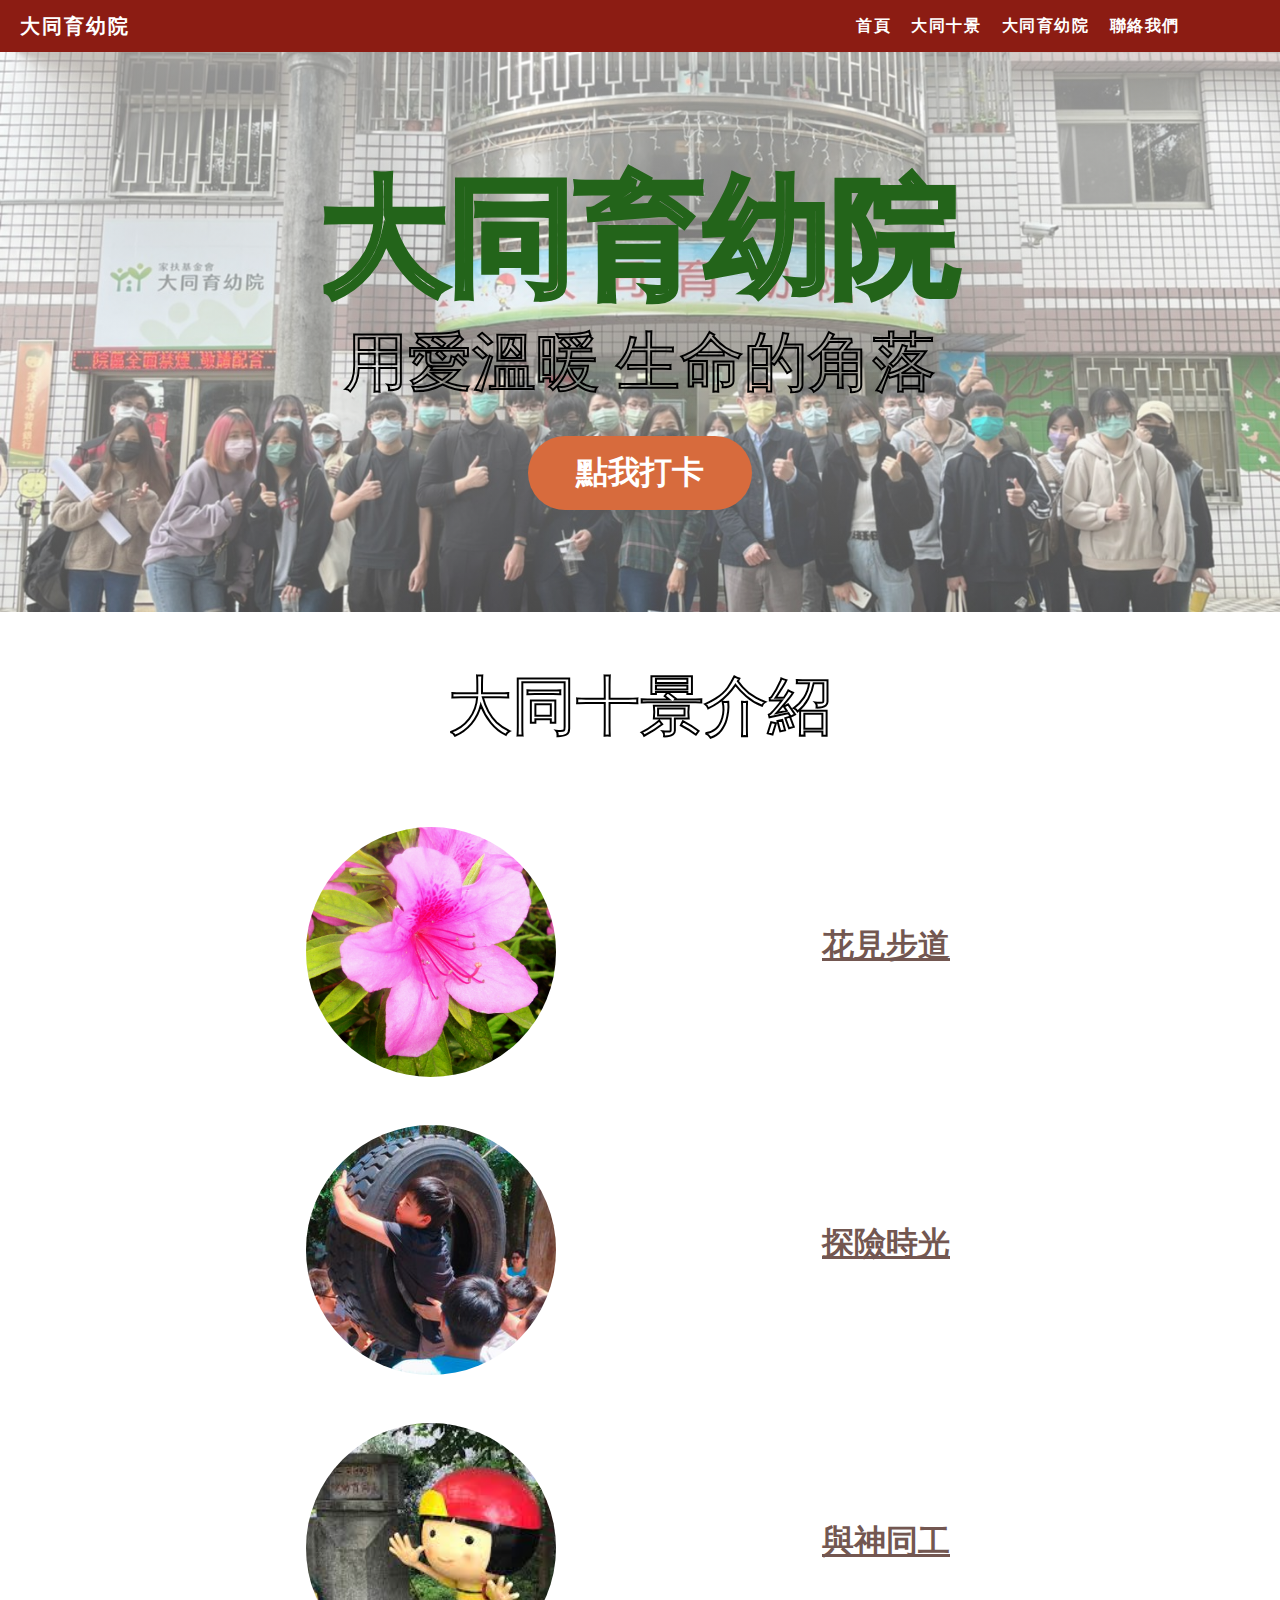
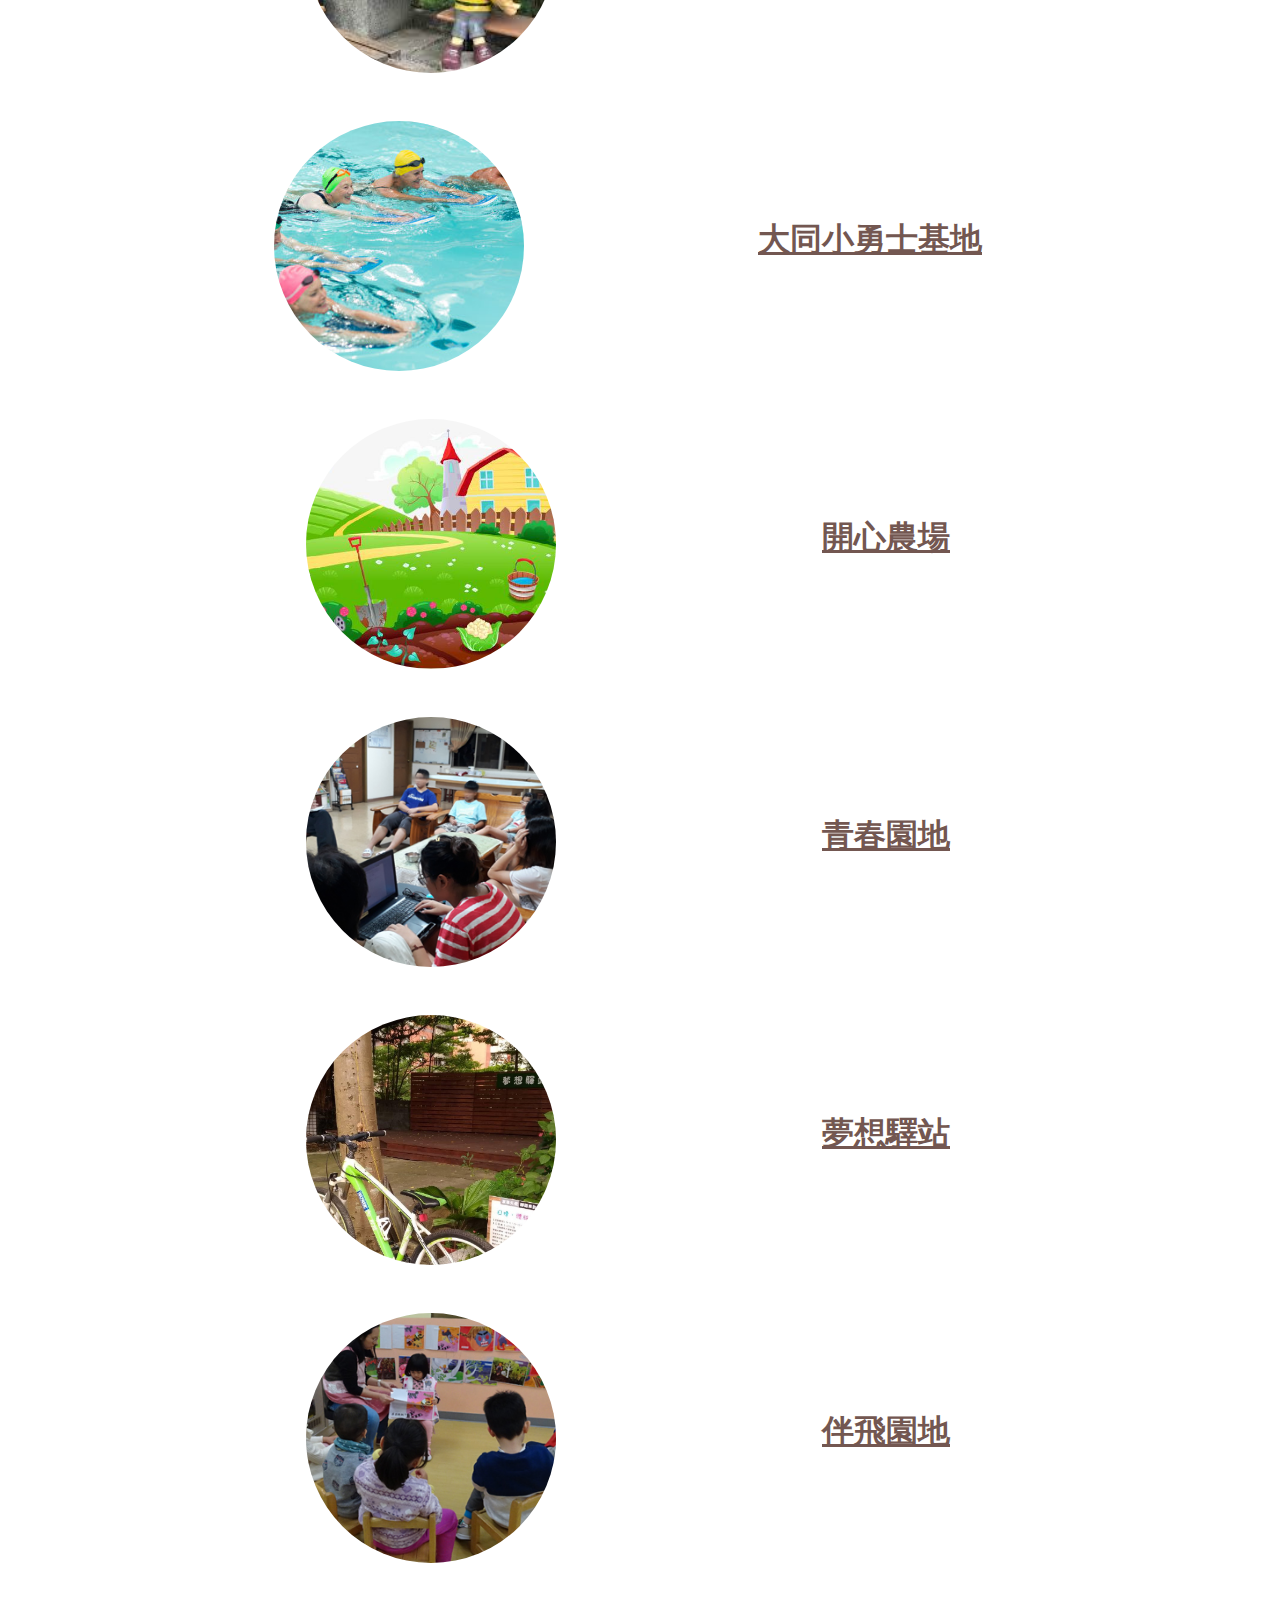
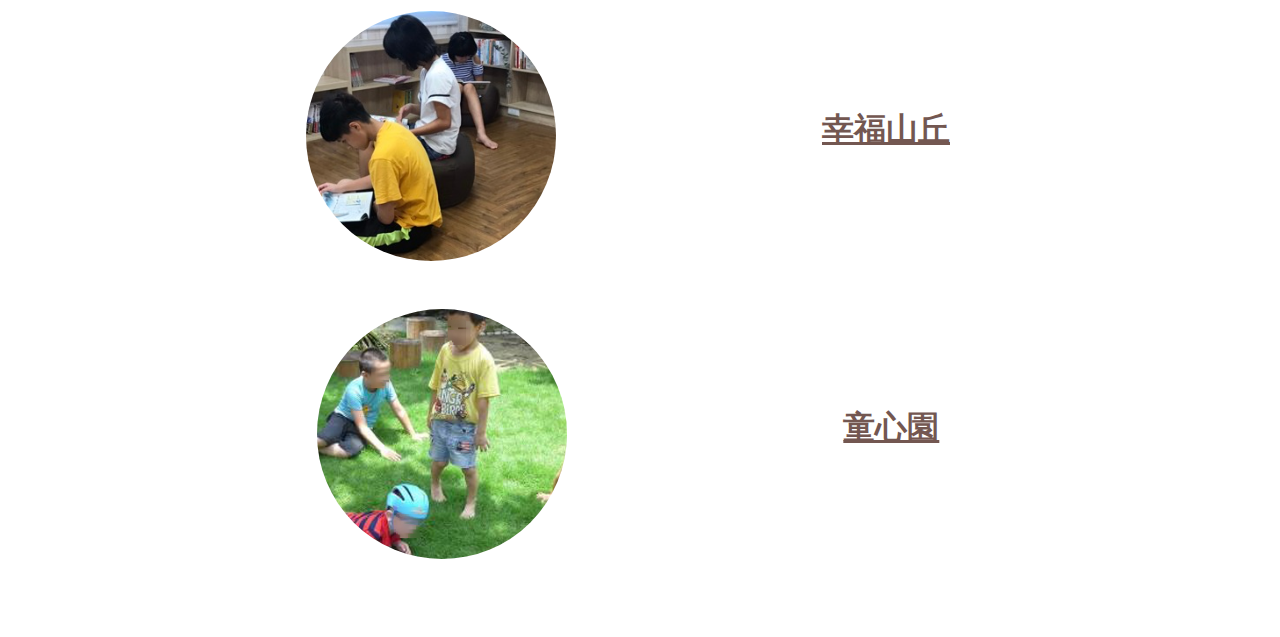
<file: index.html>
<!DOCTYPE html>
<html lang="en">
<head>
    <meta charset="UTF-8">
    <meta http-equiv="X-UA-Compatible" content="IE=edge">
    <meta name="viewport" content="width=device-width, initial-scale=1.0">
    <title>第四組-大同育幼院</title>
    <link rel="stylesheet" href="style.css">
    <link rel="shortcut icon" href="img/dd1.jpg" type="image/x-icon">
</head>
<body id="home">

    <div class="wrapper">
        <header>
            <h1 class="logo"><a href="https://www.ccf.org.tw/60">大同育幼院</a></h1>
            <a class="to_nav" href="#primary_nav"></a>
        </header>
    </div>
    <section class="showcase-area" id="showcase">
        <div class="showcase-container">
            <h1 class="main-title" id="home">大同育幼院</h1>
            <p>用愛溫暖 生命的角落</p>
            <a href="https://www.facebook.com/tfcf60/" class="btn btn-primary">點我打卡</a>
        </div>
    </section>
    <section id="introduce">
        <h2 class="food-menu-heading">大同十景介紹</h2>
        <div class="food-menu-container container">
            <div class="food-menu-item">
                <div class="food-img">
                    <img src="img/A5.jpg"/>
                </div>
                <div class="food-description">
                    <a href="01.html">
                        <h2 class="food-titile">花見步道</h2>
                    </a>
                </div>
            </div>

            <div class="food-menu-item">
                <div class="food-img">
                    <img src="img/explore-1.jpg"/>
                </div>
                <div class="food-description">
                    <a href="02.html">
                        <h2 class="food-titile">探險時光</h2>
                    </a>
                </div>
            </div>
        
            <div class="food-menu-item">
                <div class="food-img">
                    <img src="img/A11.jpg"/>
                </div>
                <div class="food-description">
                    <a href="03.html">
                        <h2 class="food-titile">與神同工</h2>
                    </a>
                </div>
            </div>
        
            <div class="food-menu-item">
                <div class="food-img">
                    <img src="img/A15.jpg"/>
                </div>
                <div class="food-description">
                    <a href="04.html">
                        <h2 class="food-titile">大同小勇士基地</h2>
                    </a>
                </div>
            </div>
        
            <div class="food-menu-item">
                <div class="food-img">
                    <img src="img/1597680924127907.jpg"/>
                </div>
                <div class="food-description">
                    <a href="05.html">
                        <h2 class="food-titile">開心農場</h2>
                    </a>
                </div>
            </div>
        
            <div class="food-menu-item">
                <div class="food-img">
                    <img src="img/B1.jpg"/>
                </div>
                <div class="food-description">
                    <a href="#">
                        <h2 class="food-titile">青春園地</h2>
                    </a>
                </div>
            </div>
        
            <div class="food-menu-item">
                <div class="food-img">
                    <img src="img/B2.jpg"/>
                </div>
                <div class="food-description">
                    <a href="#">
                        <h2 class="food-titile">夢想驛站</h2>
                    </a>
                </div>
            </div>
            
            <div class="food-menu-item">
                <div class="food-img">
                    <img src="img/B3.jpg"/>
                </div>
                <div class="food-description">
                    <a href="#">
                        <h2 class="food-titile">伴飛園地</h2>
                    </a>
                </div>
            </div>
        
            <div class="food-menu-item">
                <div class="food-img">
                    <img src="img/B4.jpg"/>
                </div>
                <div class="food-description">
                    <a href="#">
                        <h2 class="food-titile">幸福山丘</h2>
                    </a>
                </div>
            </div>
        
            <div class="food-menu-item">
                <div class="food-img">
                    <img src="img/B5.jpg"/>
                </div>
                <div class="food-description">
                    <a href="#">
                        <h2 class="food-titile">童心園</h2>
                    </a>
                </div>
            </div>
        </div>

    </section>

    <nav id="primary_nav">
        <ul class="menu">
            <li class="top"><a href="index.html">首頁</a></li>
            <li class="top"><a href="#about">大同十景</a></li>
            <li class="top"><a href="https://www.ccf.org.tw/60">大同育幼院</a></li>
            <li class="top"><a href="#contact">聯絡我們</a></li>
        </ul>
    </nav>
</body>
</html>
</file>
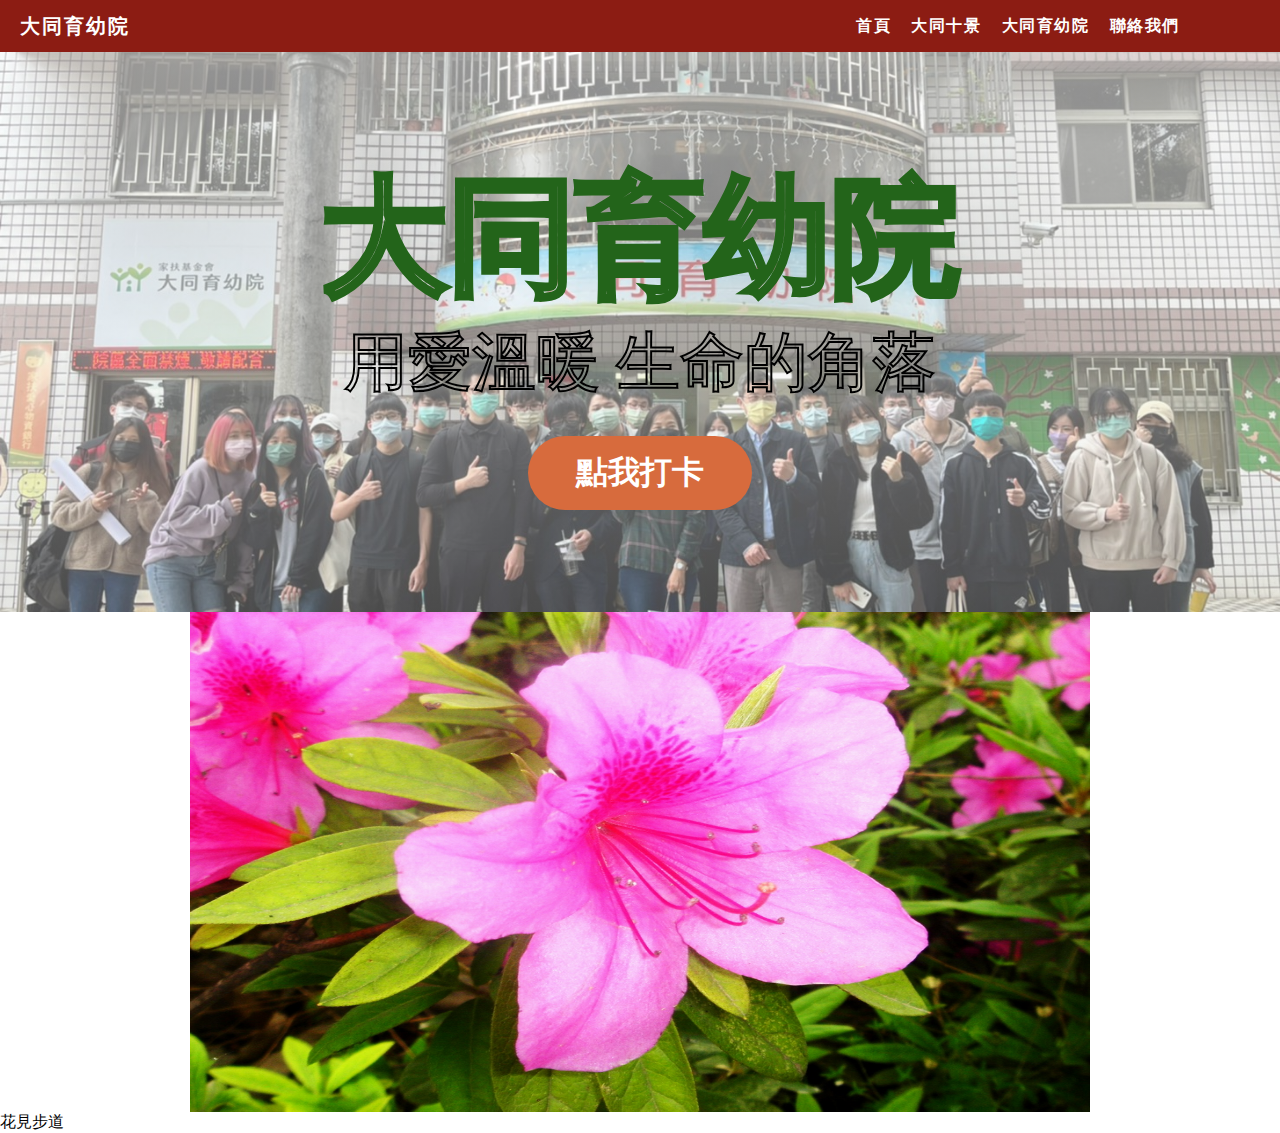
<file: 01.html>
<!DOCTYPE html>
<html lang="en">
<head>
    <meta charset="UTF-8">
    <meta http-equiv="X-UA-Compatible" content="IE=edge">
    <meta name="viewport" content="width=device-width, initial-scale=1.0">
    <title>花見步道</title>
    <link rel="stylesheet" href="style.css">
</head>
<body>
    <div class="wrapper">
        <header>
            <h1 class="logo"><a href="https://www.ccf.org.tw/60">大同育幼院</a></h1>
            <a class="to_nav" href="#primary_nav"></a>
        </header>
    </div>
    <section class="showcase-area" id="showcase">
        <div class="showcase-container">
            <h1 class="main-title" id="home">大同育幼院</h1>
            <p>用愛溫暖 生命的角落</p>
            <a href="https://www.facebook.com/tfcf60/" class="btn btn-primary">點我打卡</a>
        </div>
    </section>

    <nav id="primary_nav">
        <ul class="menu">
            <li class="top"><a href="#home">首頁</a></li>
            <li class="top"><a href="#about">大同十景</a></li>
            <li class="top"><a href="https://www.ccf.org.tw/60">大同育幼院</a></li>
            <li class="top"><a href="#contact">聯絡我們</a></li>
        </ul>
    </nav>


    <section>
        <img class="mySlides" src="img/A5.jpg" style="display: none; margin: auto;" width="900" height="500" alt="1">
        <img class="mySlides" src="img/A7.jpg" style="display: block; margin: auto;" width="900" height="500" alt="1">
        <img class="mySlides" src="img/A6.jpg" style="display: none; margin: auto;" width="900" height="500" alt="1">
    
        <script>
            var myIndex = 0;
            carousel();

            function carousel() {
                var i;
                var x = document.getElementsByClassName("mySlides");
                for (i = 0; i < x.length; i++) {
                    x[i].style.display = "none";
                }
                myIndex++;
                if (myIndex > x.length) { myIndex = 1 }
                x[myIndex - 1].style.display = "block";
                setTimeout(carousel, 2000); // Change image every 1.5 seconds
            }
        </script>
    </section>
    <p>花見步道</p>

    
</body>
</html>
</file>
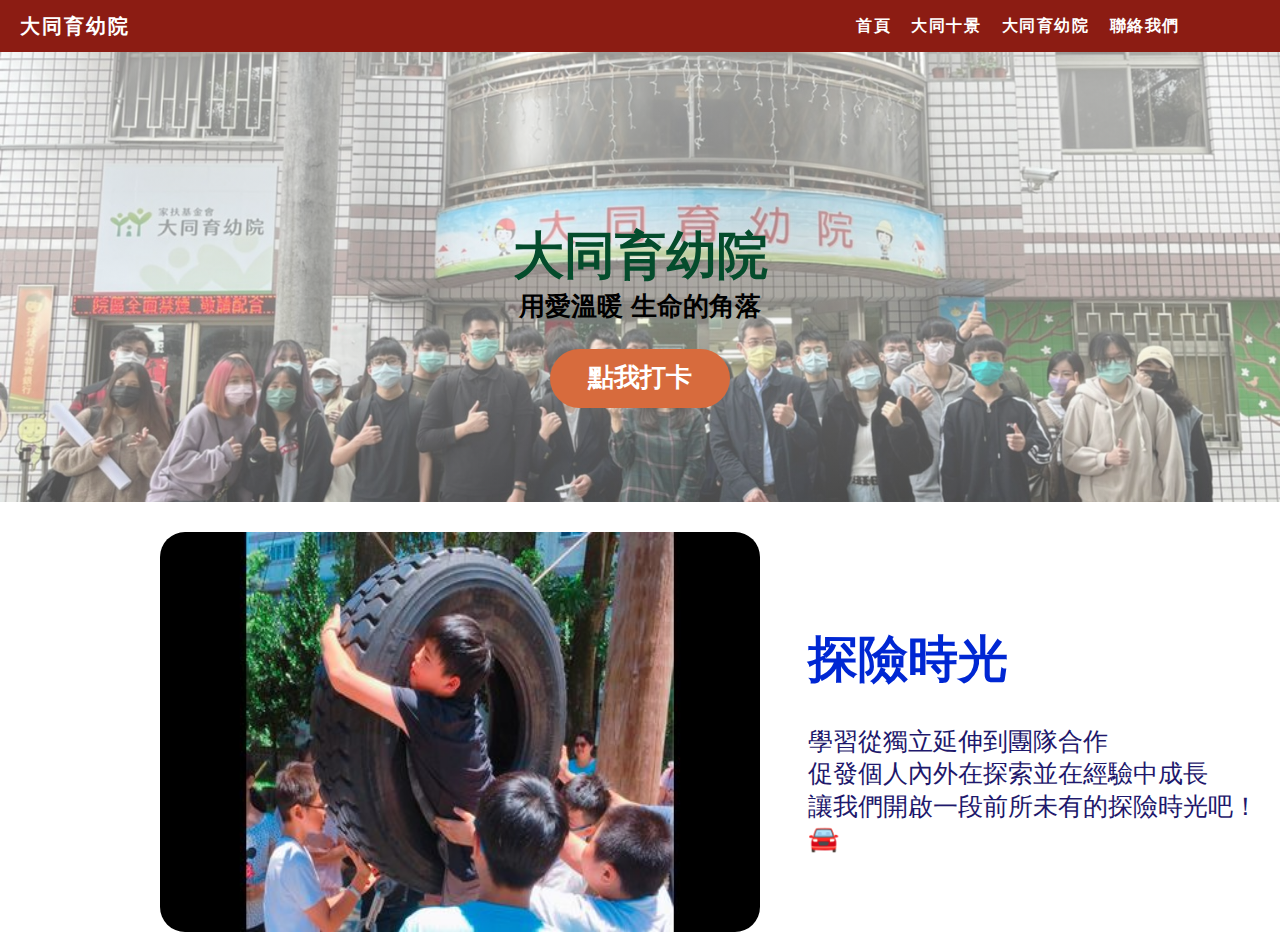
<file: 02.html>
<!DOCTYPE html>
<html lang="en">
<head>
    <meta charset="UTF-8">
    <meta http-equiv="X-UA-Compatible" content="IE=edge">
    <meta name="viewport" content="width=device-width, initial-scale=1.0">
    <title>花見步道</title>
    <link rel="stylesheet" href="02.css">
</head>
<body>
    <div class="wrapper">
        <header>
            <h1 class="logo"><a href="https://www.ccf.org.tw/60">大同育幼院</a></h1>
            <a class="to_nav" href="#primary_nav"></a>
        </header>
    </div>
    <section class="showcase-area" id="showcase">
        <div class="showcase-container">
            <h1 class="main-title" id="home">大同育幼院</h1>
            <p>用愛溫暖 生命的角落</p>
            <a href="https://www.facebook.com/tfcf60/" class="btn btn-primary">點我打卡</a>
        </div>
    </section>

    <nav id="primary_nav">
        <ul class="menu">
            <li class="top"><a href="#home">首頁</a></li>
            <li class="top"><a href="#about">大同十景</a></li>
            <li class="top"><a href="https://www.ccf.org.tw/60">大同育幼院</a></li>
            <li class="top"><a href="#contact">聯絡我們</a></li>
        </ul>
    </nav>


    <section>
        <img class="mySlides" src="img/explore-1.jpg" alt="1">
        <img class="mySlides" src="img/A1.jpg" alt="1">
        <img class="mySlides" src="img/A2.jpg" alt="1">
    
        <script>
            var myIndex = 0;
            carousel();

            function carousel() {
                var i;
                var x = document.getElementsByClassName("mySlides");
                for (i = 0; i < x.length; i++) {
                    x[i].style.display = "none";
                }
                myIndex++;
                if (myIndex > x.length) { myIndex = 1 }
                x[myIndex - 1].style.display = "block";
                setTimeout(carousel, 2000); // Change image every 1.5 seconds
            }
        </script>
    </section>

    <div class="fl">
        <h1>探險時光</h1>
        <br>
        <p>
            學習從獨立延伸到團隊合作<br>
            促發個人內外在探索並在經驗中成長<br>
            讓我們開啟一段前所未有的探險時光吧！🚘</p>
    </div>
    

    
</body>
</html>
</file>
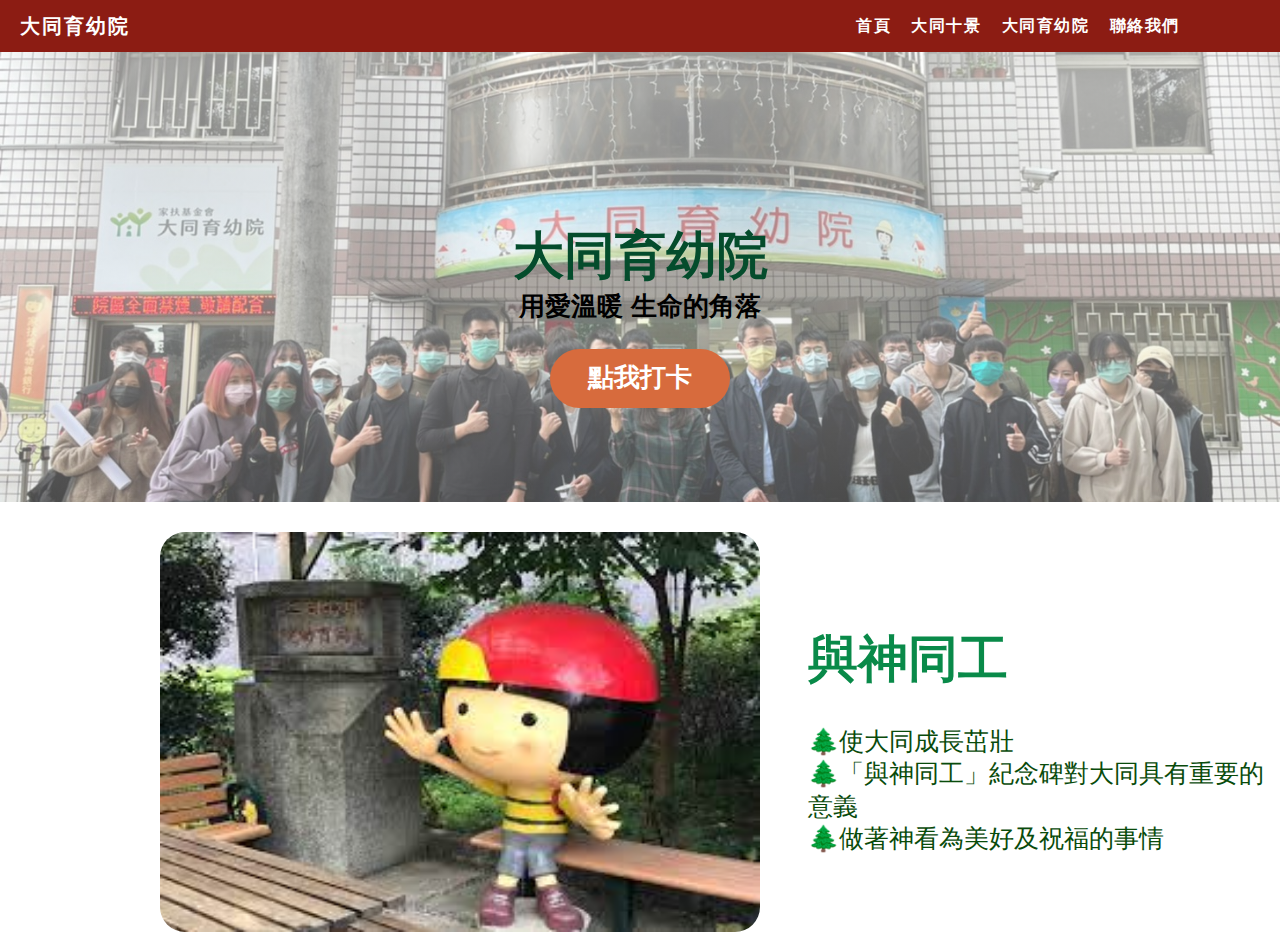
<file: 03.html>
<!DOCTYPE html>
<html lang="en">
<head>
    <meta charset="UTF-8">
    <meta http-equiv="X-UA-Compatible" content="IE=edge">
    <meta name="viewport" content="width=device-width, initial-scale=1.0">
    <title>與神同工</title>
    <link rel="stylesheet" href="03.css">
</head>
<body>
    <div class="wrapper">
        <header>
            <h1 class="logo"><a href="https://www.ccf.org.tw/60">大同育幼院</a></h1>
            <a class="to_nav" href="#primary_nav"></a>
        </header>
    </div>
    <section class="showcase-area" id="showcase">
        <div class="showcase-container">
            <h1 class="main-title" id="home">大同育幼院</h1>
            <p>用愛溫暖 生命的角落</p>
            <a href="https://www.facebook.com/tfcf60/" class="btn btn-primary">點我打卡</a>
        </div>
    </section>

    <nav id="primary_nav">
        <ul class="menu">
            <li class="top"><a href="#home">首頁</a></li>
            <li class="top"><a href="#about">大同十景</a></li>
            <li class="top"><a href="https://www.ccf.org.tw/60">大同育幼院</a></li>
            <li class="top"><a href="#contact">聯絡我們</a></li>
        </ul>
    </nav>

    <section>
        <img class="mySlides" src="img/A11.jpg" alt="1">
        <img class="mySlides" src="img/A12.jpg" alt="1">
        <img class="mySlides" src="img/A10.jpg" alt="1">
    
        <script>
            var myIndex = 0;
            carousel();

            function carousel() {
                var i;
                var x = document.getElementsByClassName("mySlides");
                for (i = 0; i < x.length; i++) {
                    x[i].style.display = "none";
                }
                myIndex++;
                if (myIndex > x.length) { myIndex = 1 }
                x[myIndex - 1].style.display = "block";
                setTimeout(carousel, 2000); // Change image every 1.5 seconds
            }
        </script>
    </section>
    
    <div class="fl">
        <h1>與神同工</h1>
        <br>
        <p>
            🌲使大同成長茁壯<br>
            🌲「與神同工」紀念碑對大同具有重要的意義<br>
            🌲做著神看為美好及祝福的事情
        </p>
    </div>
    

    
</body>
</html>
</file>
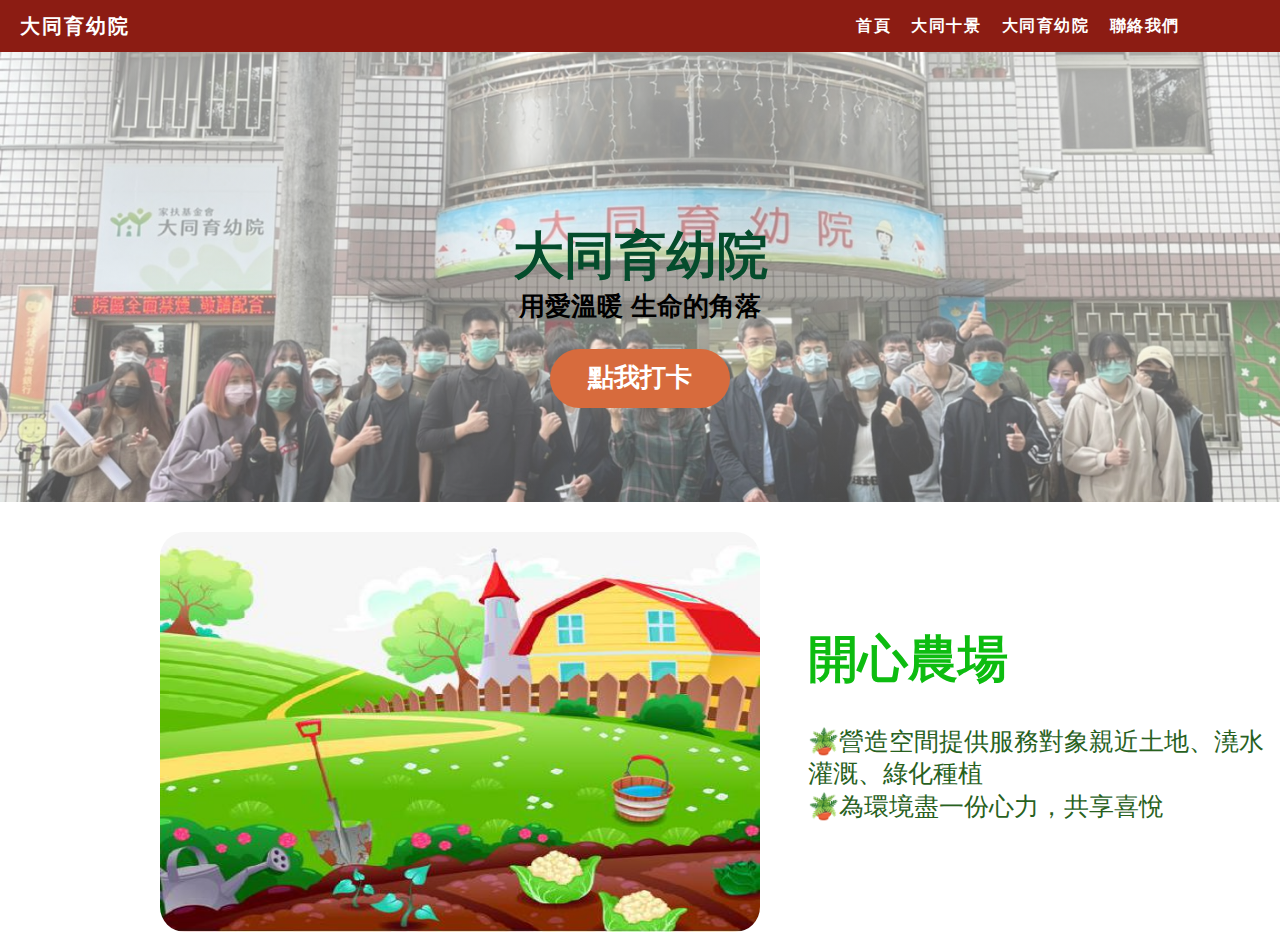
<file: 05.html>
<!DOCTYPE html>
<html lang="en">
<head>
    <meta charset="UTF-8">
    <meta http-equiv="X-UA-Compatible" content="IE=edge">
    <meta name="viewport" content="width=device-width, initial-scale=1.0">
    <title>開心農場</title>
    <link rel="stylesheet" href="05.css">
</head>
<body>
    <div class="wrapper">
        <header>
            <h1 class="logo"><a href="https://www.ccf.org.tw/60">大同育幼院</a></h1>
            <a class="to_nav" href="#primary_nav"></a>
        </header>
    </div>
    <section class="showcase-area" id="showcase">
        <div class="showcase-container">
            <h1 class="main-title" id="home">大同育幼院</h1>
            <p>用愛溫暖 生命的角落</p>
            <a href="https://www.facebook.com/tfcf60/" class="btn btn-primary">點我打卡</a>
        </div>
    </section>

    <nav id="primary_nav">
        <ul class="menu">
            <li class="top"><a href="#home">首頁</a></li>
            <li class="top"><a href="#about">大同十景</a></li>
            <li class="top"><a href="https://www.ccf.org.tw/60">大同育幼院</a></li>
            <li class="top"><a href="#contact">聯絡我們</a></li>
        </ul>
    </nav>

    <section>
        <img class="mySlides" src="img/1597680924127907.jpg" alt="1">
        <img class="mySlides" src="img/A9.jpg" alt="1">
        <img class="mySlides" src="img/A16.jpg" alt="1">
    
        <script>
            var myIndex = 0;
            carousel();

            function carousel() {
                var i;
                var x = document.getElementsByClassName("mySlides");
                for (i = 0; i < x.length; i++) {
                    x[i].style.display = "none";
                }
                myIndex++;
                if (myIndex > x.length) { myIndex = 1 }
                x[myIndex - 1].style.display = "block";
                setTimeout(carousel, 2000); // Change image every 1.5 seconds
            }
        </script>
    </section>
    
    <div class="fl">
        <h1>開心農場</h1>
        <br>
        <p>
            🪴營造空間提供服務對象親近土地、澆水灌溉、綠化種植<br>          
            🪴為環境盡一份心力，共享喜悅
        </p>
    </div>
    

    
</body>
</html>
</file>
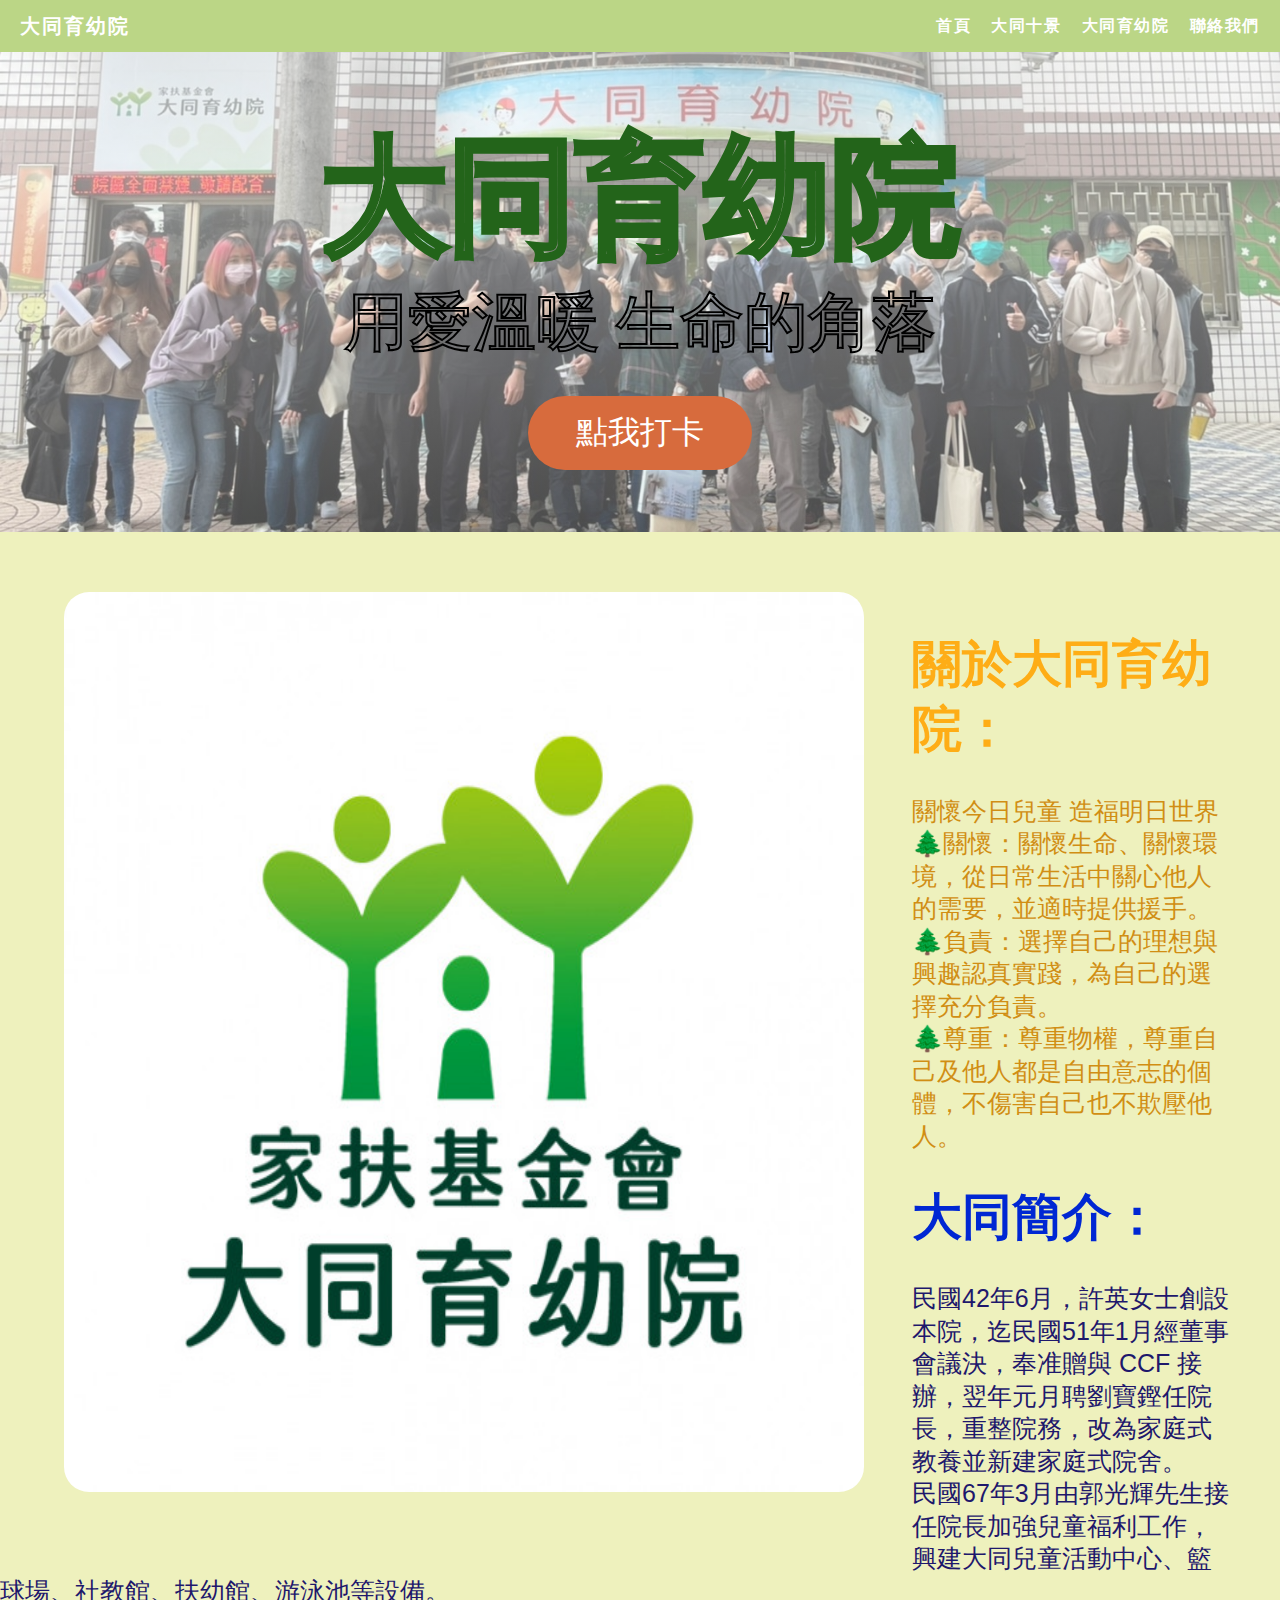
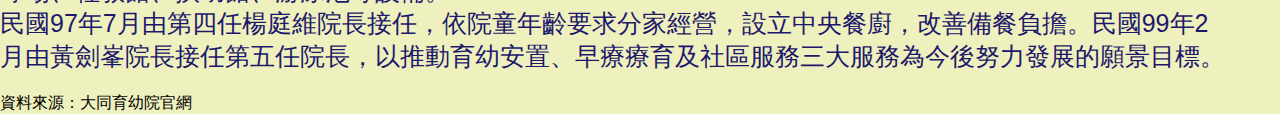
<file: 123/00.html>
<!DOCTYPE html>
<html lang="en">

<head>
    <meta charset="UTF-8">
    <meta http-equiv="X-UA-Compatible" content="IE=edge">
    <meta name="viewport" content="width=device-width, initial-scale=1.0">
    <title>第四組-大同育幼院</title>
    <link rel="stylesheet" href="00.css">
    <link rel="shortcut icon" href="img/B_2040234000.png" type="image/x-icon">
</head>

<body id="home" style="background-color:#EEF1BD;">

    <div class="wrapper">
        <header>
            <h1 class="logo"><a href="https://www.ccf.org.tw/60">大同育幼院</a></h1>
            <a class="to_nav" href="#primary_nav"></a>
        </header>
    </div>
    <section class="showcase-area" id="showcase">
        <div class="showcase-container">
            <h1 class="main-title" id="home">大同育幼院</h1>
            <p>用愛溫暖 生命的角落</p>
            <a href="https://www.facebook.com/tfcf60/" class="btn btn-primary">點我打卡</a>
        </div>
    </section>
    <section>
        <img class="mySlides" src="img/logo_L.jpg" alt="1">
        <img class="mySlides" src="img/1e6f7745-ccc90eee-2bcc-4e84-be10-142cec281757-scaled-e1616082652679.jpg" alt="1">
        <img class="mySlides" src="img/2021-02-09.jpg" alt="1">

        <script>
            var myIndex = 0;
            carousel();

            function carousel() {
                var i;
                var x = document.getElementsByClassName("mySlides");
                for (i = 0; i < x.length; i++) {
                    x[i].style.display = "none";
                }
                myIndex++;
                if (myIndex > x.length) { myIndex = 1 }
                x[myIndex - 1].style.display = "block";
                setTimeout(carousel, 2000); // Change image every 1.5 seconds
            }
        </script>



    </section>


    <div class="fl">
        <h1 style="color: #fead16;">關於大同育幼院：</h1>
        <br ><b style="color: #d18e14;">關懷今日兒童 造福明日世界</b>
        <p style="color: #d18e14;">🌲關懷：關懷生命、關懷環境，從日常生活中關心他人的需要，並適時提供援手。</p>
        <p style="color: #d18e14;">🌲負責：選擇自己的理想與興趣認真實踐，為自己的選擇充分負責。</p>    
        <p style="color: #d18e14;">🌲尊重：尊重物權，尊重自己及他人都是自由意志的個體，不傷害自己也不欺壓他人。</p>
        <br>
        <h1>大同簡介：</h1>
        <br><p>民國42年6月，許英女士創設本院，迄民國51年1月經董事會議決，奉准贈與 CCF 接辦，翌年元月聘劉寶鏗任院長，重整院務，改為家庭式教養並新建家庭式院舍。</p>
        <p>民國67年3月由郭光輝先生接任院長加強兒童福利工作，興建大同兒童活動中心、籃球場、社教館、扶幼館、游泳池等設備。</p>
        <p>民國97年7月由第四任楊庭維院長接任，依院童年齡要求分家經營，設立中央餐廚，改善備餐負擔。民國99年2月由黃劍峯院長接任第五任院長，以推動育幼安置、早療療育及社區服務三大服務為今後努力發展的願景目標。</p>
    </div>
    <nav id="primary_nav">

        <ul class="menu">

            <li class="top"><a href="00.html">首頁</a></li>

            <li class="top"><a href="0613.html">大同十景</a></li>

            <li class="top"><a href="https://www.ccf.org.tw/60">大同育幼院</a></li>

            <li class="top"><a href="contact.html">聯絡我們</a></li>

        </ul>

    </nav>

    <br>
    <p>資料來源：大同育幼院官網</p>
</body>

</html>
</file>
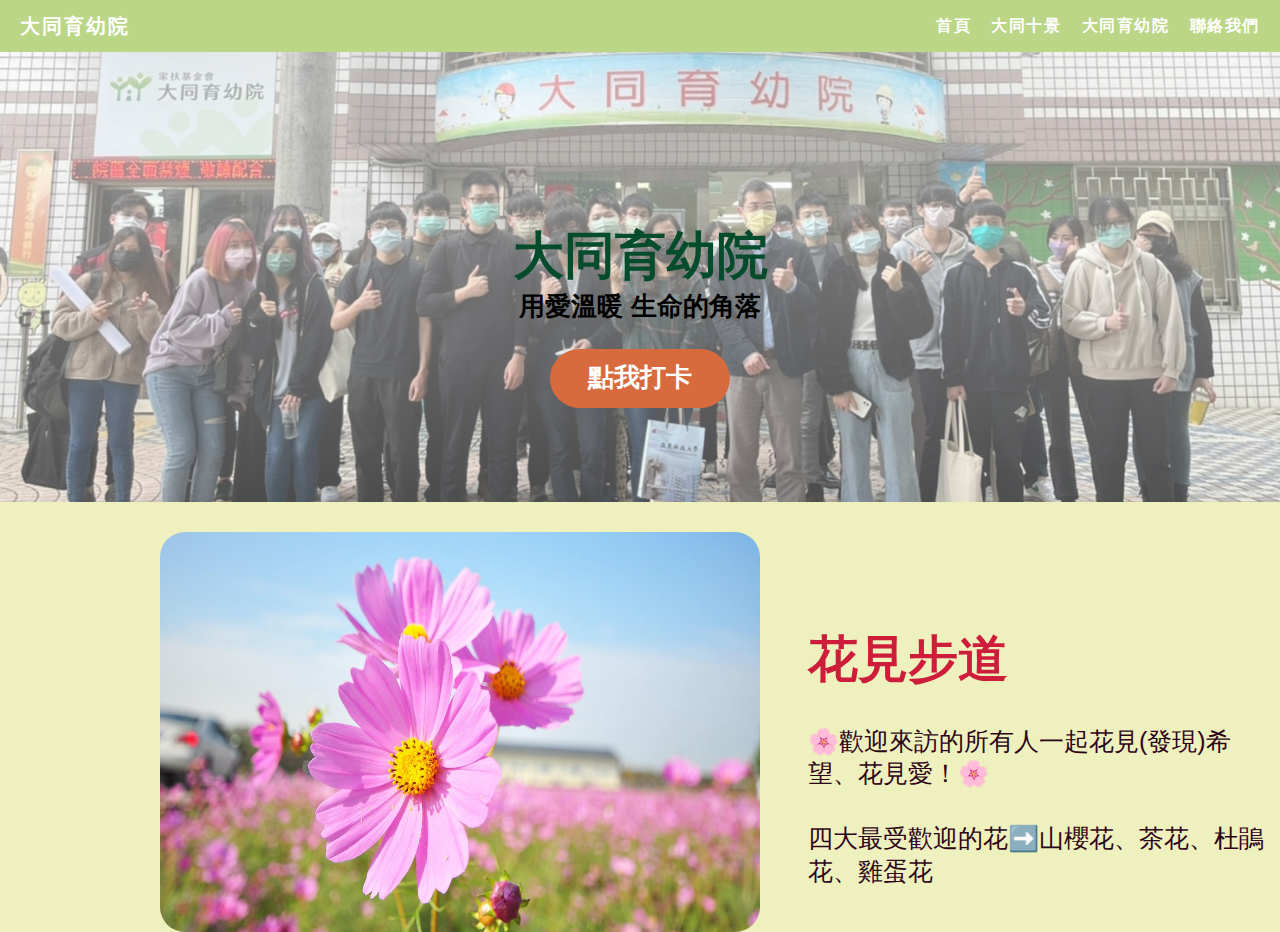
<file: 123/01.html>
<!DOCTYPE html>
<html lang="en">

<head>
    <meta charset="UTF-8">
    <meta http-equiv="X-UA-Compatible" content="IE=edge">
    <meta name="viewport" content="width=device-width, initial-scale=1.0">
    <title>第四組-大同育幼院</title>
    <link rel="stylesheet" href="0613-1.css">
    <link rel="shortcut icon" href="img/B_2040234000.png" type="image/x-icon">
</head>

<body id="home" style="background-color:#EEF1BD;">

    <div class="wrapper">
        <header>
            <h1 class="logo"><a href="https://www.ccf.org.tw/60">大同育幼院</a></h1>
            <a class="to_nav" href="#primary_nav"></a>
        </header>
    </div>
    <section class="showcase-area" id="showcase">
        <div class="showcase-container">
            <h1 class="main-title" id="home">大同育幼院</h1>
            <p>用愛溫暖 生命的角落</p>
            <a href="https://www.facebook.com/tfcf60/" class="btn btn-primary">點我打卡</a>
        </div>
    </section>
    <section>
        <img class="mySlides" src="img/285887396_7508032065937896_3544313599040260627_n.jpg" alt="1">
        <img class="mySlides" src="img/286017636_394657449281010_6248756551788566570_n.jpg" alt="1">
        <img class="mySlides" src="img/268189032_297257842329078_2651676963143371397_n.jpg" alt="1">
    
        <script>
            var myIndex = 0;
            carousel();

            function carousel() {
                var i;
                var x = document.getElementsByClassName("mySlides");
                for (i = 0; i < x.length; i++) {
                    x[i].style.display = "none";
                }
                myIndex++;
                if (myIndex > x.length) { myIndex = 1 }
                x[myIndex - 1].style.display = "block";
                setTimeout(carousel, 2000); // Change image every 1.5 seconds
            }
        </script>

        

    </section>


    <div class="fl">
        <h1>花見步道</h1>
        <br>
        <p>
            🌸歡迎來訪的所有人一起花見(發現)希望、花見愛！🌸<br>
            <br>
            四大最受歡迎的花➡️山櫻花、茶花、杜鵑花、雞蛋花</p>
    </div>
    <nav id="primary_nav">

        <ul class="menu">

            <li class="top"><a href="00.html">首頁</a></li>

            <li class="top"><a href="0613.html">大同十景</a></li>

            <li class="top"><a href="https://www.ccf.org.tw/60">大同育幼院</a></li>

            <li class="top"><a href="contact.html">聯絡我們</a></li>

        </ul>

    </nav>
</body>

</html>
</file>
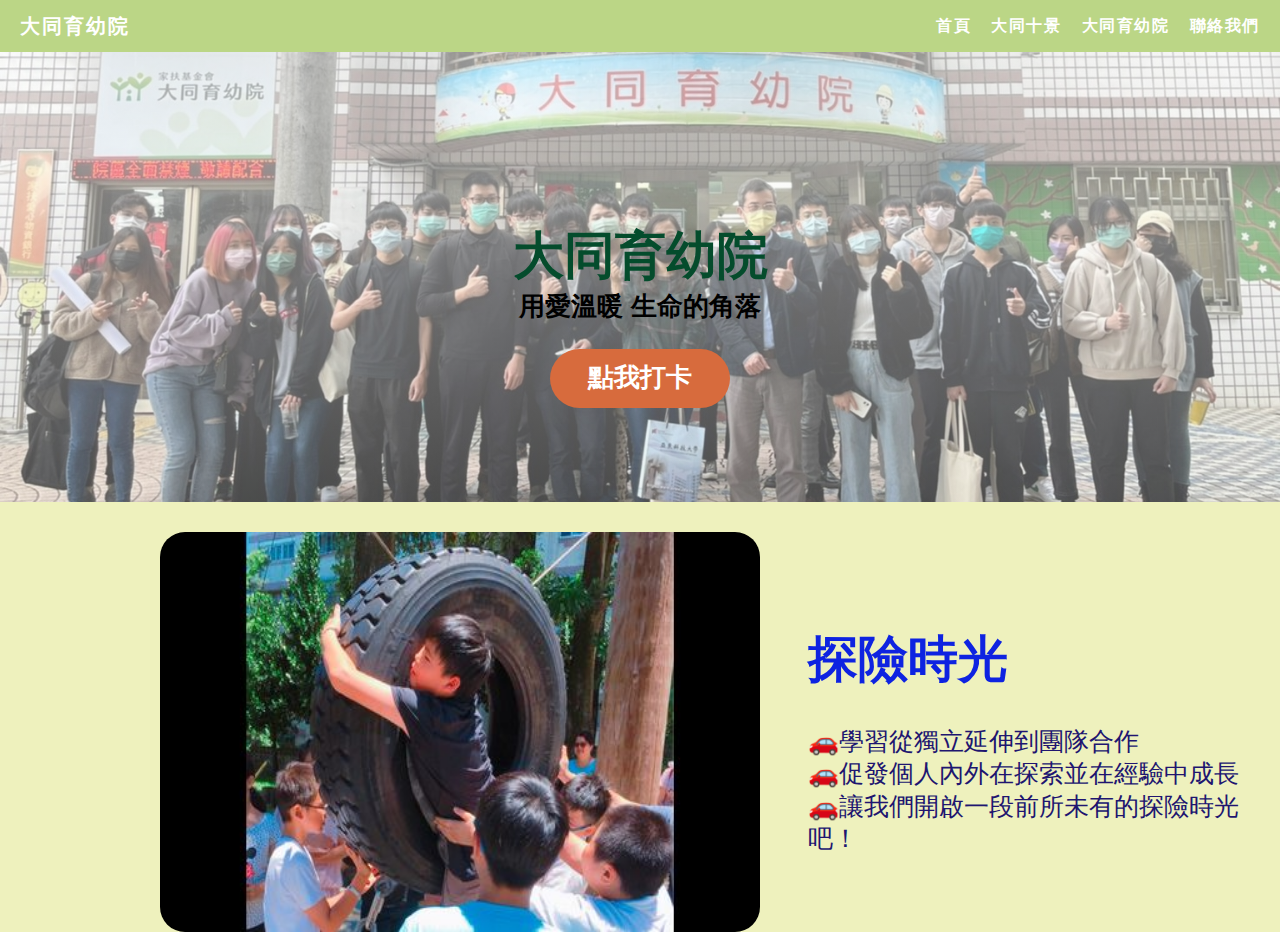
<file: 123/02.html>
<!DOCTYPE html>
<html lang="en">
<head>
    <meta charset="UTF-8">
    <meta http-equiv="X-UA-Compatible" content="IE=edge">
    <meta name="viewport" content="width=device-width, initial-scale=1.0">
    <title>探險時光</title>
    <link rel="stylesheet" href="0613-1.css">
    <link rel="shortcut icon" href="img/B_2040234000.png" type="image/x-icon">
</head>
<body>
    <div class="wrapper">
        <header>
            <h1 class="logo"><a href="https://www.ccf.org.tw/60">大同育幼院</a></h1>
            <a class="to_nav" href="#primary_nav"></a>
        </header>
    </div>
    <section class="showcase-area" id="showcase">
        <div class="showcase-container">
            <h1 class="main-title" id="home">大同育幼院</h1>
            <p>用愛溫暖 生命的角落</p>
            <a href="https://www.facebook.com/tfcf60/" class="btn btn-primary">點我打卡</a>
        </div>
    </section>

    <nav id="primary_nav">
        <ul class="menu">
            <li class="top"><a href="00.html">首頁</a></li>

            <li class="top"><a href="0613.html">大同十景</a></li>

            <li class="top"><a href="https://www.ccf.org.tw/60">大同育幼院</a></li>

            <li class="top"><a href="contact.html">聯絡我們</a></li>
        </ul>
    </nav>


    <section>
        <img class="mySlides" src="img/285816058_586663386101345_1524677573867311792_n.jpg" alt="1">
        <img class="mySlides" src="img/286615658_695448668185373_2555835778807353364_n.jpg" alt="1">
        <img class="mySlides" src="img/285490380_750241282835965_1771340237153617682_n.jpg" alt="1">
    
        <script>
            var myIndex = 0;
            carousel();

            function carousel() {
                var i;
                var x = document.getElementsByClassName("mySlides");
                for (i = 0; i < x.length; i++) {
                    x[i].style.display = "none";
                }
                myIndex++;
                if (myIndex > x.length) { myIndex = 1 }
                x[myIndex - 1].style.display = "block";
                setTimeout(carousel, 2000); // Change image every 1.5 seconds
            }
        </script>
    </section>

    <div class="fl">
        <h1 style="color: #0e23e1;">探險時光</h1>
        <br>
        <p style="color: #201570;">
            🚗學習從獨立延伸到團隊合作<br>
            🚗促發個人內外在探索並在經驗中成長<br>
            🚗讓我們開啟一段前所未有的探險時光吧！
        </p>
    </div>
    

    
</body>
</html>
</file>
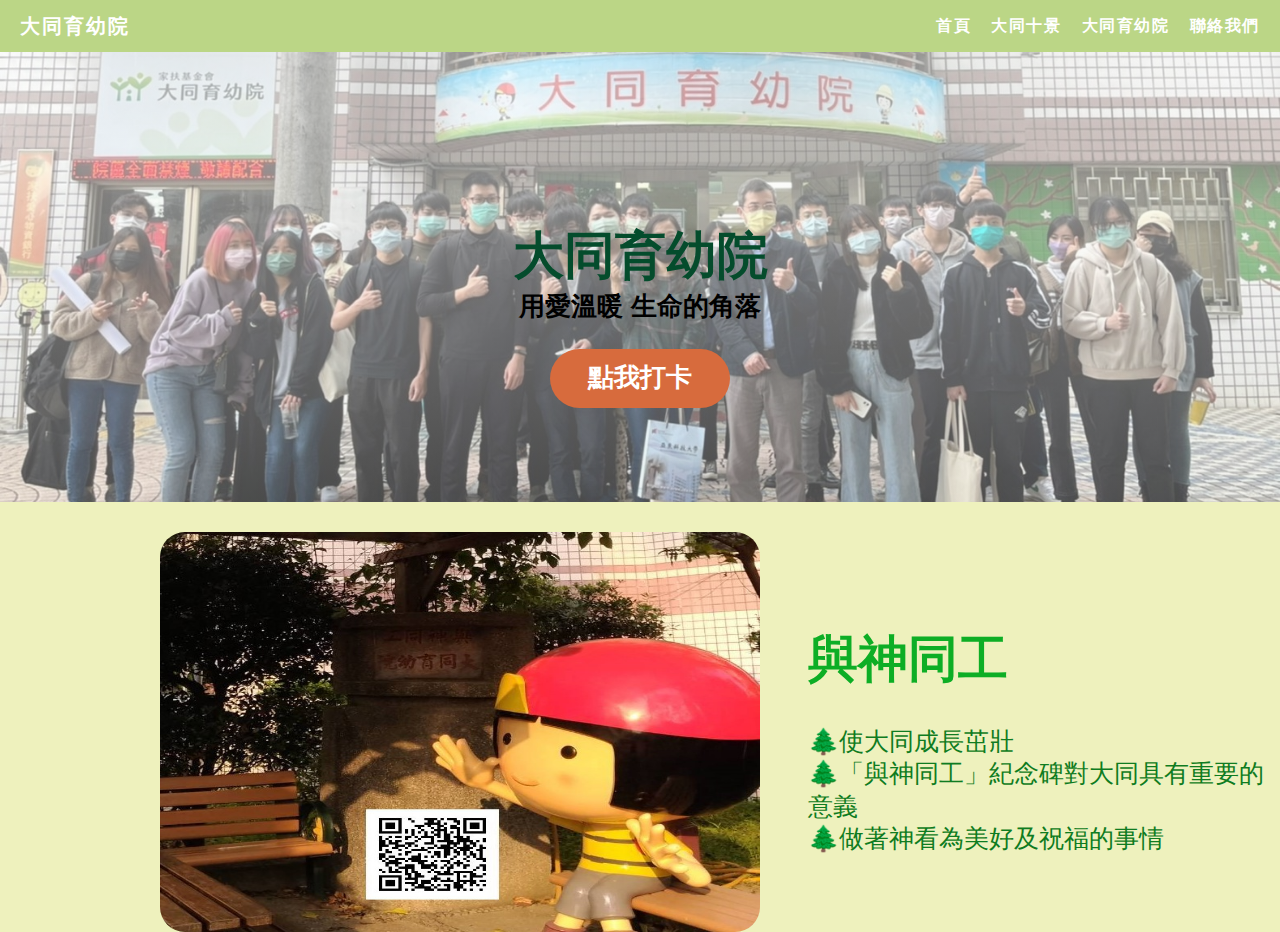
<file: 123/03.html>
<!DOCTYPE html>
<html lang="en">
<head>
    <meta charset="UTF-8">
    <meta http-equiv="X-UA-Compatible" content="IE=edge">
    <meta name="viewport" content="width=device-width, initial-scale=1.0">
    <title>與神同工</title>
    <link rel="stylesheet" href="0613-1.css">
    <link rel="shortcut icon" href="img/B_2040234000.png" type="image/x-icon">
</head>
<body >
    <div class="wrapper">
        <header>
            <h1 class="logo"><a href="https://www.ccf.org.tw/60">大同育幼院</a></h1>
            <a class="to_nav" href="#primary_nav"></a>
        </header>
    </div>
    <section class="showcase-area" id="showcase">
        <div class="showcase-container">
            <h1 class="main-title" id="home">大同育幼院</h1>
            <p>用愛溫暖 生命的角落</p>
            <a href="https://www.facebook.com/tfcf60/" class="btn btn-primary">點我打卡</a>
        </div>
    </section>

    <nav id="primary_nav">
        <ul class="menu">
            <li class="top"><a href="00.html">首頁</a></li>

            <li class="top"><a href="0613.html">大同十景</a></li>

            <li class="top"><a href="https://www.ccf.org.tw/60">大同育幼院</a></li>

            <li class="top"><a href="contact.html">聯絡我們</a></li>
        </ul>
    </nav>

    <section>
        <img class="mySlides" src="img/285781605_784012102758050_5989022292921236637_n.jpg" alt="1">
        <img class="mySlides" src="img/285717070_478018324077737_1596115645996163872_n.jpg" alt="1">
        <img class="mySlides" src="img/286009214_367193248727975_8298749490003438258_n.jpg" alt="1">
    
        <script>
            var myIndex = 0;
            carousel();

            function carousel() {
                var i;
                var x = document.getElementsByClassName("mySlides");
                for (i = 0; i < x.length; i++) {
                    x[i].style.display = "none";
                }
                myIndex++;
                if (myIndex > x.length) { myIndex = 1 }
                x[myIndex - 1].style.display = "block";
                setTimeout(carousel, 2000); // Change image every 1.5 seconds
            }
        </script>
    </section>
    
    <div class="fl">
        <h1 style="color: #0dae25;">與神同工</h1>
        <br>
        <p style="color: #0f7c21;">
            🌲使大同成長茁壯<br>
            🌲「與神同工」紀念碑對大同具有重要的意義<br>
            🌲做著神看為美好及祝福的事情
        </p>
    </div>
    

    
</body>
</html>
</file>
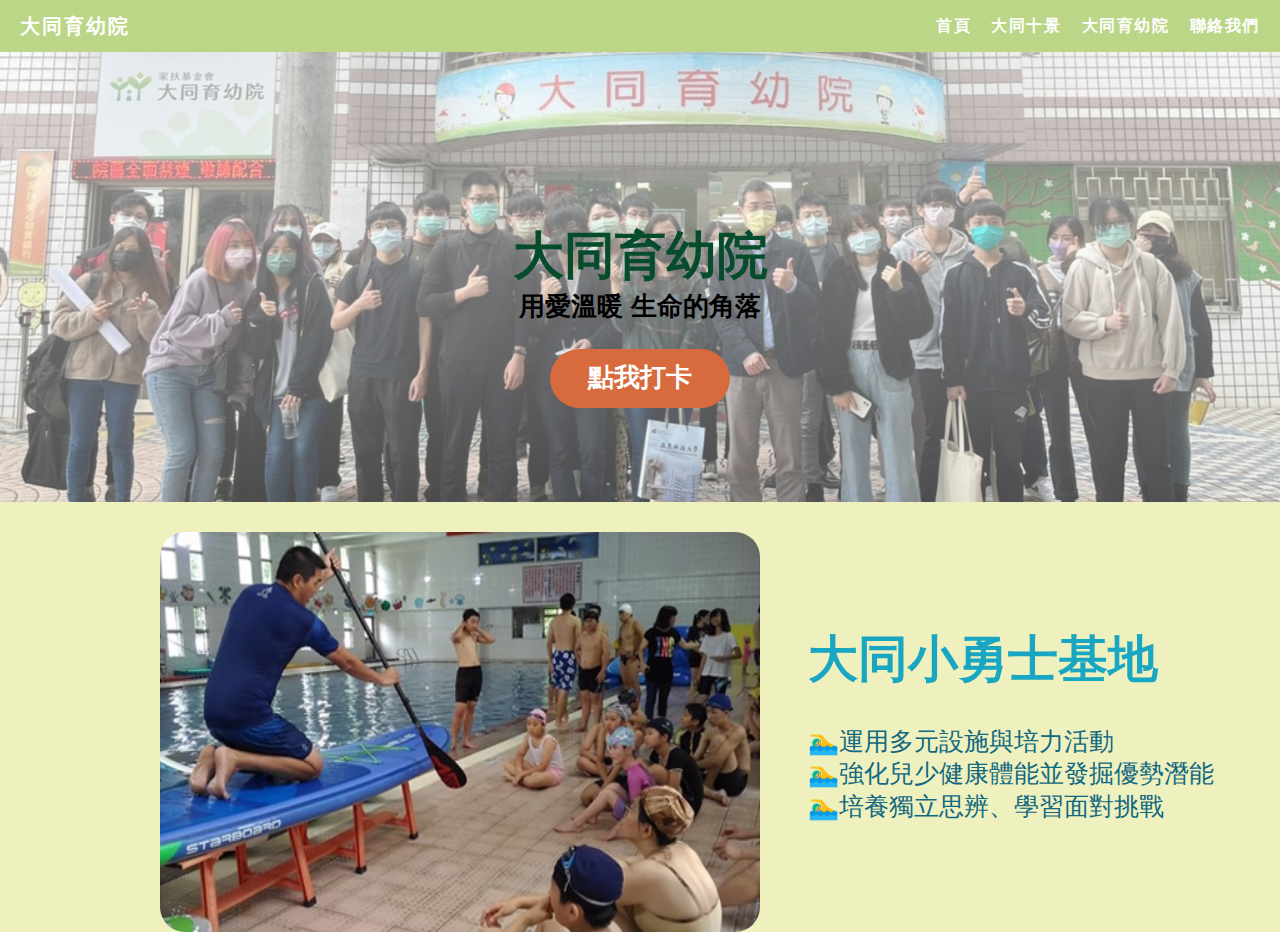
<file: 123/04.html>
<!DOCTYPE html>
<html lang="en">
<head>
    <meta charset="UTF-8">
    <meta http-equiv="X-UA-Compatible" content="IE=edge">
    <meta name="viewport" content="width=device-width, initial-scale=1.0">
    <title>大同小勇士基地</title>
    <link rel="stylesheet" href="0613-1.css">
    <link rel="shortcut icon" href="img/B_2040234000.png" type="image/x-icon">
</head>
<body>
    <div class="wrapper">
        <header>
            <h1 class="logo"><a href="https://www.ccf.org.tw/60">大同育幼院</a></h1>
            <a class="to_nav" href="#primary_nav"></a>
        </header>
    </div>
    <section class="showcase-area" id="showcase">
        <div class="showcase-container">
            <h1 class="main-title" id="home">大同育幼院</h1>
            <p>用愛溫暖 生命的角落</p>
            <a href="https://www.facebook.com/tfcf60/" class="btn btn-primary">點我打卡</a>
        </div>
    </section>

    <nav id="primary_nav">
        <ul class="menu">
            <li class="top"><a href="00.html">首頁</a></li>

            <li class="top"><a href="0613.html">大同十景</a></li>

            <li class="top"><a href="https://www.ccf.org.tw/60">大同育幼院</a></li>

            <li class="top"><a href="contact.html">聯絡我們</a></li>
        </ul>
    </nav>

    <section>
        <img class="mySlides" src="img/284349737_1188084945321246_8669709160415495395_n.jpg" alt="1">
        <img class="mySlides" src="img/286670317_399333175576948_464130874480625925_n.jpg" alt="1">
        <img class="mySlides" src="img/286094561_1399142803843488_7352820028402791748_n.jpg" alt="1">
    
        <script>
            var myIndex = 0;
            carousel();

            function carousel() {
                var i;
                var x = document.getElementsByClassName("mySlides");
                for (i = 0; i < x.length; i++) {
                    x[i].style.display = "none";
                }
                myIndex++;
                if (myIndex > x.length) { myIndex = 1 }
                x[myIndex - 1].style.display = "block";
                setTimeout(carousel, 2000); // Change image every 1.5 seconds
            }
        </script>
    </section>
    
    <div class="fl">
        <h1 style="color: #18a6c3;">大同小勇士基地</h1>
        <br>
        <p style="color: #106882;">
            🏊‍♂️運用多元設施與培力活動<br>          
            🏊‍♂️強化兒少健康體能並發掘優勢潛能<br>
            🏊‍♂️培養獨立思辨、學習面對挑戰
        </p>
    </div>
    

    
</body>
</html>
</file>
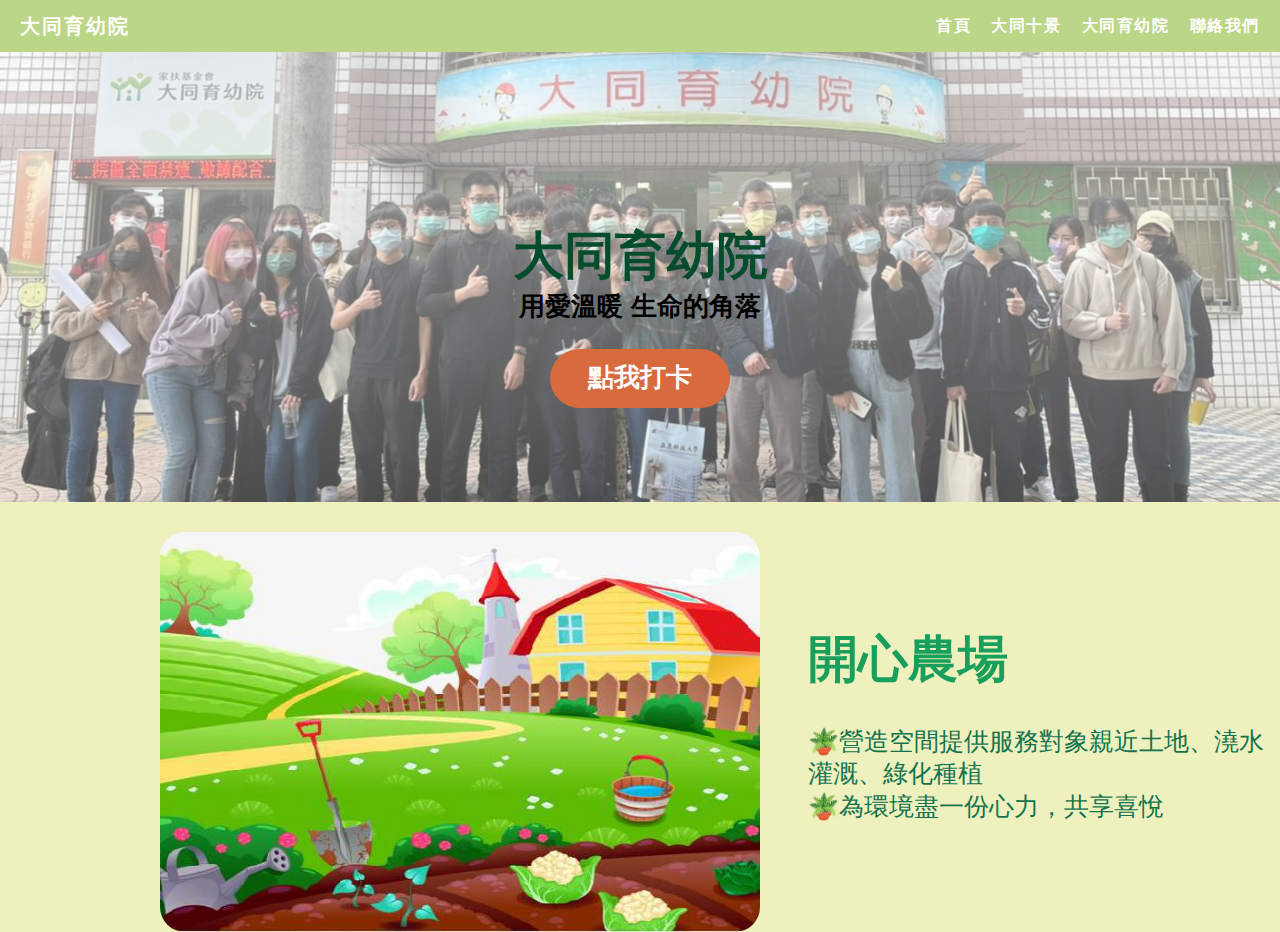
<file: 123/05.html>
<!DOCTYPE html>
<html lang="en">
<head>
    <meta charset="UTF-8">
    <meta http-equiv="X-UA-Compatible" content="IE=edge">
    <meta name="viewport" content="width=device-width, initial-scale=1.0">
    <title>開心農場</title>
    <link rel="stylesheet" href="0613-1.css">
    <link rel="shortcut icon" href="img/B_2040234000.png" type="image/x-icon">
</head>
<body>
    <div class="wrapper">
        <header>
            <h1 class="logo"><a href="https://www.ccf.org.tw/60">大同育幼院</a></h1>
            <a class="to_nav" href="#primary_nav"></a>
        </header>
    </div>
    <section class="showcase-area" id="showcase">
        <div class="showcase-container">
            <h1 class="main-title" id="home">大同育幼院</h1>
            <p>用愛溫暖 生命的角落</p>
            <a href="https://www.facebook.com/tfcf60/" class="btn btn-primary">點我打卡</a>
        </div>
    </section>

    <nav id="primary_nav">
        <ul class="menu">
            <li class="top"><a href="00.html">首頁</a></li>

            <li class="top"><a href="0613.html">大同十景</a></li>

            <li class="top"><a href="https://www.ccf.org.tw/60">大同育幼院</a></li>

            <li class="top"><a href="contact.html">聯絡我們</a></li>
        </ul>
    </nav>

    <section>
        <img class="mySlides" src="img/287423413_1175625309958424_8332897999800439196_n.jpg" alt="1">
        <img class="mySlides" src="img/285797115_778974536784927_4335482457400151599_n.jpg" alt="1">
        <img class="mySlides" src="img/285828966_587243909396266_5611564735471813040_n.jpg" alt="1">
    
        <script>
            var myIndex = 0;
            carousel();

            function carousel() {
                var i;
                var x = document.getElementsByClassName("mySlides");
                for (i = 0; i < x.length; i++) {
                    x[i].style.display = "none";
                }
                myIndex++;
                if (myIndex > x.length) { myIndex = 1 }
                x[myIndex - 1].style.display = "block";
                setTimeout(carousel, 2000); // Change image every 1.5 seconds
            }
        </script>
    </section>
    
    <div class="fl">
        <h1 style="color: #199f5c;">開心農場</h1>
        <br>
        <p style="color: #14734f;">
            🪴營造空間提供服務對象親近土地、澆水灌溉、綠化種植<br>          
            🪴為環境盡一份心力，共享喜悅
        </p>
    </div>
    

    
</body>
</html>
</file>
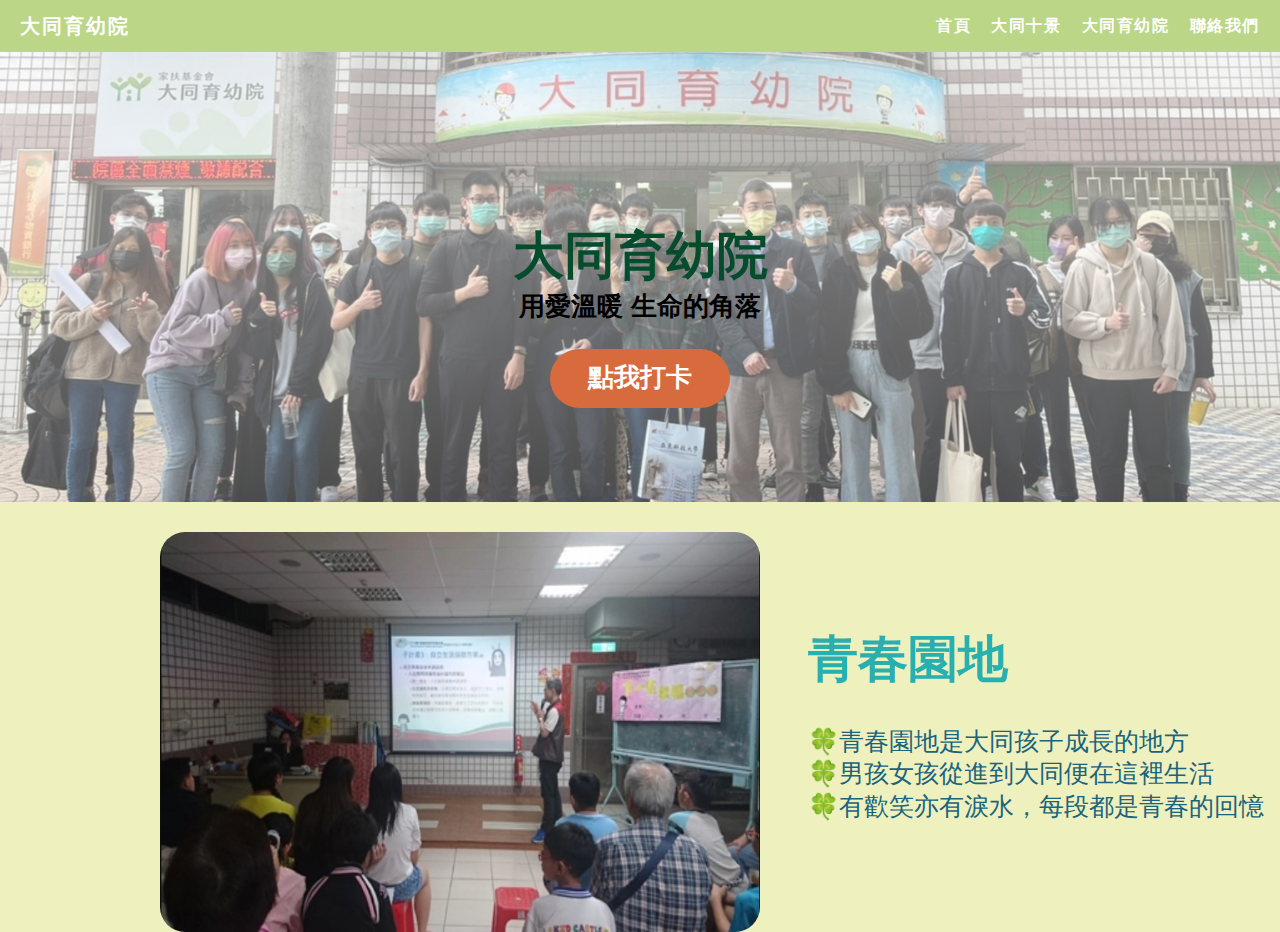
<file: 123/06.html>
<!DOCTYPE html>
<html lang="en">

<head>
    <meta charset="UTF-8">
    <meta http-equiv="X-UA-Compatible" content="IE=edge">
    <meta name="viewport" content="width=device-width, initial-scale=1.0">
    <title>第四組-大同育幼院</title>
    <link rel="stylesheet" href="0613-1.css">
    <link rel="shortcut icon" href="img/B_2040234000.png" type="image/x-icon">
</head>

<body id="home">

    <div class="wrapper">
        <header>
            <h1 class="logo"><a href="https://www.ccf.org.tw/60">大同育幼院</a></h1>
            <a class="to_nav" href="#primary_nav"></a>
        </header>
    </div>
    <section class="showcase-area" id="showcase">
        <div class="showcase-container">
            <h1 class="main-title" id="home">大同育幼院</h1>
            <p>用愛溫暖 生命的角落</p>
            <a href="https://www.facebook.com/tfcf60/" class="btn btn-primary">點我打卡</a>
        </div>
    </section>
    <section>
        <img class="mySlides" src="img/285999884_1676485029400910_2337500809580624209_n.jpg" alt="1">
        <img class="mySlides" src="img/285744699_558757815818183_760398640895248973_n.jpg" alt="1">
        <img class="mySlides" src="img/286416534_335563188756107_8232397482449929758_n.jpg" alt="1">
    
        <script>
            var myIndex = 0;
            carousel();

            function carousel() {
                var i;
                var x = document.getElementsByClassName("mySlides");
                for (i = 0; i < x.length; i++) {
                    x[i].style.display = "none";
                }
                myIndex++;
                if (myIndex > x.length) { myIndex = 1 }
                x[myIndex - 1].style.display = "block";
                setTimeout(carousel, 2000); // Change image every 1.5 seconds
            }
        </script>

        

    </section>


    <div class="fl">
        <h1 style="color: #28AFB0;">青春園地</h1>
        <br>
        <p style="color: #19647E;">
            🍀青春園地是大同孩子成長的地方<br>
            🍀男孩女孩從進到大同便在這裡生活<br>
            🍀有歡笑亦有淚水，每段都是青春的回憶
    </div>
    <nav id="primary_nav">

        <ul class="menu">

            <li class="top"><a href="00.html">首頁</a></li>

            <li class="top"><a href="0613.html">大同十景</a></li>

            <li class="top"><a href="https://www.ccf.org.tw/60">大同育幼院</a></li>

            <li class="top"><a href="contact.html">聯絡我們</a></li>

        </ul>

    </nav>
</body>

</html>
</file>
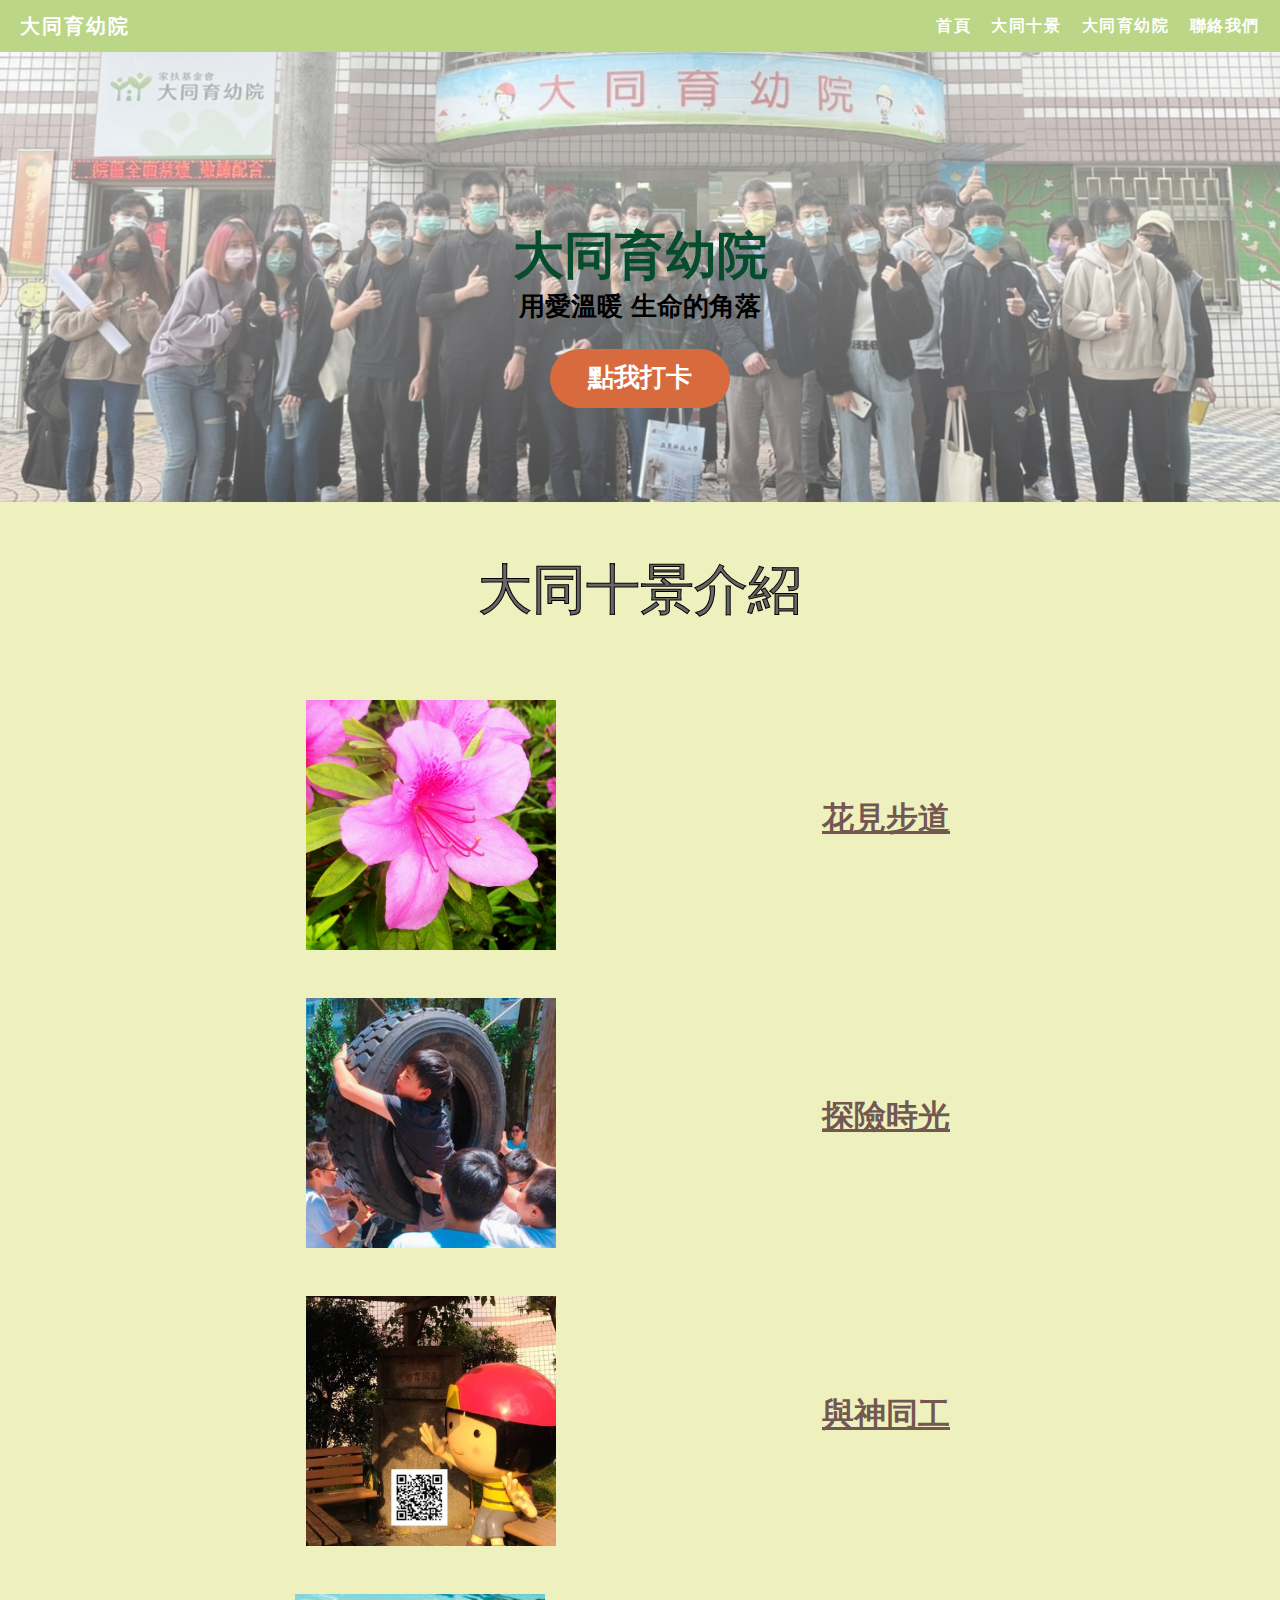
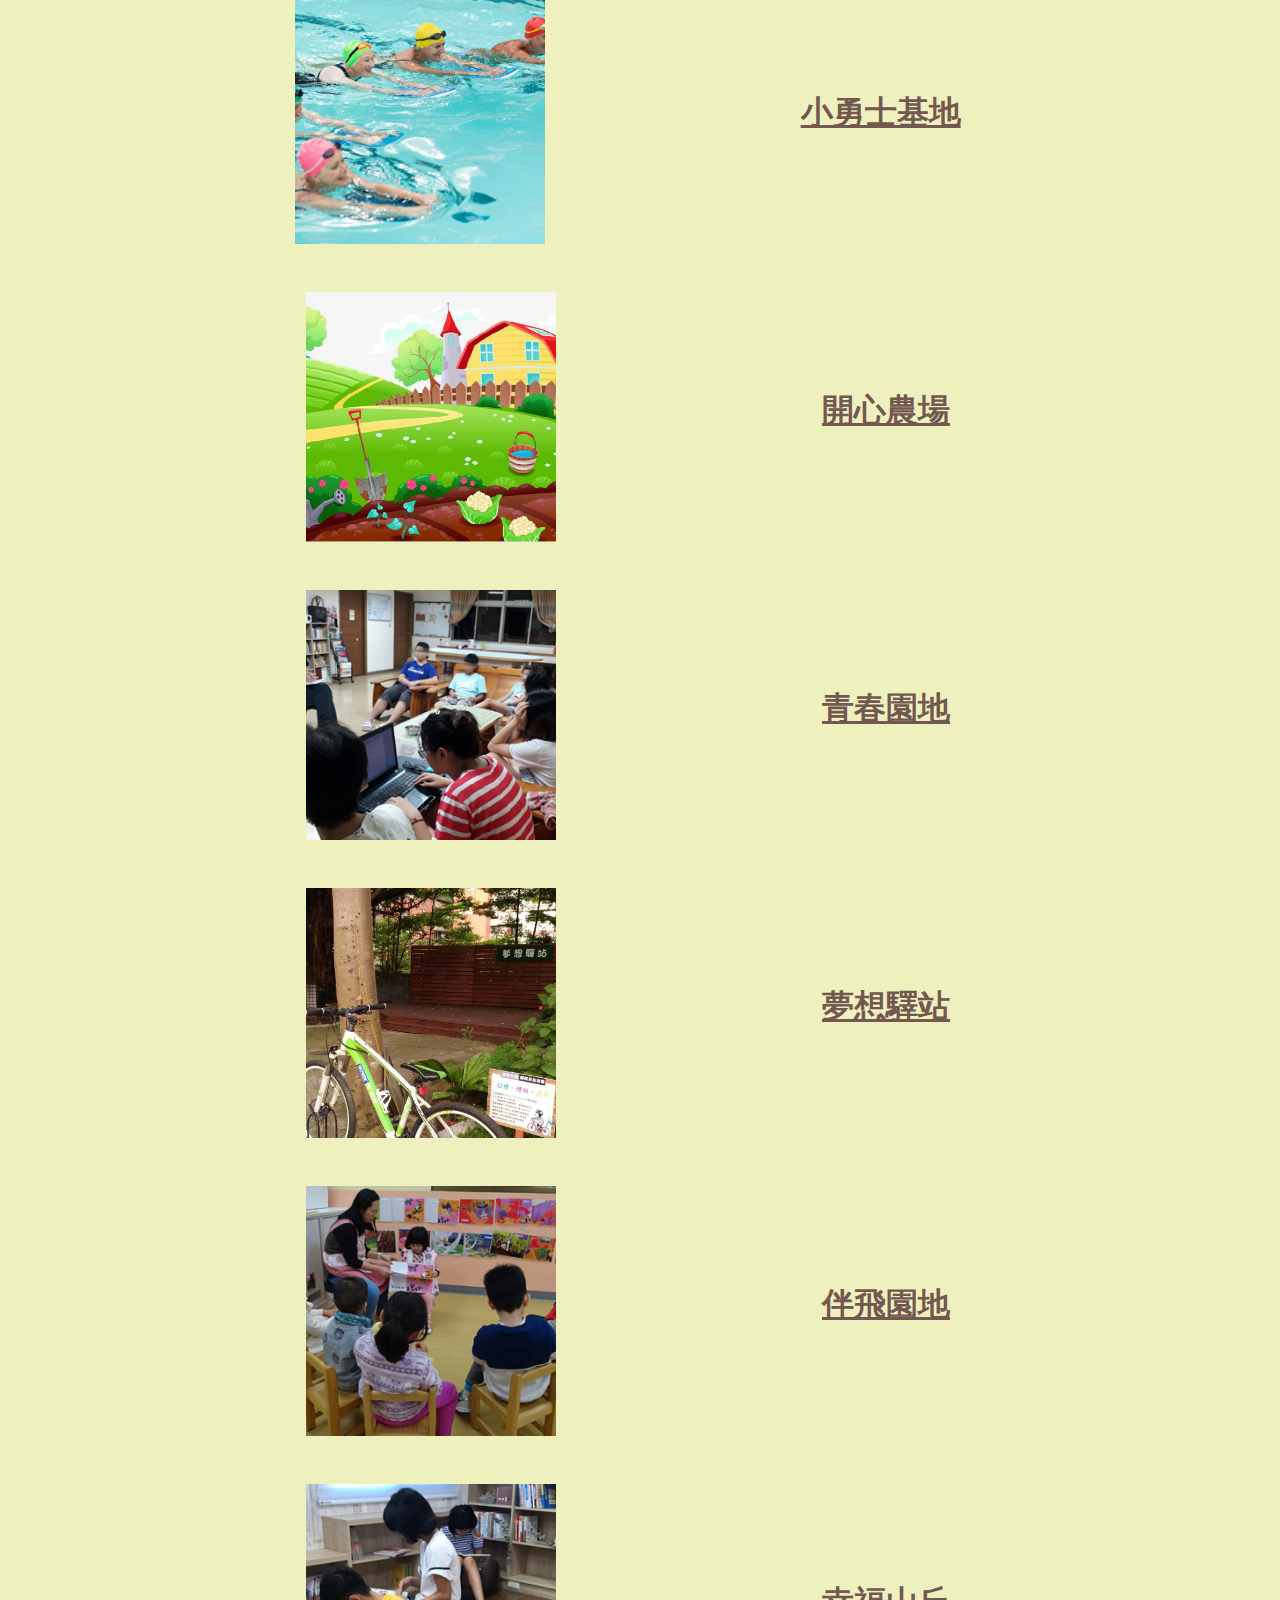
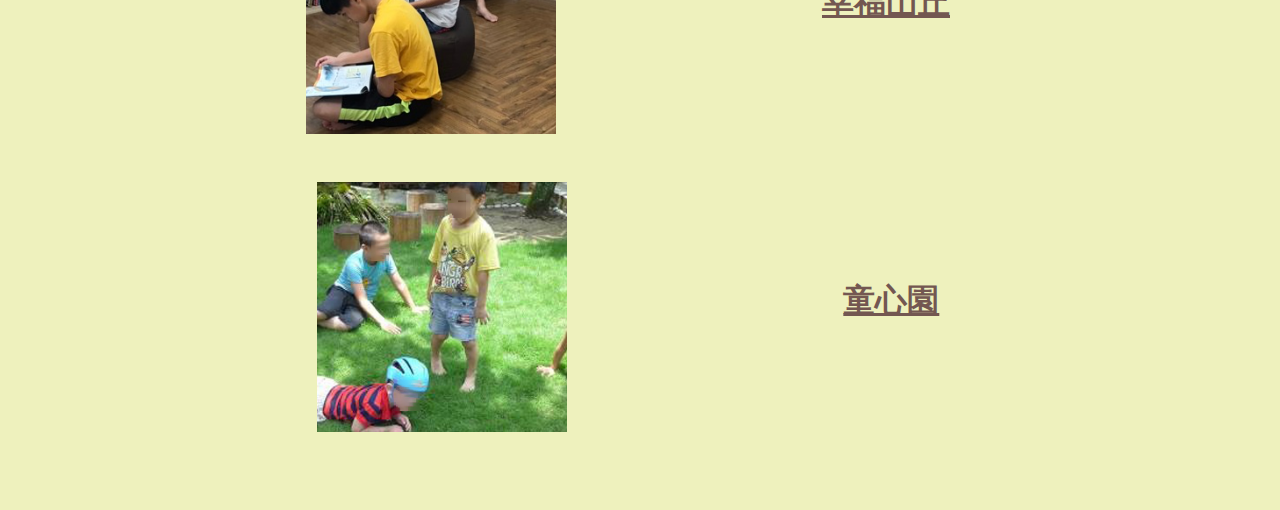
<file: 123/0613.html>
<!DOCTYPE html>
<html lang="en">
<head>
    <meta charset="UTF-8">
    <meta http-equiv="X-UA-Compatible" content="IE=edge">
    <meta name="viewport" content="width=device-width, initial-scale=1.0">
    <title>第四組-大同育幼院</title>
    <link rel="stylesheet" href="0613.css">
    <link rel="shortcut icon" href="img/B_2040234000.png" type="image/x-icon">
</head>
<body id="home" style="background-color: #eef1bd;">

    <div class="wrapper">
        <header>
            <h1 class="logo"><a href="">大同育幼院</a></h1>
            <a class="to_nav" href="#primary_nav"></a>
        </header>
    </div>
    <section class="showcase-area" id="showcase" >
        <div class="showcase-container">
          <h1 class="main-title" id="home">大同育幼院</h1>
          <p>用愛溫暖 生命的角落</p>
          <a href="https://www.facebook.com/tfcf60/" class="btn btn-primary">點我打卡</a>
        </div>
      </section>
      <section id="introduce">
        <h2 class="food-menu-heading">大同十景介紹</h2>
      <div class="food-menu-container container">
        <div class="food-menu-item">
          <div class="food-img">
            <img src="img/286017636_394657449281010_6248756551788566570_n.jpg" alt="花見步道" />
          </div>
          <div class="food-description">
            <a href="01.html"><h2 class="food-titile">花見步道</h2></a>
          
          </div>
        </div>

        <div class="food-menu-item">
          <div class="food-img">
            <img src="img/285816058_586663386101345_1524677573867311792_n.jpg" alt="探險時光" />
          </div>
          <div class="food-description">
            <a href="02.html"><h2 class="food-titile">探險時光</h2></a>
            
            
          </div>
        </div>
        <div class="food-menu-item">
          <div class="food-img">
            <img src="img/285781605_784012102758050_5989022292921236637_n.jpg" alt="與神同工" />
          </div>
          <div class="food-description">
            <a href="03.html"><h2 class="food-titile">與神同工</h2></a>
          
          </div>
        </div>
        <div class="food-menu-item">
          <div class="food-img">
            <img src="img/286094561_1399142803843488_7352820028402791748_n.jpg" alt="小勇士基地" />
          </div>
          <div class="food-description">
            <a href="04.html"><h2 class="food-titile">小勇士基地</h2></a>
    
          </div>
        </div>
        <div class="food-menu-item">
          <div class="food-img">
            <img src="img/287423413_1175625309958424_8332897999800439196_n.jpg" alt="開心農場" />
          </div>
          <div class="food-description">
            <a href="05.html"><h2 class="food-titile">開心農場</h2></a>
             
          </div>
        </div>
        <div class="food-menu-item">
          <div class="food-img">
            <img src="img/286416534_335563188756107_8232397482449929758_n.jpg" alt="青春園地" />
          </div>
          <div class="food-description">
            <a href="06.html"><h2 class="food-titile">青春園地</h2></a>
             </div>
        </div>
        <div class="food-menu-item">
          <div class="food-img">
            <img src="img/286198018_544170063854112_8598672253922455547_n.jpg" alt="夢想驛站" />
          </div>
          <div class="food-description">
            <a href="07.html"><h2 class="food-titile">夢想驛站</h2></a>
            </div>
        </div>
        <div class="food-menu-item">
          <div class="food-img">
            <img src="img/285710187_716255963048821_998889842378465941_n.jpg" alt="伴飛園地" />
          </div>
          <div class="food-description">
            <a href="08.html"><h2 class="food-titile">伴飛園地</h2></a>
            
          </div>
        </div>
        <div class="food-menu-item">
          <div class="food-img">
            <img src="img/285612735_1857423671121819_5163259203269182584_n.jpg" alt="幸福山丘" />
          </div>
          <div class="food-description">
            <a href="09.html"><h2 class="food-titile">幸福山丘</h2></a>
            
          </div>
        </div>
        <div class="food-menu-item">
          <div class="food-img">
            <img src="img/286050404_1479276219194236_2524982547131287999_n.jpg" alt="童心園" />
          </div>
          <div class="food-description">
            <a href="10.html"><h2 class="food-titile">童心園</h2></a>
            
          </div>
        </div>
    </div>
    <nav id="primary_nav">
         
        <ul class="menu">
         
          <li class="top"><a href="00.html">首頁</a></li>

            <li class="top"><a href="0613.html">大同十景</a></li>

            <li class="top"><a href="https://www.ccf.org.tw/60">大同育幼院</a></li>

            <li class="top"><a href="contact.html">聯絡我們</a></li>
         
        </ul>
     
    </nav>
</body>
</html>
</file>
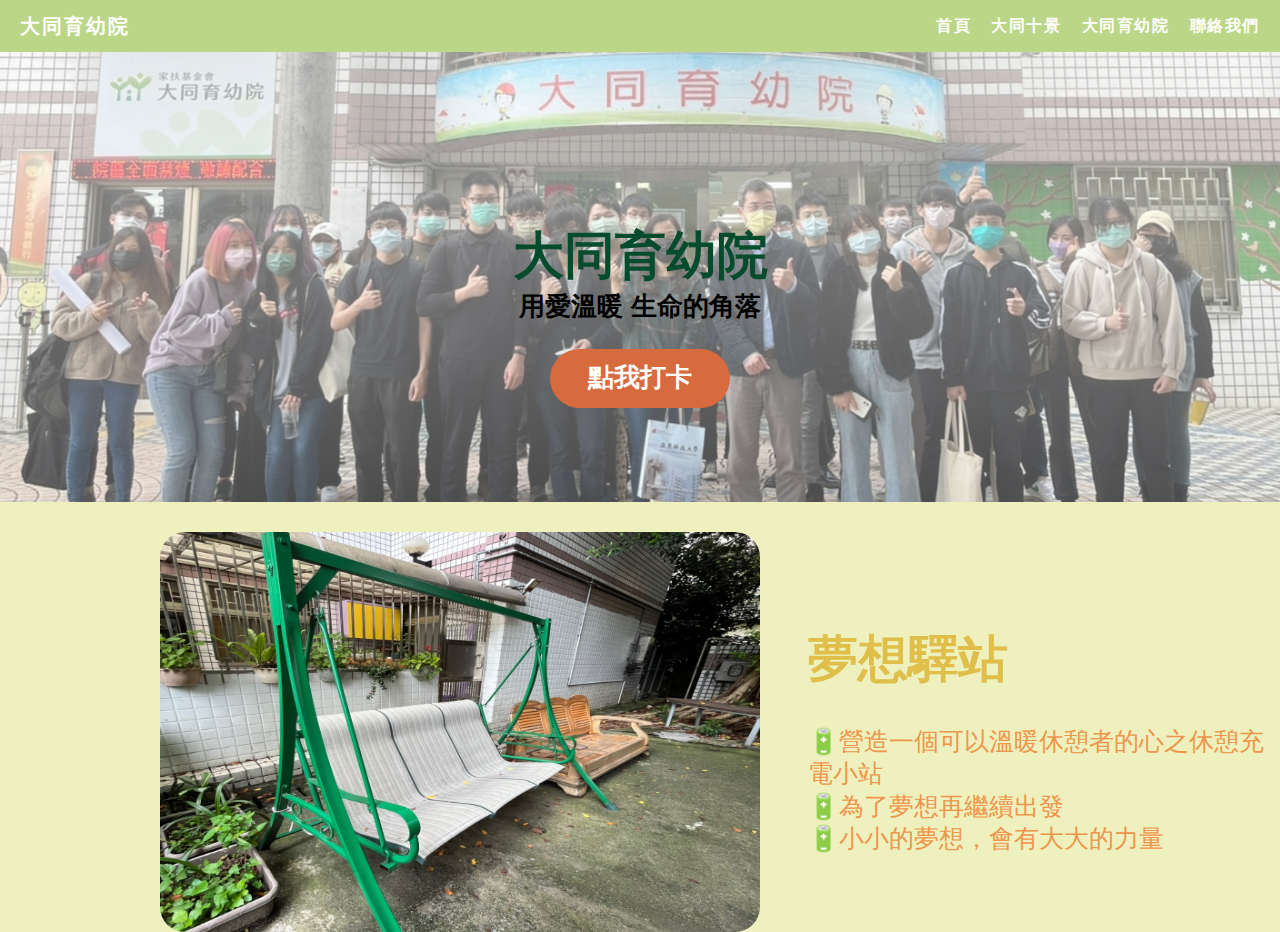
<file: 123/07.html>
<!DOCTYPE html>
<html lang="en">

<head>
    <meta charset="UTF-8">
    <meta http-equiv="X-UA-Compatible" content="IE=edge">
    <meta name="viewport" content="width=device-width, initial-scale=1.0">
    <title>第四組-大同育幼院</title>
    <link rel="stylesheet" href="0613-1.css">
    <link rel="shortcut icon" href="img/B_2040234000.png" type="image/x-icon">
</head>

<body id="home">

    <div class="wrapper">
        <header>
            <h1 class="logo"><a href="https://www.ccf.org.tw/60">大同育幼院</a></h1>
            <a class="to_nav" href="#primary_nav"></a>
        </header>
    </div>
    <section class="showcase-area" id="showcase">
        <div class="showcase-container">
            <h1 class="main-title" id="home">大同育幼院</h1>
            <p>用愛溫暖 生命的角落</p>
            <a href="https://www.facebook.com/tfcf60/" class="btn btn-primary">點我打卡</a>
        </div>
    </section>
    <section>
        <img class="mySlides" src="img/285861521_1443012216146359_3695238695805794501_n.jpg" alt="1">
        <img class="mySlides" src="img/285912082_401040705303079_5917306389629044296_n.jpg" alt="1">
        <img class="mySlides" src="img/286198018_544170063854112_8598672253922455547_n.jpg" alt="1">
    
        <script>
            var myIndex = 0;
            carousel();

            function carousel() {
                var i;
                var x = document.getElementsByClassName("mySlides");
                for (i = 0; i < x.length; i++) {
                    x[i].style.display = "none";
                }
                myIndex++;
                if (myIndex > x.length) { myIndex = 1 }
                x[myIndex - 1].style.display = "block";
                setTimeout(carousel, 2000); // Change image every 1.5 seconds
            }
        </script>

        

    </section>


    <div class="fl">
        <h1 style="color: #dfbf4a;">夢想驛站</h1>
        <br>
        <p style="color: #EE964B;">
            🔋營造一個可以溫暖休憩者的心之休憩充電小站<br>
            🔋為了夢想再繼續出發<br>
            🔋小小的夢想，會有大大的力量
    </div>
    <nav id="primary_nav">

        <ul class="menu">

            <li class="top"><a href="00.html">首頁</a></li>

            <li class="top"><a href="0613.html">大同十景</a></li>

            <li class="top"><a href="https://www.ccf.org.tw/60">大同育幼院</a></li>

            <li class="top"><a href="contact.html">聯絡我們</a></li>
        </ul>

    </nav>
</body>

</html>
</file>
<file: style.css>
html, body, div, span, applet, object, iframe,
h1, h2, h4, h5, h6, p, blockquote, pre,
a, abbr, acronym, address, big, cite, code,
del, dfn, em, img, ins, kbd, q, s, samp,
small, strike, strong, sub, sup, tt, var,
b, u, i, center,
dl, dt, dd, ul,
fieldset, form, label, legend,
table, caption, tbody, tfoot, thead, tr, th, td,
article, aside, canvas, details, figcaption, figure, 
footer, header, hgroup, menu, nav, section, summary,
time, mark, audio, video {
    margin: 0;
    padding: 0;
    border: 0;
    outline: 0;
    font-size: 100%;
    font: inherit;
    vertical-align: baseline;
    
}
/* HTML5 display-role reset for older browsers */
article, aside, details, figcaption, figure, 
footer, header, hgroup, menu, nav, section {
    display: block;
}
body {
    line-height: 1;
    font: 16px/1.4em 'PT Sans', sans-serif;;
    color: #000000;
    background-color: #ffffff;
    
    margin: auto;
}
ul {
    list-style: none;
}
blockquote, q {
    quotes: none;
}
blockquote:before, blockquote:after,
q:before, q:after {
    content: '';
    content: none;
}
 
/* remember to highlight inserts somehow! */
ins {
    text-decoration: none;
}
del {
    text-decoration: line-through;
}
 
table {
    border-collapse: collapse;
    border-spacing: 0;
}
 
p,
ul {
    margin: 0 0 ;
}
 
ul {
    list-style: square;
    padding: 0 0 0 20px;
}
 
a {
    color: #735751;
}
a:hover{
    color: #54403B;
    
}
 
h1 {
 
}
 
h2 {
    font-family: 'PT Serif', serif;
    font-size: 32px;
    line-height: 1.4em;
    margin: 0 0 .4em;
    font-weight: bold;
}
.wrapper {
    background-color: #E7D7C1;
}
 
article {
    border-bottom: 1px solid #a5a2a2;
    padding: 10px 20px 0 20px;
    margin: 10px 0;
}
 
header {
    background: #8C1C13;
    padding: 15px 20px;
    margin: auto;
}
 
        
header:before,header:after {
    content:"";
    display:table;
}
         
header:after {
    clear:both;
}     
       
header {
    zoom:1;
}
 
h1.logo a {
    color: #ffffff;
    text-decoration: none;
    font-weight: bold;
    text-transform: uppercase;
    font-size: 20px;
    line-height: 22px;
    float: left;
    letter-spacing: 0.1em;
    
}
 
a.to_nav {
    float: right;
    color: #fff;
    text-decoration: none;
    padding: 0 10px;
    font-size: 12px;
    font-weight: bold;
    line-height: 22px;
    height: 22px;
    text-transform: uppercase;
    letter-spacing: 0.1em;
    -webkit-border-radius: 2px;
    -moz-border-radius: 2px;
    border-radius: 2px;
}

.menu a {
    
}
 
a.to_nav:hover,
a.to_nav:focus {
    color: #d03434;
    background: rgb(255, 255, 255);

}
#primary_nav ul {
    list-style: none;
    background: #8C1C13;
    padding: 5px 0;
}
 
#primary_nav li a {
    display: block;
    padding: 0 20px;
    color: #fff;
    text-decoration: none;
    font-weight: bold;
    text-transform: uppercase;
    letter-spacing: 0.1em;
    letter-spacing: 0.1em;
    line-height: 2em;
    height: 2em;
    border-bottom: 1px solid #383838;
}
 
#primary_nav li:last-child a {
    border-bottom: none;
}
 
#primary_nav li a:hover,
#primary_nav li a:focus {
    color: #ffffff;
    background: #BF4342;

}
 

 
footer {
    font-family: 'PT Serif', serif;
    font-style: italic;
    text-align: center;
    font-size: 14px;

}
@media only screen and (min-width: 768px) {
 
    a.to_nav {
        display: none;
    }
 
}
.wrapper {
    position: relative;
    margin: auto;
}
 
#primary_nav {
    position: absolute;
    top: 5px;
    right: 10px;
    background: none;
}
 
#primary_nav li {
    display: inline;
    
}
 
#primary_nav li a {
    float: left;
    border: none;
    padding: 0 10px;
    -webkit-border-radius: 2px;
    -moz-border-radius: 2px;
    border-radius: 2px;
}

.menu li {
    list-style-type: none;
    display: inline-block;
    width: 200px;
    margin: 0 10px;
}
.menu a {
    
    display: block;
    padding: 20px;
    border-radius: 8px;
    color: #fff;
    text-decoration: none;
}
nav{
    background-color: rgb(255, 154, 154);
    text-align: right;
}
nav li{
    list-style: none;
    display: inline-block;  
}
nav li a{
    display: block;
    text-decoration: none;
    padding: 10px;
    color: white;
}
nav li a:hover{
    background-color: antiquewhite;
    color: red;
}

/* #header{
    height: auto;
    width: 960px;
} */
#aside{
    height: 300px;
    background-color: rgb(255, 153, 0);
    width: 500px;
    float: left;
}
#section{
    height: 300px;
    background-color: rgb(178, 163, 141);
    width: 460px;
    float: right;
}


@import url("https://fonts.googleapis.com/css2?family=Poppins:ital,wght@0,300;0,400;0,500;0,600;0,700;0,800;0,900;1,200;1,300;1,400;1,500;1,600;1,700;1,800;1,900&display=swap");

*,
*::after,
*::before {
  box-sizing: border-box;
  padding: 0;
  margin: 0;
}

.html {
  font-size: 62.5%;
}

body {
  font-family: "Poppins", sans-serif;
}

/* ///////////..utility classes../////////// */

.container {
  max-width: 1200px;
  width: 90%;
  margin: auto;
}
/* ............/navbar/............ *

/* desktop mode............/// */

.navbar input[type="checkbox"],
.navbar .hamburger-lines {
  display: none;
}

.navbar {
  box-shadow: 0px 5px 10px 0px #aaa;
  position: fixed;
  width: 100%;
  background: #fff;
  color: #000;
  opacity: 0.85;
  height: 50px;
  z-index: 12;
}

.navbar-container {
  display: flex;
  justify-content: space-between;
  height: 64px;
  align-items: center;
}

.menu-items {
  order: 2;
  display: flex;
}

.menu-items li {
  list-style: none;
  margin-left: 1.5rem;
  margin-bottom: 0.5rem;
  font-size: 1.2rem;
}

.menu-items a {
  text-decoration: none;
  color: #444;
  font-weight: 500;
  transition: color 0.3s ease-in-out;
}

.menu-items a:hover {
  color: #117964;
  transition: color 0.3s ease-in-out;
}

.logo {
  order: 1;
  font-size: 2.3rem;
  margin-bottom: 0.5rem;
}

/* ............//// Showcase styling ////......... */

/* ......//about us//...... */

#about {
  padding: 50px 0;
  background: #f5f5f7;
}

.about-wrapper {
  display: flex;
  flex-wrap: wrap;
}

#about h2 {
  font-size: 2.3rem;
}

#about p {
  font-size: 1.2rem;
  color: #555;
}

#about .small {
  font-size: 1.2rem;
  color: #666;
  font-weight: 600;
}

.about-img {
  flex: 1 1 400px;
  padding: 30px;
  transform: translateX(150%);
  animation: about-img-animation 1s ease-in-out forwards;
}

@keyframes about-img-animation {
  100% {
    transform: translate(0);
  }
}

.about-text {
  flex: 1 1 400px;
  padding: 30px;
  margin: auto;
  transform: translate(-150%);
  animation: about-text-animation 1s ease-in-out forwards;
}

@keyframes about-text-animation {
  100% {
    transform: translate(0);
  }
}

.about-img img {
  display: block;
  height: 400px;
  max-width: 100%;
  margin: auto;
  object-fit: cover;
  object-position: right;
}

/* ..........////Food category///........... */

#food {
  padding: 5rem 0 10rem 0;
}

#food h2 {
  text-align: center;
  font-size: 2.5rem;
  font-weight: 400;
  margin-bottom: 40px;
  text-transform: uppercase;
  color: #555;
}

.food-container {
  display: flex;
  justify-content: space-between;
}

.food-container img {
  display: block;
  width: 80%;
  margin: auto;
  max-height: 300px;
  object-fit: cover;
  object-position: center;
}

.img-container {
  margin: 0 1rem;
  position: relative;
}

.img-content {
  position: absolute;
  top: 70%;
  left: 50%;
  transform: translate(-50%, -50%);
  opacity: 0;
  z-index: 2;
  text-align: center;
  transition: all 0.3s ease-in-out 0.1s;
}

.img-content h3 {
  color: #fff;
  font-size: 2.2rem;
}

.img-content a {
  font-size: 1.2rem;
}

.img-container::after {
  content: "";
  display: block;
  position: absolute;
  top: 0;
  left: 0;
  width: 100%;
  height: 100%;
  background: rgba(0, 0, 0, 0.871);
  opacity: 0;
  z-index: 1;

  transform: scaleY(0);
  transform-origin: 100% 100%;
  transition: all 0.3s ease-in-out;
}

.img-container:hover::after {
  opacity: 1;
  transform: scaleY(1);
}

.img-container:hover .img-content {
  opacity: 1;
  top: 40%;
}

/* .........../Food Menu/............ */

.food-menu-heading {
  text-align: center;
  font-size: 4em;
  font-weight: 400;
  color: transparent;
  -webkit-text-stroke: 2px rgb(0, 0, 0);
  margin-top: 50px;
}

.food-menu-container {
  display: flex;
  flex-wrap: wrap;
  padding: 50px 0px 30px 0px;
}

.food-menu-container img {
  display: block;
  width: 250px;
  height: 250px;
  border-radius: 50%;
  object-fit: cover;
  object-position: center;
}

.food-menu-item {
  display: flex;
  flex: 1 1 600px;
  justify-content: space-evenly;
  margin-bottom: 3rem;
}

.food-description {
  margin: auto 1.5rem;
}

.font-title {
  font-size: 1.8rem;
  font-weight: 400;
  color: #444;
}

.food-description p {
  font-size: 1.4rem;
  color: #555;
  font-weight: 500;
}

/* ........./ Testimonial /.......... */

#testimonials {
  padding: 5rem 0;
  background: rgba(243, 243, 243);
}

.testimonial-title {
  text-align: center;
  font-size: 2.8rem;
  font-weight: 400;
  color: #555;
}

.testimonial-container {
  display: flex;
  justify-content: space-between;
  font-size: 1.4rem;
  padding: 1rem;
}

.testimonial-box .checked {
  color: #ff9529;
}

.testimonial-box .testimonial-text {
  margin: 1rem 0;
  color: #444;
}

.testimonial-box {
  text-align: center;
  padding: 1rem;
}

.customer-photo img {
  display: block;
  width: 150px;
  height: 150px;
  object-fit: cover;
  object-position: center;
  border-radius: 50%;
  margin: auto;
}

/* ........ Contact Us........... */

#contact {
  padding: 5rem 0;
  background: rgb(226, 226, 226);
}

.contact-container {
  display: flex;
  background: #fff;
}

.contact-img {
  width: 50%;
}

.contact-img img {
  display: block;
  height: 400px;
  width: 100%;
  object-position: center;
  object-fit: cover;
}

.form-container {
  padding: 1rem;
  width: 50%;
  margin: auto;
}

.form-container input {
  display: block;
  width: 100%;
  border: none;
  border-bottom: 2px solid #ddd;
  padding: 1rem 0;
  box-shadow: none;
  outline: none;
  margin-bottom: 1rem;
  color: #444;
  font-weight: 500;
}

.form-container textarea {
  display: block;
  width: 100%;
  border: none;
  border-bottom: 2px solid #ddd;
  color: #444;
  outline: none;
  padding: 1rem 0;
  resize: none;
}

.form-container h2 {
  font-size: 2.7rem;
  font-weight: 500;
  color: #444;
  margin-bottom: 1rem;
  margin-top: -1.2rem;
}

.form-container a {
  font-size: 1.3rem;
}

#footer h2 {
  text-align: center;
  font-size: 1.8rem;
  padding: 2.6rem;
  font-weight: 500;
  color: #fff;
  background: rgb(65, 65, 65);
}

/* ......../ media query /.......... */

@media (max-width: 768px) {
  .navbar {
    opacity: 0.95;
  }

  .navbar-container input[type="checkbox"],
  .navbar-container .hamburger-lines {
    display: block;
  }

  .navbar-container {
    display: block;
    position: relative;
    height: 64px;
  }

  .navbar-container input[type="checkbox"] {
    position: absolute;
    display: block;
    height: 32px;
    width: 30px;
    top: 20px;
    left: 20px;
    z-index: 5;
    opacity: 0;
  }

  .navbar-container .hamburger-lines {
    display: block;
    height: 23px;
    width: 35px;
    position: absolute;
    top: 17px;
    left: 20px;
    z-index: 2;
    display: flex;
    flex-direction: column;
    justify-content: space-between;
  }

  .navbar-container .hamburger-lines .line {
    display: block;
    height: 4px;
    width: 100%;
    border-radius: 10px;
    background: #333;
  }

  .navbar-container .hamburger-lines .line1 {
    transform-origin: 0% 0%;
    transition: transform 0.4s ease-in-out;
  }

  .navbar-container .hamburger-lines .line2 {
    transition: transform 0.2s ease-in-out;
  }

  .navbar-container .hamburger-lines .line3 {
    transform-origin: 0% 100%;
    transition: transform 0.4s ease-in-out;
  }

  .navbar .menu-items {
    padding-top: 100px;
    background: #fff;
    height: 100vh;
    max-width: 300px;
    transform: translate(-150%);
    display: flex;
    flex-direction: column;
    margin-left: -40px;
    padding-left: 50px;
    transition: transform 0.5s ease-in-out;
    box-shadow: 5px 0px 10px 0px #aaa;
  }

  .navbar .menu-items li {
    margin-bottom: 1.5rem;
    font-size: 1.3rem;
    font-weight: 500;
  }

  .logo {
    position: absolute;
    top: 5px;
    right: 15px;
    font-size: 2rem;
  }

  .navbar-container input[type="checkbox"]:checked ~ .menu-items {
    transform: translateX(0);
  }

  .navbar-container input[type="checkbox"]:checked ~ .hamburger-lines .line1 {
    transform: rotate(35deg);
  }

  .navbar-container input[type="checkbox"]:checked ~ .hamburger-lines .line2 {
    transform: scaleY(0);
  }

  .navbar-container input[type="checkbox"]:checked ~ .hamburger-lines .line3 {
    transform: rotate(-35deg);
  }

  /* ......./ food /......... */

  .food-container {
    flex-direction: column;
    align-items: stretch;
  }

  .food-type:not(:last-child) {
    margin-bottom: 3rem;
  }

  .food-type {
    box-shadow: 5px 5px 10px 0 #aaa;
  }

  .img-container {
    margin: 0;
  }
}

@media (max-width: 500px) {
  html {
    font-size: 65%;
  }

  .navbar .menu-items li{
      font-size: 1.6rem;
  }

  .testimonial-container {
    flex-direction: column;
    text-align: center;
  }

  .food-menu-container img {
    margin: auto;
  }

  .food-menu-item {
    flex-direction: column;
    text-align: center;
  }

  .form-container {
    width: 90%;
  }

  .contact-container {
    display: flex;
    flex-direction: column;
  }

  .contact-img {
    width: 90%;
    margin: 3rem auto;
  }

  .logo {
    position: absolute;
    top: 06px;
    right: 15px;
    font-size: 3rem;
  }

  .navbar .menu-items li {
    margin-bottom: 2.5rem;
    font-size: 1.8rem;
    font-weight: 500;
  }
}

@media (min-width: 769px) and (max-width: 1200px) {
  .img-container h3 {
    font-size: 1.5rem;
  }

  .img-container .btn {
    font-size: 0.7rem;
  }
}

@media (orientation: landscape) and (max-height: 500px) {
  .showcase-area {
    height: 50vmax;
  }
}



*{box-sizing: border-box; -webkit-box-sizing: border-box; }
html, body { height: 80%; }
body { margin: 0; font: 16px/1.3 sans-serif; }

/*
PURE RESPONSIVE CSS3 SLIDESHOW GALLERY by Roko C. buljan
http://stackoverflow.com/a/34696029/383904
*/

.CSSgal {
	position: relative;
	overflow: hidden;
	height: 100%; /* Or set a fixed height */
}

/* SLIDER */

.CSSgal .slider {
	height: 100%;
	white-space: nowrap;
	font-size: 0;
	transition: 0.8s;
}

/* SLIDES */

.CSSgal .slider > * {
	font-size: 1rem;
	display: inline-block;
	white-space: normal;
	vertical-align: top;
	height: 100%;
	width: 80%;
	background: none 50% no-repeat;
	background-size: cover;
}

/* PREV/NEXT, CONTAINERS & ANCHORS */

.CSSgal .prevNext {
	position: absolute;
	z-index: 1;
	top: 50%;
	width: 100%;
	height: 0;
}

.CSSgal .prevNext > div+div {
	visibility: hidden; /* Hide all but first P/N container */
}

.CSSgal .prevNext a {
	background: #fff;
	position: absolute;
	width:       60px;
	height:      60px;
	line-height: 60px; /* If you want to place numbers */
	text-align: center;
	opacity: 0.7;
	-webkit-transition: 0.3s;
					transition: 0.3s;
	-webkit-transform: translateY(-50%);
					transform: translateY(-50%);
	left: 0;
}
.CSSgal .prevNext a:hover {
	opacity: 1;
}
.CSSgal .prevNext a+a {
	left: auto;
	right: 0;
}

/* NAVIGATION */

.CSSgal .bullets {
	position: absolute;
	z-index: 2;
	bottom: 0;
	padding: 10px 0;
	width: 100%;
	text-align: center;
}
.CSSgal .bullets > a {
	display: inline-block;
	width:       30px;
	height:      30px;
	line-height: 30px;
	text-decoration: none;
	text-align: center;
	background: rgba(255, 255, 255, 1);
	-webkit-transition: 0.3s;
					transition: 0.3s;
}
.CSSgal .bullets > a+a {
	background: rgba(255, 255, 255, 0.5); /* Dim all but first */
}
.CSSgal .bullets > a:hover {
	background: rgba(255, 255, 255, 0.7) !important;
}

/* NAVIGATION BUTTONS */
/* ALL: */
.CSSgal >s:target ~ .bullets >* {      background: rgba(255, 255, 255, 0.5);}
/* ACTIVE */
#s1:target ~ .bullets >*:nth-child(1) {background: rgba(255, 255, 255,   1);}
#s2:target ~ .bullets >*:nth-child(2) {background: rgba(255, 255, 255,   1);}
#s3:target ~ .bullets >*:nth-child(3) {background: rgba(255, 255, 255,   1);}
#s4:target ~ .bullets >*:nth-child(4) {background: rgba(255, 255, 255,   1);}
/* More slides? Add here more rules */

/* PREV/NEXT CONTAINERS VISIBILITY */
/* ALL: */
.CSSgal >s:target ~ .prevNext >* {      visibility: hidden;}
/* ACTIVE: */
#s1:target ~ .prevNext >*:nth-child(1) {visibility: visible;}
#s2:target ~ .prevNext >*:nth-child(2) {visibility: visible;}
#s3:target ~ .prevNext >*:nth-child(3) {visibility: visible;}
#s4:target ~ .prevNext >*:nth-child(4) {visibility: visible;}
/* More slides? Add here more rules */

/* SLIDER ANIMATION POSITIONS */

#s1:target ~ .slider {transform: translateX(   0%); -webkit-transform: translateX(   0%);}
#s2:target ~ .slider {transform: translateX(-100%); -webkit-transform: translateX(-100%);}
#s3:target ~ .slider {transform: translateX(-200%); -webkit-transform: translateX(-200%);}
#s4:target ~ .slider {transform: translateX(-300%); -webkit-transform: translateX(-300%);}
/* More slides? Add here more rules */


/* YOU'RE THE DESIGNER! 
   ____________________
   All above was mainly to get it working :)
   CSSgal CUSTOM STYLES / OVERRIDES HERE: */

.CSSgal{
	color: #fff;	
	text-align: center;
}
.CSSgal .slider h2 {
	margin-top: 40vh;
	font-weight: 200;
	letter-spacing: -0.06em;
	word-spacing: 0.2em;
	font-size: 3em;
}
.CSSgal a {
	border-radius: 50%;
	margin: 0 3px;
	color: rgba(0,0,0,0.8);
	text-decoration: none;
}






@import url("https://fonts.googleapis.com/css2?family=Poppins:ital,wght@0,300;0,400;0,500;0,600;0,700;0,800;0,900;1,200;1,300;1,400;1,500;1,600;1,700;1,800;1,900&display=swap");

*,
*::after,
*::before {
  box-sizing: border-box;
  padding: 0;
  margin: 0;
}

.html {
  font-size: 62.5%;
}

body {
  font-family: "Poppins", sans-serif;
}

/* ///////////..utility classes../////////// */

.container {
  max-width: 1200px;
  width: 90%;
  margin: auto;
}

.btn {
  display: inline-block;
  padding: 0.5em 1.5em;
  text-decoration: none;
  border-radius: 50px;
  cursor: pointer;
  outline: none;
  margin-top: 1em;
  text-transform: uppercase;
  font-weight: small;
}

.btn-primary {
  color: rgb(255, 255, 255);
  background: #d76b3d;
  font-weight: bold;
}

.btn-primary:hover {
  background: #804126;
  color: white;
  transition: background 0.3s ease-in-out;
}

/* ............/navbar/............ *

/* desktop mode............/// */

.navbar input[type="checkbox"],
.navbar .hamburger-lines {
  display: none;
}

.navbar {
  box-shadow: 0px 5px 10px 0px #aaa;
  position: fixed;
  width: 100%;
  background: #fff;
  color: #000;
  opacity: 0.85;
  height: 50px;
  z-index: 12;
}

.navbar-container {
  display: flex;
  justify-content: space-between;
  height: 64px;
  align-items: center;
}

.menu-items {
  order: 2;
  display: flex;
}

.menu-items li {
  list-style: none;
  margin-left: 1.5rem;
  margin-bottom: 0.5rem;
  font-size: 1.2rem;
}

.menu-items a {
  text-decoration: none;
  color: #444;
  font-weight: 500;
  transition: color 0.3s ease-in-out;
}

.menu-items a:hover {
  color: #117964;
  transition: color 0.3s ease-in-out;
}

.logo {
  order: 1;
  font-size: 2.3rem;
  margin-bottom: 0.5rem;
}

/* ............//// Showcase styling ////......... */

.showcase-area {
  height: 35em;
  background: linear-gradient(
      rgba(255, 255, 255, 0.578),
      rgba(221, 221, 221, 0.336)
    ),
    url("img/1.jpg");
  background-size: cover;
  background-position: center;
  background-repeat: no-repeat;
}

.showcase-container {
  display: flex;
  flex-direction: column;
  align-items: center;
  justify-content: center;
  height: 100%;
  font-size: 2em;
}

.main-title {
  text-transform: uppercase;
  font-size: 4em;
  font-weight: bold;
  color: transparent;
  -webkit-text-stroke: 5px rgb(35, 100, 26);
}

.showcase-container p{
  color: transparent;
  -webkit-text-stroke: 2px rgb(0, 0, 0);
  font-size: 2em;
  font-family: 標楷體;
}

/* ......//about us//...... */

#about {
  padding: 50px 0;
  background: #f5f5f7;
}

.about-wrapper {
  display: flex;
  flex-wrap: wrap;
}

#about h2 {
  font-size: 2.3rem;
}

#about p {
  font-size: 1.2rem;
  color: #555;
}

#about .small {
  font-size: 1.2rem;
  color: #666;
  font-weight: 600;
}

.about-img {
  flex: 1 1 400px;
  padding: 30px;
  transform: translateX(150%);
  animation: about-img-animation 1s ease-in-out forwards;
}

@keyframes about-img-animation {
  100% {
    transform: translate(0);
  }
}

.about-text {
  flex: 1 1 400px;
  padding: 30px;
  margin: auto;
  transform: translate(-150%);
  animation: about-text-animation 1s ease-in-out forwards;
}

@keyframes about-text-animation {
  100% {
    transform: translate(0);
  }
}

.about-img img {
  display: block;
  height: 400px;
  max-width: 100%;
  margin: auto;
  object-fit: cover;
  object-position: right;
}

/* ..........////Food category///........... */

#food {
  padding: 5rem 0 10rem 0;
}

#food h2 {
  text-align: center;
  font-size: 2.5rem;
  font-weight: 400;
  margin-bottom: 40px;
  text-transform: uppercase;
  color: #555;
}

.food-container {
  display: flex;
  justify-content: space-between;
}

.food-container img {
  display: block;
  width: 80%;
  margin: auto;
  max-height: 300px;
  object-fit: cover;
  object-position: center;
}

.img-container {
  margin: 0 1rem;
  position: relative;
}

.img-content {
  position: absolute;
  top: 70%;
  left: 50%;
  transform: translate(-50%, -50%);
  opacity: 0;
  z-index: 2;
  text-align: center;
  transition: all 0.3s ease-in-out 0.1s;
}

.img-content h3 {
  color: #fff;
  font-size: 2.2rem;
}

.img-content a {
  font-size: 1.2rem;
}

.img-container::after {
  content: "";
  display: block;
  position: absolute;
  top: 0;
  left: 0;
  width: 100%;
  height: 100%;
  background: rgba(0, 0, 0, 0.871);
  opacity: 0;
  z-index: 1;

  transform: scaleY(0);
  transform-origin: 100% 100%;
  transition: all 0.3s ease-in-out;
}

.img-container:hover::after {
  opacity: 1;
  transform: scaleY(1);
}

.img-container:hover .img-content {
  opacity: 1;
  top: 40%;
}

/* .........../Food Menu/............ */

.food-description {
  margin: auto 1.5rem;
}

.font-title {
  font-size: 1.8rem;
  font-weight: 400;
  color: #444;
}

.food-description p {
  font-size: 1.4rem;
  color: #555;
  font-weight: 500;
}

/* ........./ Testimonial /.......... */

#testimonials {
  padding: 5rem 0;
  background: rgba(243, 243, 243);
}

.testimonial-title {
  text-align: center;
  font-size: 2.8rem;
  font-weight: 400;
  color: #555;
}

.testimonial-container {
  display: flex;
  justify-content: space-between;
  font-size: 1.4rem;
  padding: 1rem;
}

.testimonial-box .checked {
  color: #ff9529;
}

.testimonial-box .testimonial-text {
  margin: 1rem 0;
  color: #444;
}

.testimonial-box {
  text-align: center;
  padding: 1rem;
}

.customer-photo img {
  display: block;
  width: 150px;
  height: 150px;
  object-fit: cover;
  object-position: center;
  border-radius: 50%;
  margin: auto;
}

/* ........ Contact Us........... */

#contact {
  padding: 5rem 0;
  background: rgb(226, 226, 226);
}

.contact-container {
  display: flex;
  background: #fff;
}

.contact-img {
  width: 50%;
}

.contact-img img {
  display: block;
  height: 400px;
  width: 100%;
  object-position: center;
  object-fit: cover;
}

.form-container {
  padding: 1rem;
  width: 50%;
  margin: auto;
}

.form-container input {
  display: block;
  width: 100%;
  border: none;
  border-bottom: 2px solid #ddd;
  padding: 1rem 0;
  box-shadow: none;
  outline: none;
  margin-bottom: 1rem;
  color: #444;
  font-weight: 500;
}

.form-container textarea {
  display: block;
  width: 100%;
  border: none;
  border-bottom: 2px solid #ddd;
  color: #444;
  outline: none;
  padding: 1rem 0;
  resize: none;
}

.form-container h2 {
  font-size: 2.7rem;
  font-weight: 500;
  color: #444;
  margin-bottom: 1rem;
  margin-top: -1.2rem;
}

.form-container a {
  font-size: 1.3rem;
}

#footer h2 {
  text-align: center;
  font-size: 1.8rem;
  padding: 2.6rem;
  font-weight: 500;
  color: #fff;
  background: rgb(65, 65, 65);
}

/* ......../ media query /.......... */

@media (max-width: 768px) {
  .navbar {
    opacity: 0.95;
  }

  .navbar-container input[type="checkbox"],
  .navbar-container .hamburger-lines {
    display: block;
  }

  .navbar-container {
    display: block;
    position: relative;
    height: 64px;
  }

  .navbar-container input[type="checkbox"] {
    position: absolute;
    display: block;
    height: 32px;
    width: 30px;
    top: 20px;
    left: 20px;
    z-index: 5;
    opacity: 0;
  }

  .navbar-container .hamburger-lines {
    display: block;
    height: 23px;
    width: 35px;
    position: absolute;
    top: 17px;
    left: 20px;
    z-index: 2;
    display: flex;
    flex-direction: column;
    justify-content: space-between;
  }

  .navbar-container .hamburger-lines .line {
    display: block;
    height: 4px;
    width: 100%;
    border-radius: 10px;
    background: #333;
  }

  .navbar-container .hamburger-lines .line1 {
    transform-origin: 0% 0%;
    transition: transform 0.4s ease-in-out;
  }

  .navbar-container .hamburger-lines .line2 {
    transition: transform 0.2s ease-in-out;
  }

  .navbar-container .hamburger-lines .line3 {
    transform-origin: 0% 100%;
    transition: transform 0.4s ease-in-out;
  }

  .navbar .menu-items {
    padding-top: 100px;
    background: #fff;
    height: 100vh;
    max-width: 300px;
    transform: translate(-150%);
    display: flex;
    flex-direction: column;
    margin-left: -40px;
    padding-left: 50px;
    transition: transform 0.5s ease-in-out;
    box-shadow: 5px 0px 10px 0px #aaa;
  }

  .navbar .menu-items li {
    margin-bottom: 1.5rem;
    font-size: 1.3rem;
    font-weight: 500;
  }

  .logo {
    position: absolute;
    top: 5px;
    right: 15px;
    font-size: 2rem;
  }

  .navbar-container input[type="checkbox"]:checked ~ .menu-items {
    transform: translateX(0);
  }

  .navbar-container input[type="checkbox"]:checked ~ .hamburger-lines .line1 {
    transform: rotate(35deg);
  }

  .navbar-container input[type="checkbox"]:checked ~ .hamburger-lines .line2 {
    transform: scaleY(0);
  }

  .navbar-container input[type="checkbox"]:checked ~ .hamburger-lines .line3 {
    transform: rotate(-35deg);
  }

  /* ......./ food /......... */

  .food-container {
    flex-direction: column;
    align-items: stretch;
  }

  .food-type:not(:last-child) {
    margin-bottom: 3rem;
  }

  .food-type {
    box-shadow: 5px 5px 10px 0 #aaa;
  }

  .img-container {
    margin: 0;
  }
}

@media (max-width: 500px) {
  html {
    font-size: 65%;
  }

  .navbar .menu-items li{
      font-size: 1.6rem;
  }

  .testimonial-container {
    flex-direction: column;
    text-align: center;
  }

  .food-menu-container img {
    margin: auto;
  }

  .food-menu-item {
    flex-direction: column;
    text-align: center;
  }

  .form-container {
    width: 90%;
  }

  .contact-container {
    display: flex;
    flex-direction: column;
  }

  .contact-img {
    width: 90%;
    margin: 3rem auto;
  }

  .logo {
    position: absolute;
    top: 06px;
    right: 15px;
    font-size: 3rem;
  }

  .navbar .menu-items li {
    margin-bottom: 2.5rem;
    font-size: 1.8rem;
    font-weight: 500;
  }
}

@media (min-width: 769px) and (max-width: 1200px) {
  .img-container h3 {
    font-size: 1.5rem;
  }

  .img-container .btn {
    font-size: 0.7rem;
  }
}

@media (orientation: landscape) and (max-height: 500px) {
  .showcase-area {
    height: 50vmax;
  }
}



*{box-sizing: border-box; -webkit-box-sizing: border-box; }
html, body { height: 80%; }
body { margin: 0; font: 16px/1.3 sans-serif; }

/*
PURE RESPONSIVE CSS3 SLIDESHOW GALLERY by Roko C. buljan
http://stackoverflow.com/a/34696029/383904
*/

.CSSgal {
	position: relative;
	overflow: hidden;
	height: 100%; /* Or set a fixed height */
}

/* SLIDER */

.CSSgal .slider {
	height: 100%;
	white-space: nowrap;
	font-size: 0;
	transition: 0.8s;
}

/* SLIDES */

.CSSgal .slider > * {
	font-size: 1rem;
	display: inline-block;
	white-space: normal;
	vertical-align: top;
	height: 100%;
	width: 80%;
	background: none 50% no-repeat;
	background-size: cover;
}

/* PREV/NEXT, CONTAINERS & ANCHORS */

.CSSgal .prevNext {
	position: absolute;
	z-index: 1;
	top: 50%;
	width: 100%;
	height: 0;
}

.CSSgal .prevNext > div+div {
	visibility: hidden; /* Hide all but first P/N container */
}

.CSSgal .prevNext a {
	background: #fff;
	position: absolute;
	width:       60px;
	height:      60px;
	line-height: 60px; /* If you want to place numbers */
	text-align: center;
	opacity: 0.7;
	-webkit-transition: 0.3s;
					transition: 0.3s;
	-webkit-transform: translateY(-50%);
					transform: translateY(-50%);
	left: 0;
}
.CSSgal .prevNext a:hover {
	opacity: 1;
}
.CSSgal .prevNext a+a {
	left: auto;
	right: 0;
}

/* NAVIGATION */

.CSSgal .bullets {
	position: absolute;
	z-index: 2;
	bottom: 0;
	padding: 10px 0;
	width: 100%;
	text-align: center;
}
.CSSgal .bullets > a {
	display: inline-block;
	width:       30px;
	height:      30px;
	line-height: 30px;
	text-decoration: none;
	text-align: center;
	background: rgba(255, 255, 255, 1);
	-webkit-transition: 0.3s;
					transition: 0.3s;
}
.CSSgal .bullets > a+a {
	background: rgba(255, 255, 255, 0.5); /* Dim all but first */
}
.CSSgal .bullets > a:hover {
	background: rgba(255, 255, 255, 0.7) !important;
}

/* NAVIGATION BUTTONS */
/* ALL: */
.CSSgal >s:target ~ .bullets >* {      background: rgba(255, 255, 255, 0.5);}
/* ACTIVE */
#s1:target ~ .bullets >*:nth-child(1) {background: rgba(255, 255, 255,   1);}
#s2:target ~ .bullets >*:nth-child(2) {background: rgba(255, 255, 255,   1);}
#s3:target ~ .bullets >*:nth-child(3) {background: rgba(255, 255, 255,   1);}
#s4:target ~ .bullets >*:nth-child(4) {background: rgba(255, 255, 255,   1);}
/* More slides? Add here more rules */

/* PREV/NEXT CONTAINERS VISIBILITY */
/* ALL: */
.CSSgal >s:target ~ .prevNext >* {      visibility: hidden;}
/* ACTIVE: */
#s1:target ~ .prevNext >*:nth-child(1) {visibility: visible;}
#s2:target ~ .prevNext >*:nth-child(2) {visibility: visible;}
#s3:target ~ .prevNext >*:nth-child(3) {visibility: visible;}
#s4:target ~ .prevNext >*:nth-child(4) {visibility: visible;}
/* More slides? Add here more rules */

/* SLIDER ANIMATION POSITIONS */

#s1:target ~ .slider {transform: translateX(   0%); -webkit-transform: translateX(   0%);}
#s2:target ~ .slider {transform: translateX(-100%); -webkit-transform: translateX(-100%);}
#s3:target ~ .slider {transform: translateX(-200%); -webkit-transform: translateX(-200%);}
#s4:target ~ .slider {transform: translateX(-300%); -webkit-transform: translateX(-300%);}
/* More slides? Add here more rules */


/* YOU'RE THE DESIGNER! 
   ____________________
   All above was mainly to get it working :)
   CSSgal CUSTOM STYLES / OVERRIDES HERE: */

.CSSgal{
	color: #fff;	
	text-align: center;
}
.CSSgal .slider h2 {
	margin-top: 40vh;
	font-weight: 200;
	letter-spacing: -0.06em;
	word-spacing: 0.2em;
	font-size: 3em;
}
.CSSgal a {
	border-radius: 50%;
	margin: 0 3px;
	color: rgba(0,0,0,0.8);
	text-decoration: none;
}
</file>
<file: 02.css>
html, body, div, span, applet, object, iframe,
h1, h2, h4, h5, h6, p, blockquote, pre,
a, abbr, acronym, address, big, cite, code,
del, dfn, em, img, ins, kbd, q, s, samp,
small, strike, strong, sub, sup, tt, var,
b, u, i, center,
dl, dt, dd, ul,
fieldset, form, label, legend,
table, caption, tbody, tfoot, thead, tr, th, td,
article, aside, canvas, details, figcaption, figure, 
footer, header, hgroup, menu, nav, section, summary,
time, mark, audio, video {
    margin: 0;
    padding: 0;
    border: 0;
    outline: 0;
    font-size: 100%;
    font: inherit;
    vertical-align: baseline;
    
}
/* HTML5 display-role reset for older browsers */
article, aside, details, figcaption, figure, 
footer, header, hgroup, menu, nav, section {
    display: block;
}
body {
    line-height: 1;
    font: 16px/1.4em 'PT Sans', sans-serif;;
    color: #000000;
    background-color: #ffffff;
    
    margin: auto;
}
ul {
    list-style: none;
}
blockquote, q {
    quotes: none;
}
blockquote:before, blockquote:after,
q:before, q:after {
    content: '';
    content: none;
}
 
/* remember to highlight inserts somehow! */
ins {
    text-decoration: none;
}
del {
    text-decoration: line-through;
}
 
table {
    border-collapse: collapse;
    border-spacing: 0;
}
 
p,
ul {
    margin: 0 0 ;
}
 
ul {
    list-style: square;
    padding: 0 0 0 20px;
}
 
a {
    color: #735751;
}
a:hover{
    color: #54403B;
    
}
 
h1 {
 
}
 
h2 {
    font-family: 'PT Serif', serif;
    font-size: 32px;
    line-height: 1.4em;
    margin: 0 0 .4em;
    font-weight: bold;
}
.wrapper {
    background-color: #E7D7C1;
}
 
article {
    border-bottom: 1px solid #a5a2a2;
    padding: 10px 20px 0 20px;
    margin: 10px 0;
}
 
header {
    background: #8C1C13;
    padding: 15px 20px;
    margin: auto;
}
 
        
header:before,header:after {
    content:"";
    display:table;
}
         
header:after {
    clear:both;
}     
       
header {
    zoom:1;
}
 
h1.logo a {
    color: #ffffff;
    text-decoration: none;
    font-weight: bold;
    text-transform: uppercase;
    font-size: 20px;
    line-height: 22px;
    float: left;
    letter-spacing: 0.1em;
    
}
 
a.to_nav {
    float: right;
    color: #fff;
    text-decoration: none;
    padding: 0 10px;
    font-size: 12px;
    font-weight: bold;
    line-height: 22px;
    height: 22px;
    text-transform: uppercase;
    letter-spacing: 0.1em;
    -webkit-border-radius: 2px;
    -moz-border-radius: 2px;
    border-radius: 2px;
}

.menu a {
    
}
 
a.to_nav:hover,
a.to_nav:focus {
    color: #d03434;
    background: rgb(255, 255, 255);

}
#primary_nav ul {
    list-style: none;
    background: #8C1C13;
    padding: 5px 0;
}
 
#primary_nav li a {
    display: block;
    padding: 0 20px;
    color: #fff;
    text-decoration: none;
    font-weight: bold;
    text-transform: uppercase;
    letter-spacing: 0.1em;
    letter-spacing: 0.1em;
    line-height: 2em;
    height: 2em;
    border-bottom: 1px solid #383838;
}
 
#primary_nav li:last-child a {
    border-bottom: none;
}
 
#primary_nav li a:hover,
#primary_nav li a:focus {
    color: #ffffff;
    background: #BF4342;

}
 

 
footer {
    font-family: 'PT Serif', serif;
    font-style: italic;
    text-align: center;
    font-size: 14px;

}
@media only screen and (min-width: 768px) {
 
    a.to_nav {
        display: none;
    }
 
}
.wrapper {
    position: relative;
    margin: auto;
}
 
#primary_nav {
    position: absolute;
    top: 5px;
    right: 10px;
    background: none;
}
 
#primary_nav li {
    display: inline;
    
}
 
#primary_nav li a {
    float: left;
    border: none;
    padding: 0 10px;
    -webkit-border-radius: 2px;
    -moz-border-radius: 2px;
    border-radius: 2px;
}

.menu li {
    list-style-type: none;
    display: inline-block;
    width: 200px;
    margin: 0 10px;
}
.menu a {
    
    display: block;
    padding: 20px;
    border-radius: 8px;
    color: #fff;
    text-decoration: none;
}
nav{
    background-color: rgb(255, 154, 154);
    text-align: right;
}
nav li{
    list-style: none;
    display: inline-block;  
}
nav li a{
    display: block;
    text-decoration: none;
    padding: 10px;
    color: white;
}
nav li a:hover{
    background-color: antiquewhite;
    color: red;
}

/* #header{
    height: auto;
    width: 960px;
} */
#aside{
    height: 300px;
    background-color: rgb(255, 153, 0);
    width: 500px;
    float: left;
}
#section{
    height: 300px;
    background-color: rgb(178, 163, 141);
    width: 460px;
    float: right;
}


@import url("https://fonts.googleapis.com/css2?family=Poppins:ital,wght@0,300;0,400;0,500;0,600;0,700;0,800;0,900;1,200;1,300;1,400;1,500;1,600;1,700;1,800;1,900&display=swap");

*,
*::after,
*::before {
  box-sizing: border-box;
  padding: 0;
  margin: 0;
}

.html {
  font-size: 62.5%;
}

body {
  font-family: "Poppins", sans-serif;
}

/* ///////////..utility classes../////////// */

.container {
  max-width: 1200px;
  width: 90%;
  margin: auto;
}

.btn {
  display: inline-block;
  padding: 0.5em 1.5em;
  text-decoration: none;
  border-radius: 50px;
  cursor: pointer;
  outline: none;
  margin-top: 1em;
  text-transform: uppercase;
  font-weight: small;
}

.btn-primary {
  color: #fff;
  background: #16a083;
}

.btn-primary:hover {
  background: #117964;
  transition: background 0.3s ease-in-out;
}

/* ............/navbar/............ *

/* desktop mode............/// */

.navbar input[type="checkbox"],
.navbar .hamburger-lines {
  display: none;
}

.navbar {
  box-shadow: 0px 5px 10px 0px #aaa;
  position: fixed;
  width: 100%;
  background: #fff;
  color: #000;
  opacity: 0.85;
  height: 50px;
  z-index: 12;
}

.navbar-container {
  display: flex;
  justify-content: space-between;
  height: 64px;
  align-items: center;
}

.menu-items {
  order: 2;
  display: flex;
}

.menu-items li {
  list-style: none;
  margin-left: 1.5rem;
  margin-bottom: 0.5rem;
  font-size: 1.2rem;
}

.menu-items a {
  text-decoration: none;
  color: #444;
  font-weight: 500;
  transition: color 0.3s ease-in-out;
}

.menu-items a:hover {
  color: #117964;
  transition: color 0.3s ease-in-out;
}

.logo {
  order: 1;
  font-size: 2.3rem;
  margin-bottom: 0.5rem;
}

/* ............//// Showcase styling ////......... */

/* ......//about us//...... */

#about {
  padding: 50px 0;
  background: #f5f5f7;
}

.about-wrapper {
  display: flex;
  flex-wrap: wrap;
}

#about h2 {
  font-size: 2.3rem;
}

#about p {
  font-size: 1.2rem;
  color: #555;
}

#about .small {
  font-size: 1.2rem;
  color: #666;
  font-weight: 600;
}

.about-img {
  flex: 1 1 400px;
  padding: 30px;
  transform: translateX(150%);
  animation: about-img-animation 1s ease-in-out forwards;
}

@keyframes about-img-animation {
  100% {
    transform: translate(0);
  }
}

.about-text {
  flex: 1 1 400px;
  padding: 30px;
  margin: auto;
  transform: translate(-150%);
  animation: about-text-animation 1s ease-in-out forwards;
}

@keyframes about-text-animation {
  100% {
    transform: translate(0);
  }
}

.about-img img {
  display: block;
  height: 400px;
  max-width: 100%;
  margin: auto;
  object-fit: cover;
  object-position: right;
}

/* ..........////Food category///........... */

#food {
  padding: 5rem 0 10rem 0;
}

#food h2 {
  text-align: center;
  font-size: 2.5rem;
  font-weight: 400;
  margin-bottom: 40px;
  text-transform: uppercase;
  color: #555;
}

.food-container {
  display: flex;
  justify-content: space-between;
}

.food-container img {
  display: block;
  width: 80%;
  margin: auto;
  max-height: 300px;
  object-fit: cover;
  object-position: center;
}

.img-container {
  margin: 0 1rem;
  position: relative;
}

.img-content {
  position: absolute;
  top: 70%;
  left: 50%;
  transform: translate(-50%, -50%);
  opacity: 0;
  z-index: 2;
  text-align: center;
  transition: all 0.3s ease-in-out 0.1s;
}

.img-content h3 {
  color: #fff;
  font-size: 2.2rem;
}

.img-content a {
  font-size: 1.2rem;
}

.img-container::after {
  content: "";
  display: block;
  position: absolute;
  top: 0;
  left: 0;
  width: 100%;
  height: 100%;
  background: rgba(0, 0, 0, 0.871);
  opacity: 0;
  z-index: 1;

  transform: scaleY(0);
  transform-origin: 100% 100%;
  transition: all 0.3s ease-in-out;
}

.img-container:hover::after {
  opacity: 1;
  transform: scaleY(1);
}

.img-container:hover .img-content {
  opacity: 1;
  top: 40%;
}

/* .........../Food Menu/............ */

.food-menu-heading {
  text-align: center;
  font-size: 3.4rem;
  font-weight: 400;
  color: #666;
}

.food-menu-container {
  display: flex;
  flex-wrap: wrap;
  padding: 50px 0px 30px 0px;
}

.food-menu-container img {
  display: block;
  width: 250px;
  height: 250px;
  border-radius: 50%;
  object-fit: cover;
  object-position: center;
}

.food-menu-item {
  display: flex;
  flex: 1 1 600px;
  justify-content: space-evenly;
  margin-bottom: 3rem;
}

.food-description {
  margin: auto 1.5rem;
}

.font-title {
  font-size: 1.8rem;
  font-weight: 400;
  color: #444;
}

.food-description p {
  font-size: 1.4rem;
  color: #555;
  font-weight: 500;
}

.food-description .food-price {
  color: #117964;
  font-weight: 700;
}

/* ........./ Testimonial /.......... */

#testimonials {
  padding: 5rem 0;
  background: rgba(243, 243, 243);
}

.testimonial-title {
  text-align: center;
  font-size: 2.8rem;
  font-weight: 400;
  color: #555;
}

.testimonial-container {
  display: flex;
  justify-content: space-between;
  font-size: 1.4rem;
  padding: 1rem;
}

.testimonial-box .checked {
  color: #ff9529;
}

.testimonial-box .testimonial-text {
  margin: 1rem 0;
  color: #444;
}

.testimonial-box {
  text-align: center;
  padding: 1rem;
}

.customer-photo img {
  display: block;
  width: 150px;
  height: 150px;
  object-fit: cover;
  object-position: center;
  border-radius: 50%;
  margin: auto;
}

/* ........ Contact Us........... */

#contact {
  padding: 5rem 0;
  background: rgb(226, 226, 226);
}

.contact-container {
  display: flex;
  background: #fff;
}

.contact-img {
  width: 50%;
}

.contact-img img {
  display: block;
  height: 400px;
  width: 100%;
  object-position: center;
  object-fit: cover;
}

.form-container {
  padding: 1rem;
  width: 50%;
  margin: auto;
}

.form-container input {
  display: block;
  width: 100%;
  border: none;
  border-bottom: 2px solid #ddd;
  padding: 1rem 0;
  box-shadow: none;
  outline: none;
  margin-bottom: 1rem;
  color: #444;
  font-weight: 500;
}

.form-container textarea {
  display: block;
  width: 100%;
  border: none;
  border-bottom: 2px solid #ddd;
  color: #444;
  outline: none;
  padding: 1rem 0;
  resize: none;
}

.form-container h2 {
  font-size: 2.7rem;
  font-weight: 500;
  color: #444;
  margin-bottom: 1rem;
  margin-top: -1.2rem;
}

.form-container a {
  font-size: 1.3rem;
}

#footer h2 {
  text-align: center;
  font-size: 1.8rem;
  padding: 2.6rem;
  font-weight: 500;
  color: #fff;
  background: rgb(65, 65, 65);
}

/* ......../ media query /.......... */

@media (max-width: 768px) {
  .navbar {
    opacity: 0.95;
  }

  .navbar-container input[type="checkbox"],
  .navbar-container .hamburger-lines {
    display: block;
  }

  .navbar-container {
    display: block;
    position: relative;
    height: 64px;
  }

  .navbar-container input[type="checkbox"] {
    position: absolute;
    display: block;
    height: 32px;
    width: 30px;
    top: 20px;
    left: 20px;
    z-index: 5;
    opacity: 0;
  }

  .navbar-container .hamburger-lines {
    display: block;
    height: 23px;
    width: 35px;
    position: absolute;
    top: 17px;
    left: 20px;
    z-index: 2;
    display: flex;
    flex-direction: column;
    justify-content: space-between;
  }

  .navbar-container .hamburger-lines .line {
    display: block;
    height: 4px;
    width: 100%;
    border-radius: 10px;
    background: #333;
  }

  .navbar-container .hamburger-lines .line1 {
    transform-origin: 0% 0%;
    transition: transform 0.4s ease-in-out;
  }

  .navbar-container .hamburger-lines .line2 {
    transition: transform 0.2s ease-in-out;
  }

  .navbar-container .hamburger-lines .line3 {
    transform-origin: 0% 100%;
    transition: transform 0.4s ease-in-out;
  }

  .navbar .menu-items {
    padding-top: 100px;
    background: #fff;
    height: 100vh;
    max-width: 300px;
    transform: translate(-150%);
    display: flex;
    flex-direction: column;
    margin-left: -40px;
    padding-left: 50px;
    transition: transform 0.5s ease-in-out;
    box-shadow: 5px 0px 10px 0px #aaa;
  }

  .navbar .menu-items li {
    margin-bottom: 1.5rem;
    font-size: 1.3rem;
    font-weight: 500;
  }

  .logo {
    position: absolute;
    top: 5px;
    right: 15px;
    font-size: 2rem;
  }

  .navbar-container input[type="checkbox"]:checked ~ .menu-items {
    transform: translateX(0);
  }

  .navbar-container input[type="checkbox"]:checked ~ .hamburger-lines .line1 {
    transform: rotate(35deg);
  }

  .navbar-container input[type="checkbox"]:checked ~ .hamburger-lines .line2 {
    transform: scaleY(0);
  }

  .navbar-container input[type="checkbox"]:checked ~ .hamburger-lines .line3 {
    transform: rotate(-35deg);
  }

  /* ......./ food /......... */

  .food-container {
    flex-direction: column;
    align-items: stretch;
  }

  .food-type:not(:last-child) {
    margin-bottom: 3rem;
  }

  .food-type {
    box-shadow: 5px 5px 10px 0 #aaa;
  }

  .img-container {
    margin: 0;
  }
}

@media (max-width: 500px) {
  html {
    font-size: 65%;
  }

  .navbar .menu-items li{
      font-size: 1.6rem;
  }

  .testimonial-container {
    flex-direction: column;
    text-align: center;
  }

  .food-menu-container img {
    margin: auto;
  }

  .food-menu-item {
    flex-direction: column;
    text-align: center;
  }

  .form-container {
    width: 90%;
  }

  .contact-container {
    display: flex;
    flex-direction: column;
  }

  .contact-img {
    width: 90%;
    margin: 3rem auto;
  }

  .logo {
    position: absolute;
    top: 06px;
    right: 15px;
    font-size: 3rem;
  }

  .navbar .menu-items li {
    margin-bottom: 2.5rem;
    font-size: 1.8rem;
    font-weight: 500;
  }
}

@media (min-width: 769px) and (max-width: 1200px) {
  .img-container h3 {
    font-size: 1.5rem;
  }

  .img-container .btn {
    font-size: 0.7rem;
  }
}

@media (orientation: landscape) and (max-height: 500px) {
  .showcase-area {
    height: 50vmax;
  }
}



*{box-sizing: border-box; -webkit-box-sizing: border-box; }
html, body { height: 80%; }
body { margin: 0; font: 16px/1.3 sans-serif; }

/*
PURE RESPONSIVE CSS3 SLIDESHOW GALLERY by Roko C. buljan
http://stackoverflow.com/a/34696029/383904
*/

.CSSgal {
	position: relative;
	overflow: hidden;
	height: 100%; /* Or set a fixed height */
}

/* SLIDER */

.CSSgal .slider {
	height: 100%;
	white-space: nowrap;
	font-size: 0;
	transition: 0.8s;
}

/* SLIDES */

.CSSgal .slider > * {
	font-size: 1rem;
	display: inline-block;
	white-space: normal;
	vertical-align: top;
	height: 100%;
	width: 80%;
	background: none 50% no-repeat;
	background-size: cover;
}

/* PREV/NEXT, CONTAINERS & ANCHORS */

.CSSgal .prevNext {
	position: absolute;
	z-index: 1;
	top: 50%;
	width: 100%;
	height: 0;
}

.CSSgal .prevNext > div+div {
	visibility: hidden; /* Hide all but first P/N container */
}

.CSSgal .prevNext a {
	background: #fff;
	position: absolute;
	width:       60px;
	height:      60px;
	line-height: 60px; /* If you want to place numbers */
	text-align: center;
	opacity: 0.7;
	-webkit-transition: 0.3s;
					transition: 0.3s;
	-webkit-transform: translateY(-50%);
					transform: translateY(-50%);
	left: 0;
}
.CSSgal .prevNext a:hover {
	opacity: 1;
}
.CSSgal .prevNext a+a {
	left: auto;
	right: 0;
}

/* NAVIGATION */

.CSSgal .bullets {
	position: absolute;
	z-index: 2;
	bottom: 0;
	padding: 10px 0;
	width: 100%;
	text-align: center;
}
.CSSgal .bullets > a {
	display: inline-block;
	width:       30px;
	height:      30px;
	line-height: 30px;
	text-decoration: none;
	text-align: center;
	background: rgba(255, 255, 255, 1);
	-webkit-transition: 0.3s;
					transition: 0.3s;
}
.CSSgal .bullets > a+a {
	background: rgba(255, 255, 255, 0.5); /* Dim all but first */
}
.CSSgal .bullets > a:hover {
	background: rgba(255, 255, 255, 0.7) !important;
}

/* NAVIGATION BUTTONS */
/* ALL: */
.CSSgal >s:target ~ .bullets >* {      background: rgba(255, 255, 255, 0.5);}
/* ACTIVE */
#s1:target ~ .bullets >*:nth-child(1) {background: rgba(255, 255, 255,   1);}
#s2:target ~ .bullets >*:nth-child(2) {background: rgba(255, 255, 255,   1);}
#s3:target ~ .bullets >*:nth-child(3) {background: rgba(255, 255, 255,   1);}
#s4:target ~ .bullets >*:nth-child(4) {background: rgba(255, 255, 255,   1);}
/* More slides? Add here more rules */

/* PREV/NEXT CONTAINERS VISIBILITY */
/* ALL: */
.CSSgal >s:target ~ .prevNext >* {      visibility: hidden;}
/* ACTIVE: */
#s1:target ~ .prevNext >*:nth-child(1) {visibility: visible;}
#s2:target ~ .prevNext >*:nth-child(2) {visibility: visible;}
#s3:target ~ .prevNext >*:nth-child(3) {visibility: visible;}
#s4:target ~ .prevNext >*:nth-child(4) {visibility: visible;}
/* More slides? Add here more rules */

/* SLIDER ANIMATION POSITIONS */

#s1:target ~ .slider {transform: translateX(   0%); -webkit-transform: translateX(   0%);}
#s2:target ~ .slider {transform: translateX(-100%); -webkit-transform: translateX(-100%);}
#s3:target ~ .slider {transform: translateX(-200%); -webkit-transform: translateX(-200%);}
#s4:target ~ .slider {transform: translateX(-300%); -webkit-transform: translateX(-300%);}
/* More slides? Add here more rules */


/* YOU'RE THE DESIGNER! 
   ____________________
   All above was mainly to get it working :)
   CSSgal CUSTOM STYLES / OVERRIDES HERE: */

.CSSgal{
	color: #fff;	
	text-align: center;
}
.CSSgal .slider h2 {
	margin-top: 40vh;
	font-weight: 200;
	letter-spacing: -0.06em;
	word-spacing: 0.2em;
	font-size: 3em;
}
.CSSgal a {
	border-radius: 50%;
	margin: 0 3px;
	color: rgba(0,0,0,0.8);
	text-decoration: none;
}






@import url("https://fonts.googleapis.com/css2?family=Poppins:ital,wght@0,300;0,400;0,500;0,600;0,700;0,800;0,900;1,200;1,300;1,400;1,500;1,600;1,700;1,800;1,900&display=swap");

*,
*::after,
*::before {
  box-sizing: border-box;
  padding: 0;
  margin: 0;
}

.html {
  font-size: 62.5%;
}

body {
  font-family: "Poppins", sans-serif;
}

/* ///////////..utility classes../////////// */

.container {
  max-width: 1200px;
  width: 90%;
  margin: auto;
}

.btn {
  display: inline-block;
  padding: 0.5em 1.5em;
  text-decoration: none;
  border-radius: 50px;
  cursor: pointer;
  outline: none;
  margin-top: 1em;
  text-transform: uppercase;
  font-weight: small;
}

.btn-primary {
  color: #fff;
  background: #d76b3d;
}

.btn-primary:hover {
  background: #804126;
  color: white;
  transition: background 0.3s ease-in-out;
}

/* ............/navbar/............ *

/* desktop mode............/// */

.navbar input[type="checkbox"],
.navbar .hamburger-lines {
  display: none;
}

.navbar {
  box-shadow: 0px 5px 10px 0px #aaa;
  position: fixed;
  width: 100%;
  background: #fff;
  color: #000;
  opacity: 0.85;
  height: 50px;
  z-index: 12;
}

.navbar-container {
  display: flex;
  justify-content: space-between;
  height: 64px;
  align-items: center;
}

.menu-items {
  order: 2;
  display: flex;
}

.menu-items li {
  list-style: none;
  margin-left: 1.5rem;
  margin-bottom: 0.5rem;
  font-size: 1.2rem;
}

.menu-items a {
  text-decoration: none;
  color: #444;
  font-weight: 500;
  transition: color 0.3s ease-in-out;
}

.menu-items a:hover {
  color: #117964;
  transition: color 0.3s ease-in-out;
}

.logo {
  order: 1;
  font-size: 2.3rem;
  margin-bottom: 0.5rem;
}

/* ............//// Showcase styling ////......... */

.showcase-area {
  height: 50vh;
  background: linear-gradient(
      rgba(255, 255, 255, 0.578),
      rgba(221, 221, 221, 0.336)
    ),
    url("img/1.jpg");
  background-size: cover;
  background-position: center;
  background-repeat: no-repeat;
}

.showcase-container {
  display: flex;
  flex-direction: column;
  align-items: center;
  justify-content: center;
  height: 100%;
  font-size: 1.6rem;
  font-weight: bold;
}

.main-title {
  text-transform: uppercase;
  margin-top: 1.5em;
  color: rgb(4, 76, 44);
  font-size: 2em;
}

/* ......//about us//...... */

#about {
  padding: 50px 0;
  background: #f5f5f7;
}

.about-wrapper {
  display: flex;
  flex-wrap: wrap;
}

#about h2 {
  font-size: 2.3rem;
}

#about p {
  font-size: 1.2rem;
  color: #555;
}

#about .small {
  font-size: 1.2rem;
  color: #666;
  font-weight: 600;
}

.about-img {
  flex: 1 1 400px;
  padding: 30px;
  transform: translateX(150%);
  animation: about-img-animation 1s ease-in-out forwards;
}

@keyframes about-img-animation {
  100% {
    transform: translate(0);
  }
}

.about-text {
  flex: 1 1 400px;
  padding: 30px;
  margin: auto;
  transform: translate(-150%);
  animation: about-text-animation 1s ease-in-out forwards;
}

@keyframes about-text-animation {
  100% {
    transform: translate(0);
  }
}

.about-img img {
  display: block;
  height: 400px;
  max-width: 100%;
  margin: auto;
  object-fit: cover;
  object-position: right;
}

/* ..........////Food category///........... */

#food {
  padding: 5rem 0 10rem 0;
}

#food h2 {
  text-align: center;
  font-size: 2.5rem;
  font-weight: 400;
  margin-bottom: 40px;
  text-transform: uppercase;
  color: #555;
}

.food-container {
  display: flex;
  justify-content: space-between;
}

.food-container img {
  display: block;
  width: 80%;
  margin: auto;
  max-height: 300px;
  object-fit: cover;
  object-position: center;
}

.img-container {
  margin: 0 1rem;
  position: relative;
}

.img-content {
  position: absolute;
  top: 70%;
  left: 50%;
  transform: translate(-50%, -50%);
  opacity: 0;
  z-index: 2;
  text-align: center;
  transition: all 0.3s ease-in-out 0.1s;
}

.img-content h3 {
  color: #fff;
  font-size: 2.2rem;
}

.img-content a {
  font-size: 1.2rem;
}

.img-container::after {
  content: "";
  display: block;
  position: absolute;
  top: 0;
  left: 0;
  width: 100%;
  height: 100%;
  background: rgba(0, 0, 0, 0.871);
  opacity: 0;
  z-index: 1;

  transform: scaleY(0);
  transform-origin: 100% 100%;
  transition: all 0.3s ease-in-out;
}

.img-container:hover::after {
  opacity: 1;
  transform: scaleY(1);
}

.img-container:hover .img-content {
  opacity: 1;
  top: 40%;
}

/* .........../Food Menu/............ */

.food-menu-heading {
  text-align: center;
  font-size: 3.4rem;
  font-weight: 400;
  color: #666;
}

.food-menu-container {
  display: flex;
  flex-wrap: wrap;
  padding: 50px 0px 30px 0px;
}

.food-menu-container img {
  display: block;
  width: 250px;
  height: 250px;
  border-radius: 50%;
  object-fit: cover;
  object-position: center;
}

.food-menu-item {
  display: flex;
  flex: 1 1 600px;
  justify-content: space-evenly;
  margin-bottom: 3rem;
}

.food-description {
  margin: auto 1.5rem;
}

.font-title {
  font-size: 1.8rem;
  font-weight: 400;
  color: #444;
}

.food-description p {
  font-size: 1.4rem;
  color: #555;
  font-weight: 500;
}

.food-description .food-price {
  color: #117964;
  font-weight: 700;
}

/* ........./ Testimonial /.......... */

#testimonials {
  padding: 5rem 0;
  background: rgba(243, 243, 243);
}

.testimonial-title {
  text-align: center;
  font-size: 2.8rem;
  font-weight: 400;
  color: #555;
}

.testimonial-container {
  display: flex;
  justify-content: space-between;
  font-size: 1.4rem;
  padding: 1rem;
}

.testimonial-box .checked {
  color: #ff9529;
}

.testimonial-box .testimonial-text {
  margin: 1rem 0;
  color: #444;
}

.testimonial-box {
  text-align: center;
  padding: 1rem;
}

.customer-photo img {
  display: block;
  width: 150px;
  height: 150px;
  object-fit: cover;
  object-position: center;
  border-radius: 50%;
  margin: auto;
}

/* ........ Contact Us........... */

#contact {
  padding: 5rem 0;
  background: rgb(226, 226, 226);
}

.contact-container {
  display: flex;
  background: #fff;
}

.contact-img {
  width: 50%;
}

.contact-img img {
  display: block;
  height: 400px;
  width: 100%;
  object-position: center;
  object-fit: cover;
}

.form-container {
  padding: 1rem;
  width: 50%;
  margin: auto;
}

.form-container input {
  display: block;
  width: 100%;
  border: none;
  border-bottom: 2px solid #ddd;
  padding: 1rem 0;
  box-shadow: none;
  outline: none;
  margin-bottom: 1rem;
  color: #444;
  font-weight: 500;
}

.form-container textarea {
  display: block;
  width: 100%;
  border: none;
  border-bottom: 2px solid #ddd;
  color: #444;
  outline: none;
  padding: 1rem 0;
  resize: none;
}

.form-container h2 {
  font-size: 2.7rem;
  font-weight: 500;
  color: #444;
  margin-bottom: 1rem;
  margin-top: -1.2rem;
}

.form-container a {
  font-size: 1.3rem;
}

#footer h2 {
  text-align: center;
  font-size: 1.8rem;
  padding: 2.6rem;
  font-weight: 500;
  color: #fff;
  background: rgb(65, 65, 65);
}

/* ......../ media query /.......... */

@media (max-width: 768px) {
  .navbar {
    opacity: 0.95;
  }

  .navbar-container input[type="checkbox"],
  .navbar-container .hamburger-lines {
    display: block;
  }

  .navbar-container {
    display: block;
    position: relative;
    height: 64px;
  }

  .navbar-container input[type="checkbox"] {
    position: absolute;
    display: block;
    height: 32px;
    width: 30px;
    top: 20px;
    left: 20px;
    z-index: 5;
    opacity: 0;
  }

  .navbar-container .hamburger-lines {
    display: block;
    height: 23px;
    width: 35px;
    position: absolute;
    top: 17px;
    left: 20px;
    z-index: 2;
    display: flex;
    flex-direction: column;
    justify-content: space-between;
  }

  .navbar-container .hamburger-lines .line {
    display: block;
    height: 4px;
    width: 100%;
    border-radius: 10px;
    background: #333;
  }

  .navbar-container .hamburger-lines .line1 {
    transform-origin: 0% 0%;
    transition: transform 0.4s ease-in-out;
  }

  .navbar-container .hamburger-lines .line2 {
    transition: transform 0.2s ease-in-out;
  }

  .navbar-container .hamburger-lines .line3 {
    transform-origin: 0% 100%;
    transition: transform 0.4s ease-in-out;
  }

  .navbar .menu-items {
    padding-top: 100px;
    background: #fff;
    height: 100vh;
    max-width: 300px;
    transform: translate(-150%);
    display: flex;
    flex-direction: column;
    margin-left: -40px;
    padding-left: 50px;
    transition: transform 0.5s ease-in-out;
    box-shadow: 5px 0px 10px 0px #aaa;
  }

  .navbar .menu-items li {
    margin-bottom: 1.5rem;
    font-size: 1.3rem;
    font-weight: 500;
  }

  .logo {
    position: absolute;
    top: 5px;
    right: 15px;
    font-size: 2rem;
  }

  .navbar-container input[type="checkbox"]:checked ~ .menu-items {
    transform: translateX(0);
  }

  .navbar-container input[type="checkbox"]:checked ~ .hamburger-lines .line1 {
    transform: rotate(35deg);
  }

  .navbar-container input[type="checkbox"]:checked ~ .hamburger-lines .line2 {
    transform: scaleY(0);
  }

  .navbar-container input[type="checkbox"]:checked ~ .hamburger-lines .line3 {
    transform: rotate(-35deg);
  }

  /* ......./ food /......... */

  .food-container {
    flex-direction: column;
    align-items: stretch;
  }

  .food-type:not(:last-child) {
    margin-bottom: 3rem;
  }

  .food-type {
    box-shadow: 5px 5px 10px 0 #aaa;
  }

  .img-container {
    margin: 0;
  }
}

@media (max-width: 500px) {
  html {
    font-size: 65%;
  }

  .navbar .menu-items li{
      font-size: 1.6rem;
  }

  .testimonial-container {
    flex-direction: column;
    text-align: center;
  }

  .food-menu-container img {
    margin: auto;
  }

  .food-menu-item {
    flex-direction: column;
    text-align: center;
  }

  .form-container {
    width: 90%;
  }

  .contact-container {
    display: flex;
    flex-direction: column;
  }

  .contact-img {
    width: 90%;
    margin: 3rem auto;
  }

  .logo {
    position: absolute;
    top: 06px;
    right: 15px;
    font-size: 3rem;
  }

  .navbar .menu-items li {
    margin-bottom: 2.5rem;
    font-size: 1.8rem;
    font-weight: 500;
  }
}

@media (min-width: 769px) and (max-width: 1200px) {
  .img-container h3 {
    font-size: 1.5rem;
  }

  .img-container .btn {
    font-size: 0.7rem;
  }
}

*{box-sizing: border-box; -webkit-box-sizing: border-box; }
html, body { height: 80%; }
body { margin: 0; font: 16px/1.3 sans-serif; }

/*
PURE RESPONSIVE CSS3 SLIDESHOW GALLERY by Roko C. buljan
http://stackoverflow.com/a/34696029/383904
*/

.CSSgal {
	position: relative;
	overflow: hidden;
	height: 100%; /* Or set a fixed height */
}

/* SLIDER */

.CSSgal .slider {
	height: 100%;
	white-space: nowrap;
	font-size: 0;
	transition: 0.8s;
}

/* SLIDES */

.CSSgal .slider > * {
	font-size: 1rem;
	display: inline-block;
	white-space: normal;
	vertical-align: top;
	height: 100%;
	width: 80%;
	background: none 50% no-repeat;
	background-size: cover;
}

/* PREV/NEXT, CONTAINERS & ANCHORS */

.CSSgal .prevNext {
	position: absolute;
	z-index: 1;
	top: 50%;
	width: 100%;
	height: 0;
}

.CSSgal .prevNext > div+div {
	visibility: hidden; /* Hide all but first P/N container */
}

.CSSgal .prevNext a {
	background: #fff;
	position: absolute;
	width:       60px;
	height:      60px;
	line-height: 60px; /* If you want to place numbers */
	text-align: center;
	opacity: 0.7;
	-webkit-transition: 0.3s;
					transition: 0.3s;
	-webkit-transform: translateY(-50%);
					transform: translateY(-50%);
	left: 0;
}
.CSSgal .prevNext a:hover {
	opacity: 1;
}
.CSSgal .prevNext a+a {
	left: auto;
	right: 0;
}

/* NAVIGATION */

.CSSgal .bullets {
	position: absolute;
	z-index: 2;
	bottom: 0;
	padding: 10px 0;
	width: 100%;
	text-align: center;
}
.CSSgal .bullets > a {
	display: inline-block;
	width:       30px;
	height:      30px;
	line-height: 30px;
	text-decoration: none;
	text-align: center;
	background: rgba(255, 255, 255, 1);
	-webkit-transition: 0.3s;
					transition: 0.3s;
}
.CSSgal .bullets > a+a {
	background: rgba(255, 255, 255, 0.5); /* Dim all but first */
}
.CSSgal .bullets > a:hover {
	background: rgba(255, 255, 255, 0.7) !important;
}

/* NAVIGATION BUTTONS */
/* ALL: */
.CSSgal >s:target ~ .bullets >* {      background: rgba(255, 255, 255, 0.5);}
/* ACTIVE */
#s1:target ~ .bullets >*:nth-child(1) {background: rgba(255, 255, 255,   1);}
#s2:target ~ .bullets >*:nth-child(2) {background: rgba(255, 255, 255,   1);}
#s3:target ~ .bullets >*:nth-child(3) {background: rgba(255, 255, 255,   1);}
#s4:target ~ .bullets >*:nth-child(4) {background: rgba(255, 255, 255,   1);}
/* More slides? Add here more rules */

/* PREV/NEXT CONTAINERS VISIBILITY */
/* ALL: */
.CSSgal >s:target ~ .prevNext >* {      visibility: hidden;}
/* ACTIVE: */
#s1:target ~ .prevNext >*:nth-child(1) {visibility: visible;}
#s2:target ~ .prevNext >*:nth-child(2) {visibility: visible;}
#s3:target ~ .prevNext >*:nth-child(3) {visibility: visible;}
#s4:target ~ .prevNext >*:nth-child(4) {visibility: visible;}
/* More slides? Add here more rules */

/* SLIDER ANIMATION POSITIONS */

#s1:target ~ .slider {transform: translateX(   0%); -webkit-transform: translateX(   0%);}
#s2:target ~ .slider {transform: translateX(-100%); -webkit-transform: translateX(-100%);}
#s3:target ~ .slider {transform: translateX(-200%); -webkit-transform: translateX(-200%);}
#s4:target ~ .slider {transform: translateX(-300%); -webkit-transform: translateX(-300%);}
/* More slides? Add here more rules */


/* YOU'RE THE DESIGNER! 
   ____________________
   All above was mainly to get it working :)
   CSSgal CUSTOM STYLES / OVERRIDES HERE: */

.CSSgal{
	color: #fff;	
	text-align: center;
}
.CSSgal .slider h2 {
	margin-top: 40vh;
	font-weight: 200;
	letter-spacing: -0.06em;
	word-spacing: 0.2em;
	font-size: 3em;
}
.CSSgal a {
	border-radius: 50%;
	margin: 0 3px;
	color: rgba(0,0,0,0.8);
	text-decoration: none;
}


.mySlides{
  display: block;
  float: left;
  width: 600px;
  height: 400px;
  margin: 30px 10em;
  margin-right: 3em;
  border-radius: 25px;
}
.fl{
  margin-top: 5em;
  font-size: 25px;
  color: rgb(30, 24, 108);
}
.fl h1{
  font-size: 50px;
  color: rgb(0, 39, 211);
  font-family: 標楷體;
  font-weight:bold;
}
</file>
<file: 03.css>
html, body, div, span, applet, object, iframe,
h1, h2, h4, h5, h6, p, blockquote, pre,
a, abbr, acronym, address, big, cite, code,
del, dfn, em, img, ins, kbd, q, s, samp,
small, strike, strong, sub, sup, tt, var,
b, u, i, center,
dl, dt, dd, ul,
fieldset, form, label, legend,
table, caption, tbody, tfoot, thead, tr, th, td,
article, aside, canvas, details, figcaption, figure, 
footer, header, hgroup, menu, nav, section, summary,
time, mark, audio, video {
    margin: 0;
    padding: 0;
    border: 0;
    outline: 0;
    font-size: 100%;
    font: inherit;
    vertical-align: baseline;
    
}
/* HTML5 display-role reset for older browsers */
article, aside, details, figcaption, figure, 
footer, header, hgroup, menu, nav, section {
    display: block;
}
body {
    line-height: 1;
    font: 16px/1.4em 'PT Sans', sans-serif;;
    color: #000000;
    background-color: #ffffff;
    
    margin: auto;
}
ul {
    list-style: none;
}
blockquote, q {
    quotes: none;
}
blockquote:before, blockquote:after,
q:before, q:after {
    content: '';
    content: none;
}
 
/* remember to highlight inserts somehow! */
ins {
    text-decoration: none;
}
del {
    text-decoration: line-through;
}
 
table {
    border-collapse: collapse;
    border-spacing: 0;
}
 
p,
ul {
    margin: 0 0 ;
}
 
ul {
    list-style: square;
    padding: 0 0 0 20px;
}
 
a {
    color: #735751;
}
a:hover{
    color: #54403B;
    
}
 
h1 {
 
}
 
h2 {
    font-family: 'PT Serif', serif;
    font-size: 32px;
    line-height: 1.4em;
    margin: 0 0 .4em;
    font-weight: bold;
}
.wrapper {
    background-color: #E7D7C1;
}
 
article {
    border-bottom: 1px solid #a5a2a2;
    padding: 10px 20px 0 20px;
    margin: 10px 0;
}
 
header {
    background: #8C1C13;
    padding: 15px 20px;
    margin: auto;
}
 
        
header:before,header:after {
    content:"";
    display:table;
}
         
header:after {
    clear:both;
}     
       
header {
    zoom:1;
}
 
h1.logo a {
    color: #ffffff;
    text-decoration: none;
    font-weight: bold;
    text-transform: uppercase;
    font-size: 20px;
    line-height: 22px;
    float: left;
    letter-spacing: 0.1em;
    
}
 
a.to_nav {
    float: right;
    color: #fff;
    text-decoration: none;
    padding: 0 10px;
    font-size: 12px;
    font-weight: bold;
    line-height: 22px;
    height: 22px;
    text-transform: uppercase;
    letter-spacing: 0.1em;
    -webkit-border-radius: 2px;
    -moz-border-radius: 2px;
    border-radius: 2px;
}

.menu a {
    
}
 
a.to_nav:hover,
a.to_nav:focus {
    color: #d03434;
    background: rgb(255, 255, 255);

}
#primary_nav ul {
    list-style: none;
    background: #8C1C13;
    padding: 5px 0;
}
 
#primary_nav li a {
    display: block;
    padding: 0 20px;
    color: #fff;
    text-decoration: none;
    font-weight: bold;
    text-transform: uppercase;
    letter-spacing: 0.1em;
    letter-spacing: 0.1em;
    line-height: 2em;
    height: 2em;
    border-bottom: 1px solid #383838;
}
 
#primary_nav li:last-child a {
    border-bottom: none;
}
 
#primary_nav li a:hover,
#primary_nav li a:focus {
    color: #ffffff;
    background: #BF4342;

}
 

 
footer {
    font-family: 'PT Serif', serif;
    font-style: italic;
    text-align: center;
    font-size: 14px;

}
@media only screen and (min-width: 768px) {
 
    a.to_nav {
        display: none;
    }
 
}
.wrapper {
    position: relative;
    margin: auto;
}
 
#primary_nav {
    position: absolute;
    top: 5px;
    right: 10px;
    background: none;
}
 
#primary_nav li {
    display: inline;
    
}
 
#primary_nav li a {
    float: left;
    border: none;
    padding: 0 10px;
    -webkit-border-radius: 2px;
    -moz-border-radius: 2px;
    border-radius: 2px;
}

.menu li {
    list-style-type: none;
    display: inline-block;
    width: 200px;
    margin: 0 10px;
}
.menu a {
    
    display: block;
    padding: 20px;
    border-radius: 8px;
    color: #fff;
    text-decoration: none;
}
nav{
    background-color: rgb(255, 154, 154);
    text-align: right;
}
nav li{
    list-style: none;
    display: inline-block;  
}
nav li a{
    display: block;
    text-decoration: none;
    padding: 10px;
    color: white;
}
nav li a:hover{
    background-color: antiquewhite;
    color: red;
}

/* #header{
    height: auto;
    width: 960px;
} */
#aside{
    height: 300px;
    background-color: rgb(255, 153, 0);
    width: 500px;
    float: left;
}
#section{
    height: 300px;
    background-color: rgb(178, 163, 141);
    width: 460px;
    float: right;
}


@import url("https://fonts.googleapis.com/css2?family=Poppins:ital,wght@0,300;0,400;0,500;0,600;0,700;0,800;0,900;1,200;1,300;1,400;1,500;1,600;1,700;1,800;1,900&display=swap");

*,
*::after,
*::before {
  box-sizing: border-box;
  padding: 0;
  margin: 0;
}

.html {
  font-size: 62.5%;
}

body {
  font-family: "Poppins", sans-serif;
}

/* ///////////..utility classes../////////// */

.container {
  max-width: 1200px;
  width: 90%;
  margin: auto;
}

.btn {
  display: inline-block;
  padding: 0.5em 1.5em;
  text-decoration: none;
  border-radius: 50px;
  cursor: pointer;
  outline: none;
  margin-top: 1em;
  text-transform: uppercase;
  font-weight: small;
}

.btn-primary {
  color: #fff;
  background: #16a083;
}

.btn-primary:hover {
  background: #117964;
  transition: background 0.3s ease-in-out;
}

/* ............/navbar/............ *

/* desktop mode............/// */

.navbar input[type="checkbox"],
.navbar .hamburger-lines {
  display: none;
}

.navbar {
  box-shadow: 0px 5px 10px 0px #aaa;
  position: fixed;
  width: 100%;
  background: #fff;
  color: #000;
  opacity: 0.85;
  height: 50px;
  z-index: 12;
}

.navbar-container {
  display: flex;
  justify-content: space-between;
  height: 64px;
  align-items: center;
}

.menu-items {
  order: 2;
  display: flex;
}

.menu-items li {
  list-style: none;
  margin-left: 1.5rem;
  margin-bottom: 0.5rem;
  font-size: 1.2rem;
}

.menu-items a {
  text-decoration: none;
  color: #444;
  font-weight: 500;
  transition: color 0.3s ease-in-out;
}

.menu-items a:hover {
  color: #117964;
  transition: color 0.3s ease-in-out;
}

.logo {
  order: 1;
  font-size: 2.3rem;
  margin-bottom: 0.5rem;
}

/* ............//// Showcase styling ////......... */

.showcase-area {
  height: 50vh;
  background: linear-gradient(
      rgba(255, 255, 255, 0.578),
      rgba(221, 221, 221, 0.336)
    ),
    url("img/1.jpg");
  background-size: cover;
  background-position: center;
  background-repeat: no-repeat;
}

.showcase-container {
  display: flex;
  flex-direction: column;
  align-items: center;
  justify-content: center;
  height: 100%;
  font-size: 1.6rem;
  font-weight: bold;
}

.main-title {
  text-transform: uppercase;
  margin-top: 1.5em;
  color: rgb(4, 76, 44);
  font-size: 2em;
}

/* ......//about us//...... */

#about {
  padding: 50px 0;
  background: #f5f5f7;
}

.about-wrapper {
  display: flex;
  flex-wrap: wrap;
}

#about h2 {
  font-size: 2.3rem;
}

#about p {
  font-size: 1.2rem;
  color: #555;
}

#about .small {
  font-size: 1.2rem;
  color: #666;
  font-weight: 600;
}

.about-img {
  flex: 1 1 400px;
  padding: 30px;
  transform: translateX(150%);
  animation: about-img-animation 1s ease-in-out forwards;
}

@keyframes about-img-animation {
  100% {
    transform: translate(0);
  }
}

.about-text {
  flex: 1 1 400px;
  padding: 30px;
  margin: auto;
  transform: translate(-150%);
  animation: about-text-animation 1s ease-in-out forwards;
}

@keyframes about-text-animation {
  100% {
    transform: translate(0);
  }
}

.about-img img {
  display: block;
  height: 400px;
  max-width: 100%;
  margin: auto;
  object-fit: cover;
  object-position: right;
}

/* ..........////Food category///........... */

#food {
  padding: 5rem 0 10rem 0;
}

#food h2 {
  text-align: center;
  font-size: 2.5rem;
  font-weight: 400;
  margin-bottom: 40px;
  text-transform: uppercase;
  color: #555;
}

.food-container {
  display: flex;
  justify-content: space-between;
}

.food-container img {
  display: block;
  width: 80%;
  margin: auto;
  max-height: 300px;
  object-fit: cover;
  object-position: center;
}

.img-container {
  margin: 0 1rem;
  position: relative;
}

.img-content {
  position: absolute;
  top: 70%;
  left: 50%;
  transform: translate(-50%, -50%);
  opacity: 0;
  z-index: 2;
  text-align: center;
  transition: all 0.3s ease-in-out 0.1s;
}

.img-content h3 {
  color: #fff;
  font-size: 2.2rem;
}

.img-content a {
  font-size: 1.2rem;
}

.img-container::after {
  content: "";
  display: block;
  position: absolute;
  top: 0;
  left: 0;
  width: 100%;
  height: 100%;
  background: rgba(0, 0, 0, 0.871);
  opacity: 0;
  z-index: 1;

  transform: scaleY(0);
  transform-origin: 100% 100%;
  transition: all 0.3s ease-in-out;
}

.img-container:hover::after {
  opacity: 1;
  transform: scaleY(1);
}

.img-container:hover .img-content {
  opacity: 1;
  top: 40%;
}

/* .........../Food Menu/............ */

.food-menu-heading {
  text-align: center;
  font-size: 3.4rem;
  font-weight: 400;
  color: #666;
}

.food-menu-container {
  display: flex;
  flex-wrap: wrap;
  padding: 50px 0px 30px 0px;
}

.food-menu-container img {
  display: block;
  width: 250px;
  height: 250px;
  border-radius: 50%;
  object-fit: cover;
  object-position: center;
}

.food-menu-item {
  display: flex;
  flex: 1 1 600px;
  justify-content: space-evenly;
  margin-bottom: 3rem;
}

.food-description {
  margin: auto 1.5rem;
}

.font-title {
  font-size: 1.8rem;
  font-weight: 400;
  color: #444;
}

.food-description p {
  font-size: 1.4rem;
  color: #555;
  font-weight: 500;
}

.food-description .food-price {
  color: #117964;
  font-weight: 700;
}

/* ........./ Testimonial /.......... */

#testimonials {
  padding: 5rem 0;
  background: rgba(243, 243, 243);
}

.testimonial-title {
  text-align: center;
  font-size: 2.8rem;
  font-weight: 400;
  color: #555;
}

.testimonial-container {
  display: flex;
  justify-content: space-between;
  font-size: 1.4rem;
  padding: 1rem;
}

.testimonial-box .checked {
  color: #ff9529;
}

.testimonial-box .testimonial-text {
  margin: 1rem 0;
  color: #444;
}

.testimonial-box {
  text-align: center;
  padding: 1rem;
}

.customer-photo img {
  display: block;
  width: 150px;
  height: 150px;
  object-fit: cover;
  object-position: center;
  border-radius: 50%;
  margin: auto;
}

/* ........ Contact Us........... */

#contact {
  padding: 5rem 0;
  background: rgb(226, 226, 226);
}

.contact-container {
  display: flex;
  background: #fff;
}

.contact-img {
  width: 50%;
}

.contact-img img {
  display: block;
  height: 400px;
  width: 100%;
  object-position: center;
  object-fit: cover;
}

.form-container {
  padding: 1rem;
  width: 50%;
  margin: auto;
}

.form-container input {
  display: block;
  width: 100%;
  border: none;
  border-bottom: 2px solid #ddd;
  padding: 1rem 0;
  box-shadow: none;
  outline: none;
  margin-bottom: 1rem;
  color: #444;
  font-weight: 500;
}

.form-container textarea {
  display: block;
  width: 100%;
  border: none;
  border-bottom: 2px solid #ddd;
  color: #444;
  outline: none;
  padding: 1rem 0;
  resize: none;
}

.form-container h2 {
  font-size: 2.7rem;
  font-weight: 500;
  color: #444;
  margin-bottom: 1rem;
  margin-top: -1.2rem;
}

.form-container a {
  font-size: 1.3rem;
}

#footer h2 {
  text-align: center;
  font-size: 1.8rem;
  padding: 2.6rem;
  font-weight: 500;
  color: #fff;
  background: rgb(65, 65, 65);
}

/* ......../ media query /.......... */

@media (max-width: 768px) {
  .navbar {
    opacity: 0.95;
  }

  .navbar-container input[type="checkbox"],
  .navbar-container .hamburger-lines {
    display: block;
  }

  .navbar-container {
    display: block;
    position: relative;
    height: 64px;
  }

  .navbar-container input[type="checkbox"] {
    position: absolute;
    display: block;
    height: 32px;
    width: 30px;
    top: 20px;
    left: 20px;
    z-index: 5;
    opacity: 0;
  }

  .navbar-container .hamburger-lines {
    display: block;
    height: 23px;
    width: 35px;
    position: absolute;
    top: 17px;
    left: 20px;
    z-index: 2;
    display: flex;
    flex-direction: column;
    justify-content: space-between;
  }

  .navbar-container .hamburger-lines .line {
    display: block;
    height: 4px;
    width: 100%;
    border-radius: 10px;
    background: #333;
  }

  .navbar-container .hamburger-lines .line1 {
    transform-origin: 0% 0%;
    transition: transform 0.4s ease-in-out;
  }

  .navbar-container .hamburger-lines .line2 {
    transition: transform 0.2s ease-in-out;
  }

  .navbar-container .hamburger-lines .line3 {
    transform-origin: 0% 100%;
    transition: transform 0.4s ease-in-out;
  }

  .navbar .menu-items {
    padding-top: 100px;
    background: #fff;
    height: 100vh;
    max-width: 300px;
    transform: translate(-150%);
    display: flex;
    flex-direction: column;
    margin-left: -40px;
    padding-left: 50px;
    transition: transform 0.5s ease-in-out;
    box-shadow: 5px 0px 10px 0px #aaa;
  }

  .navbar .menu-items li {
    margin-bottom: 1.5rem;
    font-size: 1.3rem;
    font-weight: 500;
  }

  .logo {
    position: absolute;
    top: 5px;
    right: 15px;
    font-size: 2rem;
  }

  .navbar-container input[type="checkbox"]:checked ~ .menu-items {
    transform: translateX(0);
  }

  .navbar-container input[type="checkbox"]:checked ~ .hamburger-lines .line1 {
    transform: rotate(35deg);
  }

  .navbar-container input[type="checkbox"]:checked ~ .hamburger-lines .line2 {
    transform: scaleY(0);
  }

  .navbar-container input[type="checkbox"]:checked ~ .hamburger-lines .line3 {
    transform: rotate(-35deg);
  }

  /* ......./ food /......... */

  .food-container {
    flex-direction: column;
    align-items: stretch;
  }

  .food-type:not(:last-child) {
    margin-bottom: 3rem;
  }

  .food-type {
    box-shadow: 5px 5px 10px 0 #aaa;
  }

  .img-container {
    margin: 0;
  }
}

@media (max-width: 500px) {
  html {
    font-size: 65%;
  }

  .navbar .menu-items li{
      font-size: 1.6rem;
  }

  .testimonial-container {
    flex-direction: column;
    text-align: center;
  }

  .food-menu-container img {
    margin: auto;
  }

  .food-menu-item {
    flex-direction: column;
    text-align: center;
  }

  .form-container {
    width: 90%;
  }

  .contact-container {
    display: flex;
    flex-direction: column;
  }

  .contact-img {
    width: 90%;
    margin: 3rem auto;
  }

  .logo {
    position: absolute;
    top: 06px;
    right: 15px;
    font-size: 3rem;
  }

  .navbar .menu-items li {
    margin-bottom: 2.5rem;
    font-size: 1.8rem;
    font-weight: 500;
  }
}

@media (min-width: 769px) and (max-width: 1200px) {
  .img-container h3 {
    font-size: 1.5rem;
  }

  .img-container .btn {
    font-size: 0.7rem;
  }
}

@media (orientation: landscape) and (max-height: 500px) {
  .showcase-area {
    height: 50vmax;
  }
}



*{box-sizing: border-box; -webkit-box-sizing: border-box; }
html, body { height: 80%; }
body { margin: 0; font: 16px/1.3 sans-serif; }

/*
PURE RESPONSIVE CSS3 SLIDESHOW GALLERY by Roko C. buljan
http://stackoverflow.com/a/34696029/383904
*/

.CSSgal {
	position: relative;
	overflow: hidden;
	height: 100%; /* Or set a fixed height */
}

/* SLIDER */

.CSSgal .slider {
	height: 100%;
	white-space: nowrap;
	font-size: 0;
	transition: 0.8s;
}

/* SLIDES */

.CSSgal .slider > * {
	font-size: 1rem;
	display: inline-block;
	white-space: normal;
	vertical-align: top;
	height: 100%;
	width: 80%;
	background: none 50% no-repeat;
	background-size: cover;
}

/* PREV/NEXT, CONTAINERS & ANCHORS */

.CSSgal .prevNext {
	position: absolute;
	z-index: 1;
	top: 50%;
	width: 100%;
	height: 0;
}

.CSSgal .prevNext > div+div {
	visibility: hidden; /* Hide all but first P/N container */
}

.CSSgal .prevNext a {
	background: #fff;
	position: absolute;
	width:       60px;
	height:      60px;
	line-height: 60px; /* If you want to place numbers */
	text-align: center;
	opacity: 0.7;
	-webkit-transition: 0.3s;
					transition: 0.3s;
	-webkit-transform: translateY(-50%);
					transform: translateY(-50%);
	left: 0;
}
.CSSgal .prevNext a:hover {
	opacity: 1;
}
.CSSgal .prevNext a+a {
	left: auto;
	right: 0;
}

/* NAVIGATION */

.CSSgal .bullets {
	position: absolute;
	z-index: 2;
	bottom: 0;
	padding: 10px 0;
	width: 100%;
	text-align: center;
}
.CSSgal .bullets > a {
	display: inline-block;
	width:       30px;
	height:      30px;
	line-height: 30px;
	text-decoration: none;
	text-align: center;
	background: rgba(255, 255, 255, 1);
	-webkit-transition: 0.3s;
					transition: 0.3s;
}
.CSSgal .bullets > a+a {
	background: rgba(255, 255, 255, 0.5); /* Dim all but first */
}
.CSSgal .bullets > a:hover {
	background: rgba(255, 255, 255, 0.7) !important;
}

/* NAVIGATION BUTTONS */
/* ALL: */
.CSSgal >s:target ~ .bullets >* {      background: rgba(255, 255, 255, 0.5);}
/* ACTIVE */
#s1:target ~ .bullets >*:nth-child(1) {background: rgba(255, 255, 255,   1);}
#s2:target ~ .bullets >*:nth-child(2) {background: rgba(255, 255, 255,   1);}
#s3:target ~ .bullets >*:nth-child(3) {background: rgba(255, 255, 255,   1);}
#s4:target ~ .bullets >*:nth-child(4) {background: rgba(255, 255, 255,   1);}
/* More slides? Add here more rules */

/* PREV/NEXT CONTAINERS VISIBILITY */
/* ALL: */
.CSSgal >s:target ~ .prevNext >* {      visibility: hidden;}
/* ACTIVE: */
#s1:target ~ .prevNext >*:nth-child(1) {visibility: visible;}
#s2:target ~ .prevNext >*:nth-child(2) {visibility: visible;}
#s3:target ~ .prevNext >*:nth-child(3) {visibility: visible;}
#s4:target ~ .prevNext >*:nth-child(4) {visibility: visible;}
/* More slides? Add here more rules */

/* SLIDER ANIMATION POSITIONS */

#s1:target ~ .slider {transform: translateX(   0%); -webkit-transform: translateX(   0%);}
#s2:target ~ .slider {transform: translateX(-100%); -webkit-transform: translateX(-100%);}
#s3:target ~ .slider {transform: translateX(-200%); -webkit-transform: translateX(-200%);}
#s4:target ~ .slider {transform: translateX(-300%); -webkit-transform: translateX(-300%);}
/* More slides? Add here more rules */


/* YOU'RE THE DESIGNER! 
   ____________________
   All above was mainly to get it working :)
   CSSgal CUSTOM STYLES / OVERRIDES HERE: */

.CSSgal{
	color: #fff;	
	text-align: center;
}
.CSSgal .slider h2 {
	margin-top: 40vh;
	font-weight: 200;
	letter-spacing: -0.06em;
	word-spacing: 0.2em;
	font-size: 3em;
}
.CSSgal a {
	border-radius: 50%;
	margin: 0 3px;
	color: rgba(0,0,0,0.8);
	text-decoration: none;
}






@import url("https://fonts.googleapis.com/css2?family=Poppins:ital,wght@0,300;0,400;0,500;0,600;0,700;0,800;0,900;1,200;1,300;1,400;1,500;1,600;1,700;1,800;1,900&display=swap");

*,
*::after,
*::before {
  box-sizing: border-box;
  padding: 0;
  margin: 0;
}

.html {
  font-size: 62.5%;
}

body {
  font-family: "Poppins", sans-serif;
}

/* ///////////..utility classes../////////// */

.container {
  max-width: 1200px;
  width: 90%;
  margin: auto;
}

.btn {
  display: inline-block;
  padding: 0.5em 1.5em;
  text-decoration: none;
  border-radius: 50px;
  cursor: pointer;
  outline: none;
  margin-top: 1em;
  text-transform: uppercase;
  font-weight: small;
}

.btn-primary {
  color: #fff;
  background: #d76b3d;
}

.btn-primary:hover {
  background: #804126;
  color: white;
  transition: background 0.3s ease-in-out;
}

/* ............/navbar/............ *

/* desktop mode............/// */

.navbar input[type="checkbox"],
.navbar .hamburger-lines {
  display: none;
}

.navbar {
  box-shadow: 0px 5px 10px 0px #aaa;
  position: fixed;
  width: 100%;
  background: #fff;
  color: #000;
  opacity: 0.85;
  height: 50px;
  z-index: 12;
}

.navbar-container {
  display: flex;
  justify-content: space-between;
  height: 64px;
  align-items: center;
}

.menu-items {
  order: 2;
  display: flex;
}

.menu-items li {
  list-style: none;
  margin-left: 1.5rem;
  margin-bottom: 0.5rem;
  font-size: 1.2rem;
}

.menu-items a {
  text-decoration: none;
  color: #444;
  font-weight: 500;
  transition: color 0.3s ease-in-out;
}

.menu-items a:hover {
  color: #117964;
  transition: color 0.3s ease-in-out;
}

.logo {
  order: 1;
  font-size: 2.3rem;
  margin-bottom: 0.5rem;
}

/* ............//// Showcase styling ////......... */

/* ......//about us//...... */

#about {
  padding: 50px 0;
  background: #f5f5f7;
}

.about-wrapper {
  display: flex;
  flex-wrap: wrap;
}

#about h2 {
  font-size: 2.3rem;
}

#about p {
  font-size: 1.2rem;
  color: #555;
}

#about .small {
  font-size: 1.2rem;
  color: #666;
  font-weight: 600;
}

.about-img {
  flex: 1 1 400px;
  padding: 30px;
  transform: translateX(150%);
  animation: about-img-animation 1s ease-in-out forwards;
}

@keyframes about-img-animation {
  100% {
    transform: translate(0);
  }
}

.about-text {
  flex: 1 1 400px;
  padding: 30px;
  margin: auto;
  transform: translate(-150%);
  animation: about-text-animation 1s ease-in-out forwards;
}

@keyframes about-text-animation {
  100% {
    transform: translate(0);
  }
}

.about-img img {
  display: block;
  height: 400px;
  max-width: 100%;
  margin: auto;
  object-fit: cover;
  object-position: right;
}

/* ..........////Food category///........... */

#food {
  padding: 5rem 0 10rem 0;
}

#food h2 {
  text-align: center;
  font-size: 2.5rem;
  font-weight: 400;
  margin-bottom: 40px;
  text-transform: uppercase;
  color: #555;
}

.food-container {
  display: flex;
  justify-content: space-between;
}

.food-container img {
  display: block;
  width: 80%;
  margin: auto;
  max-height: 300px;
  object-fit: cover;
  object-position: center;
}

.img-container {
  margin: 0 1rem;
  position: relative;
}

.img-content {
  position: absolute;
  top: 70%;
  left: 50%;
  transform: translate(-50%, -50%);
  opacity: 0;
  z-index: 2;
  text-align: center;
  transition: all 0.3s ease-in-out 0.1s;
}

.img-content h3 {
  color: #fff;
  font-size: 2.2rem;
}

.img-content a {
  font-size: 1.2rem;
}

.img-container::after {
  content: "";
  display: block;
  position: absolute;
  top: 0;
  left: 0;
  width: 100%;
  height: 100%;
  background: rgba(0, 0, 0, 0.871);
  opacity: 0;
  z-index: 1;

  transform: scaleY(0);
  transform-origin: 100% 100%;
  transition: all 0.3s ease-in-out;
}

.img-container:hover::after {
  opacity: 1;
  transform: scaleY(1);
}

.img-container:hover .img-content {
  opacity: 1;
  top: 40%;
}

/* .........../Food Menu/............ */

.food-menu-heading {
  text-align: center;
  font-size: 3.4rem;
  font-weight: 400;
  color: #666;
}

.food-menu-container {
  display: flex;
  flex-wrap: wrap;
  padding: 50px 0px 30px 0px;
}

.food-menu-container img {
  display: block;
  width: 250px;
  height: 250px;
  border-radius: 50%;
  object-fit: cover;
  object-position: center;
}

.food-menu-item {
  display: flex;
  flex: 1 1 600px;
  justify-content: space-evenly;
  margin-bottom: 3rem;
}

.food-description {
  margin: auto 1.5rem;
}

.font-title {
  font-size: 1.8rem;
  font-weight: 400;
  color: #444;
}

.food-description p {
  font-size: 1.4rem;
  color: #555;
  font-weight: 500;
}

.food-description .food-price {
  color: #117964;
  font-weight: 700;
}

/* ........./ Testimonial /.......... */

#testimonials {
  padding: 5rem 0;
  background: rgba(243, 243, 243);
}

.testimonial-title {
  text-align: center;
  font-size: 2.8rem;
  font-weight: 400;
  color: #555;
}

.testimonial-container {
  display: flex;
  justify-content: space-between;
  font-size: 1.4rem;
  padding: 1rem;
}

.testimonial-box .checked {
  color: #ff9529;
}

.testimonial-box .testimonial-text {
  margin: 1rem 0;
  color: #444;
}

.testimonial-box {
  text-align: center;
  padding: 1rem;
}

.customer-photo img {
  display: block;
  width: 150px;
  height: 150px;
  object-fit: cover;
  object-position: center;
  border-radius: 50%;
  margin: auto;
}

/* ........ Contact Us........... */

#contact {
  padding: 5rem 0;
  background: rgb(226, 226, 226);
}

.contact-container {
  display: flex;
  background: #fff;
}

.contact-img {
  width: 50%;
}

.contact-img img {
  display: block;
  height: 400px;
  width: 100%;
  object-position: center;
  object-fit: cover;
}

.form-container {
  padding: 1rem;
  width: 50%;
  margin: auto;
}

.form-container input {
  display: block;
  width: 100%;
  border: none;
  border-bottom: 2px solid #ddd;
  padding: 1rem 0;
  box-shadow: none;
  outline: none;
  margin-bottom: 1rem;
  color: #444;
  font-weight: 500;
}

.form-container textarea {
  display: block;
  width: 100%;
  border: none;
  border-bottom: 2px solid #ddd;
  color: #444;
  outline: none;
  padding: 1rem 0;
  resize: none;
}

.form-container h2 {
  font-size: 2.7rem;
  font-weight: 500;
  color: #444;
  margin-bottom: 1rem;
  margin-top: -1.2rem;
}

.form-container a {
  font-size: 1.3rem;
}

#footer h2 {
  text-align: center;
  font-size: 1.8rem;
  padding: 2.6rem;
  font-weight: 500;
  color: #fff;
  background: rgb(65, 65, 65);
}

/* ......../ media query /.......... */

@media (max-width: 768px) {
  .navbar {
    opacity: 0.95;
  }

  .navbar-container input[type="checkbox"],
  .navbar-container .hamburger-lines {
    display: block;
  }

  .navbar-container {
    display: block;
    position: relative;
    height: 64px;
  }

  .navbar-container input[type="checkbox"] {
    position: absolute;
    display: block;
    height: 32px;
    width: 30px;
    top: 20px;
    left: 20px;
    z-index: 5;
    opacity: 0;
  }

  .navbar-container .hamburger-lines {
    display: block;
    height: 23px;
    width: 35px;
    position: absolute;
    top: 17px;
    left: 20px;
    z-index: 2;
    display: flex;
    flex-direction: column;
    justify-content: space-between;
  }

  .navbar-container .hamburger-lines .line {
    display: block;
    height: 4px;
    width: 100%;
    border-radius: 10px;
    background: #333;
  }

  .navbar-container .hamburger-lines .line1 {
    transform-origin: 0% 0%;
    transition: transform 0.4s ease-in-out;
  }

  .navbar-container .hamburger-lines .line2 {
    transition: transform 0.2s ease-in-out;
  }

  .navbar-container .hamburger-lines .line3 {
    transform-origin: 0% 100%;
    transition: transform 0.4s ease-in-out;
  }

  .navbar .menu-items {
    padding-top: 100px;
    background: #fff;
    height: 100vh;
    max-width: 300px;
    transform: translate(-150%);
    display: flex;
    flex-direction: column;
    margin-left: -40px;
    padding-left: 50px;
    transition: transform 0.5s ease-in-out;
    box-shadow: 5px 0px 10px 0px #aaa;
  }

  .navbar .menu-items li {
    margin-bottom: 1.5rem;
    font-size: 1.3rem;
    font-weight: 500;
  }

  .logo {
    position: absolute;
    top: 5px;
    right: 15px;
    font-size: 2rem;
  }

  .navbar-container input[type="checkbox"]:checked ~ .menu-items {
    transform: translateX(0);
  }

  .navbar-container input[type="checkbox"]:checked ~ .hamburger-lines .line1 {
    transform: rotate(35deg);
  }

  .navbar-container input[type="checkbox"]:checked ~ .hamburger-lines .line2 {
    transform: scaleY(0);
  }

  .navbar-container input[type="checkbox"]:checked ~ .hamburger-lines .line3 {
    transform: rotate(-35deg);
  }

  /* ......./ food /......... */

  .food-container {
    flex-direction: column;
    align-items: stretch;
  }

  .food-type:not(:last-child) {
    margin-bottom: 3rem;
  }

  .food-type {
    box-shadow: 5px 5px 10px 0 #aaa;
  }

  .img-container {
    margin: 0;
  }
}

@media (max-width: 500px) {
  html {
    font-size: 65%;
  }

  .navbar .menu-items li{
      font-size: 1.6rem;
  }

  .testimonial-container {
    flex-direction: column;
    text-align: center;
  }

  .food-menu-container img {
    margin: auto;
  }

  .food-menu-item {
    flex-direction: column;
    text-align: center;
  }

  .form-container {
    width: 90%;
  }

  .contact-container {
    display: flex;
    flex-direction: column;
  }

  .contact-img {
    width: 90%;
    margin: 3rem auto;
  }

  .logo {
    position: absolute;
    top: 06px;
    right: 15px;
    font-size: 3rem;
  }

  .navbar .menu-items li {
    margin-bottom: 2.5rem;
    font-size: 1.8rem;
    font-weight: 500;
  }
}

@media (min-width: 769px) and (max-width: 1200px) {
  .img-container h3 {
    font-size: 1.5rem;
  }

  .img-container .btn {
    font-size: 0.7rem;
  }
}

*{box-sizing: border-box; -webkit-box-sizing: border-box; }
html, body { height: 80%; }
body { margin: 0; font: 16px/1.3 sans-serif; }

/*
PURE RESPONSIVE CSS3 SLIDESHOW GALLERY by Roko C. buljan
http://stackoverflow.com/a/34696029/383904
*/

.CSSgal {
	position: relative;
	overflow: hidden;
	height: 100%; /* Or set a fixed height */
}

/* SLIDER */

.CSSgal .slider {
	height: 100%;
	white-space: nowrap;
	font-size: 0;
	transition: 0.8s;
}

/* SLIDES */

.CSSgal .slider > * {
	font-size: 1rem;
	display: inline-block;
	white-space: normal;
	vertical-align: top;
	height: 100%;
	width: 80%;
	background: none 50% no-repeat;
	background-size: cover;
}

/* PREV/NEXT, CONTAINERS & ANCHORS */

.CSSgal .prevNext {
	position: absolute;
	z-index: 1;
	top: 50%;
	width: 100%;
	height: 0;
}

.CSSgal .prevNext > div+div {
	visibility: hidden; /* Hide all but first P/N container */
}

.CSSgal .prevNext a {
	background: #fff;
	position: absolute;
	width:       60px;
	height:      60px;
	line-height: 60px; /* If you want to place numbers */
	text-align: center;
	opacity: 0.7;
	-webkit-transition: 0.3s;
					transition: 0.3s;
	-webkit-transform: translateY(-50%);
					transform: translateY(-50%);
	left: 0;
}
.CSSgal .prevNext a:hover {
	opacity: 1;
}
.CSSgal .prevNext a+a {
	left: auto;
	right: 0;
}

/* NAVIGATION */

.CSSgal .bullets {
	position: absolute;
	z-index: 2;
	bottom: 0;
	padding: 10px 0;
	width: 100%;
	text-align: center;
}
.CSSgal .bullets > a {
	display: inline-block;
	width:       30px;
	height:      30px;
	line-height: 30px;
	text-decoration: none;
	text-align: center;
	background: rgba(255, 255, 255, 1);
	-webkit-transition: 0.3s;
					transition: 0.3s;
}
.CSSgal .bullets > a+a {
	background: rgba(255, 255, 255, 0.5); /* Dim all but first */
}
.CSSgal .bullets > a:hover {
	background: rgba(255, 255, 255, 0.7) !important;
}

/* NAVIGATION BUTTONS */
/* ALL: */
.CSSgal >s:target ~ .bullets >* {      background: rgba(255, 255, 255, 0.5);}
/* ACTIVE */
#s1:target ~ .bullets >*:nth-child(1) {background: rgba(255, 255, 255,   1);}
#s2:target ~ .bullets >*:nth-child(2) {background: rgba(255, 255, 255,   1);}
#s3:target ~ .bullets >*:nth-child(3) {background: rgba(255, 255, 255,   1);}
#s4:target ~ .bullets >*:nth-child(4) {background: rgba(255, 255, 255,   1);}
/* More slides? Add here more rules */

/* PREV/NEXT CONTAINERS VISIBILITY */
/* ALL: */
.CSSgal >s:target ~ .prevNext >* {      visibility: hidden;}
/* ACTIVE: */
#s1:target ~ .prevNext >*:nth-child(1) {visibility: visible;}
#s2:target ~ .prevNext >*:nth-child(2) {visibility: visible;}
#s3:target ~ .prevNext >*:nth-child(3) {visibility: visible;}
#s4:target ~ .prevNext >*:nth-child(4) {visibility: visible;}
/* More slides? Add here more rules */

/* SLIDER ANIMATION POSITIONS */

#s1:target ~ .slider {transform: translateX(   0%); -webkit-transform: translateX(   0%);}
#s2:target ~ .slider {transform: translateX(-100%); -webkit-transform: translateX(-100%);}
#s3:target ~ .slider {transform: translateX(-200%); -webkit-transform: translateX(-200%);}
#s4:target ~ .slider {transform: translateX(-300%); -webkit-transform: translateX(-300%);}
/* More slides? Add here more rules */


/* YOU'RE THE DESIGNER! 
   ____________________
   All above was mainly to get it working :)
   CSSgal CUSTOM STYLES / OVERRIDES HERE: */

.CSSgal{
	color: #fff;	
	text-align: center;
}
.CSSgal .slider h2 {
	margin-top: 40vh;
	font-weight: 200;
	letter-spacing: -0.06em;
	word-spacing: 0.2em;
	font-size: 3em;
}
.CSSgal a {
	border-radius: 50%;
	margin: 0 3px;
	color: rgba(0,0,0,0.8);
	text-decoration: none;
}


.mySlides{
  display: block;
  float: left;
  width: 600px;
  height: 400px;
  margin: 30px 10em;
  margin-right: 3em;
  border-radius: 25px;
}
.fl{
  margin-top: 5em;
  font-size: 25px;
  color: rgb(9, 75, 11);
}
.fl h1{
  font-size: 50px;
  color: rgb(9, 138, 73);
  font-family: 標楷體;
  font-weight:bold;
}
</file>
<file: 05.css>
html, body, div, span, applet, object, iframe,
h1, h2, h4, h5, h6, p, blockquote, pre,
a, abbr, acronym, address, big, cite, code,
del, dfn, em, img, ins, kbd, q, s, samp,
small, strike, strong, sub, sup, tt, var,
b, u, i, center,
dl, dt, dd, ul,
fieldset, form, label, legend,
table, caption, tbody, tfoot, thead, tr, th, td,
article, aside, canvas, details, figcaption, figure, 
footer, header, hgroup, menu, nav, section, summary,
time, mark, audio, video {
    margin: 0;
    padding: 0;
    border: 0;
    outline: 0;
    font-size: 100%;
    font: inherit;
    vertical-align: baseline;
    
}
/* HTML5 display-role reset for older browsers */
article, aside, details, figcaption, figure, 
footer, header, hgroup, menu, nav, section {
    display: block;
}
body {
    line-height: 1;
    font: 16px/1.4em 'PT Sans', sans-serif;;
    color: #000000;
    background-color: #ffffff;
    
    margin: auto;
}
ul {
    list-style: none;
}
blockquote, q {
    quotes: none;
}
blockquote:before, blockquote:after,
q:before, q:after {
    content: '';
    content: none;
}
 
/* remember to highlight inserts somehow! */
ins {
    text-decoration: none;
}
del {
    text-decoration: line-through;
}
 
table {
    border-collapse: collapse;
    border-spacing: 0;
}
 
p,
ul {
    margin: 0 0 ;
}
 
ul {
    list-style: square;
    padding: 0 0 0 20px;
}
 
a {
    color: #735751;
}
a:hover{
    color: #54403B;
    
}
 
h1 {
 
}
 
h2 {
    font-family: 'PT Serif', serif;
    font-size: 32px;
    line-height: 1.4em;
    margin: 0 0 .4em;
    font-weight: bold;
}
.wrapper {
    background-color: #E7D7C1;
}
 
article {
    border-bottom: 1px solid #a5a2a2;
    padding: 10px 20px 0 20px;
    margin: 10px 0;
}
 
header {
    background: #8C1C13;
    padding: 15px 20px;
    margin: auto;
}
 
        
header:before,header:after {
    content:"";
    display:table;
}
         
header:after {
    clear:both;
}     
       
header {
    zoom:1;
}
 
h1.logo a {
    color: #ffffff;
    text-decoration: none;
    font-weight: bold;
    text-transform: uppercase;
    font-size: 20px;
    line-height: 22px;
    float: left;
    letter-spacing: 0.1em;
    
}
 
a.to_nav {
    float: right;
    color: #fff;
    text-decoration: none;
    padding: 0 10px;
    font-size: 12px;
    font-weight: bold;
    line-height: 22px;
    height: 22px;
    text-transform: uppercase;
    letter-spacing: 0.1em;
    -webkit-border-radius: 2px;
    -moz-border-radius: 2px;
    border-radius: 2px;
}

.menu a {
    
}
 
a.to_nav:hover,
a.to_nav:focus {
    color: #d03434;
    background: rgb(255, 255, 255);

}
#primary_nav ul {
    list-style: none;
    background: #8C1C13;
    padding: 5px 0;
}
 
#primary_nav li a {
    display: block;
    padding: 0 20px;
    color: #fff;
    text-decoration: none;
    font-weight: bold;
    text-transform: uppercase;
    letter-spacing: 0.1em;
    letter-spacing: 0.1em;
    line-height: 2em;
    height: 2em;
    border-bottom: 1px solid #383838;
}
 
#primary_nav li:last-child a {
    border-bottom: none;
}
 
#primary_nav li a:hover,
#primary_nav li a:focus {
    color: #ffffff;
    background: #BF4342;

}
 

 
footer {
    font-family: 'PT Serif', serif;
    font-style: italic;
    text-align: center;
    font-size: 14px;

}
@media only screen and (min-width: 768px) {
 
    a.to_nav {
        display: none;
    }
 
}
.wrapper {
    position: relative;
    margin: auto;
}
 
#primary_nav {
    position: absolute;
    top: 5px;
    right: 10px;
    background: none;
}
 
#primary_nav li {
    display: inline;
    
}
 
#primary_nav li a {
    float: left;
    border: none;
    padding: 0 10px;
    -webkit-border-radius: 2px;
    -moz-border-radius: 2px;
    border-radius: 2px;
}

.menu li {
    list-style-type: none;
    display: inline-block;
    width: 200px;
    margin: 0 10px;
}
.menu a {
    
    display: block;
    padding: 20px;
    border-radius: 8px;
    color: #fff;
    text-decoration: none;
}
nav{
    background-color: rgb(255, 154, 154);
    text-align: right;
}
nav li{
    list-style: none;
    display: inline-block;  
}
nav li a{
    display: block;
    text-decoration: none;
    padding: 10px;
    color: white;
}
nav li a:hover{
    background-color: antiquewhite;
    color: red;
}

/* #header{
    height: auto;
    width: 960px;
} */
#aside{
    height: 300px;
    background-color: rgb(255, 153, 0);
    width: 500px;
    float: left;
}
#section{
    height: 300px;
    background-color: rgb(178, 163, 141);
    width: 460px;
    float: right;
}


@import url("https://fonts.googleapis.com/css2?family=Poppins:ital,wght@0,300;0,400;0,500;0,600;0,700;0,800;0,900;1,200;1,300;1,400;1,500;1,600;1,700;1,800;1,900&display=swap");

*,
*::after,
*::before {
  box-sizing: border-box;
  padding: 0;
  margin: 0;
}

.html {
  font-size: 62.5%;
}

body {
  font-family: "Poppins", sans-serif;
}

/* ///////////..utility classes../////////// */

.container {
  max-width: 1200px;
  width: 90%;
  margin: auto;
}

.btn {
  display: inline-block;
  padding: 0.5em 1.5em;
  text-decoration: none;
  border-radius: 50px;
  cursor: pointer;
  outline: none;
  margin-top: 1em;
  text-transform: uppercase;
  font-weight: small;
}

.btn-primary {
  color: #fff;
  background: #16a083;
}

.btn-primary:hover {
  background: #117964;
  transition: background 0.3s ease-in-out;
}

/* ............/navbar/............ *

/* desktop mode............/// */

.navbar input[type="checkbox"],
.navbar .hamburger-lines {
  display: none;
}

.navbar {
  box-shadow: 0px 5px 10px 0px #aaa;
  position: fixed;
  width: 100%;
  background: #fff;
  color: #000;
  opacity: 0.85;
  height: 50px;
  z-index: 12;
}

.navbar-container {
  display: flex;
  justify-content: space-between;
  height: 64px;
  align-items: center;
}

.menu-items {
  order: 2;
  display: flex;
}

.menu-items li {
  list-style: none;
  margin-left: 1.5rem;
  margin-bottom: 0.5rem;
  font-size: 1.2rem;
}

.menu-items a {
  text-decoration: none;
  color: #444;
  font-weight: 500;
  transition: color 0.3s ease-in-out;
}

.menu-items a:hover {
  color: #117964;
  transition: color 0.3s ease-in-out;
}

.logo {
  order: 1;
  font-size: 2.3rem;
  margin-bottom: 0.5rem;
}

/* ............//// Showcase styling ////......... */

.showcase-area {
  height: 50vh;
  background: linear-gradient(
      rgba(255, 255, 255, 0.578),
      rgba(221, 221, 221, 0.336)
    ),
    url("img/1.jpg");
  background-size: cover;
  background-position: center;
  background-repeat: no-repeat;
}

.showcase-container {
  display: flex;
  flex-direction: column;
  align-items: center;
  justify-content: center;
  height: 100%;
  font-size: 1.6rem;
  font-weight: bold;
}

.main-title {
  text-transform: uppercase;
  margin-top: 1.5em;
  color: rgb(4, 76, 44);
  font-size: 2em;
}

/* ......//about us//...... */

#about {
  padding: 50px 0;
  background: #f5f5f7;
}

.about-wrapper {
  display: flex;
  flex-wrap: wrap;
}

#about h2 {
  font-size: 2.3rem;
}

#about p {
  font-size: 1.2rem;
  color: #555;
}

#about .small {
  font-size: 1.2rem;
  color: #666;
  font-weight: 600;
}

.about-img {
  flex: 1 1 400px;
  padding: 30px;
  transform: translateX(150%);
  animation: about-img-animation 1s ease-in-out forwards;
}

@keyframes about-img-animation {
  100% {
    transform: translate(0);
  }
}

.about-text {
  flex: 1 1 400px;
  padding: 30px;
  margin: auto;
  transform: translate(-150%);
  animation: about-text-animation 1s ease-in-out forwards;
}

@keyframes about-text-animation {
  100% {
    transform: translate(0);
  }
}

.about-img img {
  display: block;
  height: 400px;
  max-width: 100%;
  margin: auto;
  object-fit: cover;
  object-position: right;
}

/* ..........////Food category///........... */

#food {
  padding: 5rem 0 10rem 0;
}

#food h2 {
  text-align: center;
  font-size: 2.5rem;
  font-weight: 400;
  margin-bottom: 40px;
  text-transform: uppercase;
  color: #555;
}

.food-container {
  display: flex;
  justify-content: space-between;
}

.food-container img {
  display: block;
  width: 80%;
  margin: auto;
  max-height: 300px;
  object-fit: cover;
  object-position: center;
}

.img-container {
  margin: 0 1rem;
  position: relative;
}

.img-content {
  position: absolute;
  top: 70%;
  left: 50%;
  transform: translate(-50%, -50%);
  opacity: 0;
  z-index: 2;
  text-align: center;
  transition: all 0.3s ease-in-out 0.1s;
}

.img-content h3 {
  color: #fff;
  font-size: 2.2rem;
}

.img-content a {
  font-size: 1.2rem;
}

.img-container::after {
  content: "";
  display: block;
  position: absolute;
  top: 0;
  left: 0;
  width: 100%;
  height: 100%;
  background: rgba(0, 0, 0, 0.871);
  opacity: 0;
  z-index: 1;

  transform: scaleY(0);
  transform-origin: 100% 100%;
  transition: all 0.3s ease-in-out;
}

.img-container:hover::after {
  opacity: 1;
  transform: scaleY(1);
}

.img-container:hover .img-content {
  opacity: 1;
  top: 40%;
}

/* .........../Food Menu/............ */

.food-menu-heading {
  text-align: center;
  font-size: 3.4rem;
  font-weight: 400;
  color: #666;
}

.food-menu-container {
  display: flex;
  flex-wrap: wrap;
  padding: 50px 0px 30px 0px;
}

.food-menu-container img {
  display: block;
  width: 250px;
  height: 250px;
  border-radius: 50%;
  object-fit: cover;
  object-position: center;
}

.food-menu-item {
  display: flex;
  flex: 1 1 600px;
  justify-content: space-evenly;
  margin-bottom: 3rem;
}

.food-description {
  margin: auto 1.5rem;
}

.font-title {
  font-size: 1.8rem;
  font-weight: 400;
  color: #444;
}

.food-description p {
  font-size: 1.4rem;
  color: #555;
  font-weight: 500;
}

.food-description .food-price {
  color: #117964;
  font-weight: 700;
}

/* ........./ Testimonial /.......... */

#testimonials {
  padding: 5rem 0;
  background: rgba(243, 243, 243);
}

.testimonial-title {
  text-align: center;
  font-size: 2.8rem;
  font-weight: 400;
  color: #555;
}

.testimonial-container {
  display: flex;
  justify-content: space-between;
  font-size: 1.4rem;
  padding: 1rem;
}

.testimonial-box .checked {
  color: #ff9529;
}

.testimonial-box .testimonial-text {
  margin: 1rem 0;
  color: #444;
}

.testimonial-box {
  text-align: center;
  padding: 1rem;
}

.customer-photo img {
  display: block;
  width: 150px;
  height: 150px;
  object-fit: cover;
  object-position: center;
  border-radius: 50%;
  margin: auto;
}

/* ........ Contact Us........... */

#contact {
  padding: 5rem 0;
  background: rgb(226, 226, 226);
}

.contact-container {
  display: flex;
  background: #fff;
}

.contact-img {
  width: 50%;
}

.contact-img img {
  display: block;
  height: 400px;
  width: 100%;
  object-position: center;
  object-fit: cover;
}

.form-container {
  padding: 1rem;
  width: 50%;
  margin: auto;
}

.form-container input {
  display: block;
  width: 100%;
  border: none;
  border-bottom: 2px solid #ddd;
  padding: 1rem 0;
  box-shadow: none;
  outline: none;
  margin-bottom: 1rem;
  color: #444;
  font-weight: 500;
}

.form-container textarea {
  display: block;
  width: 100%;
  border: none;
  border-bottom: 2px solid #ddd;
  color: #444;
  outline: none;
  padding: 1rem 0;
  resize: none;
}

.form-container h2 {
  font-size: 2.7rem;
  font-weight: 500;
  color: #444;
  margin-bottom: 1rem;
  margin-top: -1.2rem;
}

.form-container a {
  font-size: 1.3rem;
}

#footer h2 {
  text-align: center;
  font-size: 1.8rem;
  padding: 2.6rem;
  font-weight: 500;
  color: #fff;
  background: rgb(65, 65, 65);
}

/* ......../ media query /.......... */

@media (max-width: 768px) {
  .navbar {
    opacity: 0.95;
  }

  .navbar-container input[type="checkbox"],
  .navbar-container .hamburger-lines {
    display: block;
  }

  .navbar-container {
    display: block;
    position: relative;
    height: 64px;
  }

  .navbar-container input[type="checkbox"] {
    position: absolute;
    display: block;
    height: 32px;
    width: 30px;
    top: 20px;
    left: 20px;
    z-index: 5;
    opacity: 0;
  }

  .navbar-container .hamburger-lines {
    display: block;
    height: 23px;
    width: 35px;
    position: absolute;
    top: 17px;
    left: 20px;
    z-index: 2;
    display: flex;
    flex-direction: column;
    justify-content: space-between;
  }

  .navbar-container .hamburger-lines .line {
    display: block;
    height: 4px;
    width: 100%;
    border-radius: 10px;
    background: #333;
  }

  .navbar-container .hamburger-lines .line1 {
    transform-origin: 0% 0%;
    transition: transform 0.4s ease-in-out;
  }

  .navbar-container .hamburger-lines .line2 {
    transition: transform 0.2s ease-in-out;
  }

  .navbar-container .hamburger-lines .line3 {
    transform-origin: 0% 100%;
    transition: transform 0.4s ease-in-out;
  }

  .navbar .menu-items {
    padding-top: 100px;
    background: #fff;
    height: 100vh;
    max-width: 300px;
    transform: translate(-150%);
    display: flex;
    flex-direction: column;
    margin-left: -40px;
    padding-left: 50px;
    transition: transform 0.5s ease-in-out;
    box-shadow: 5px 0px 10px 0px #aaa;
  }

  .navbar .menu-items li {
    margin-bottom: 1.5rem;
    font-size: 1.3rem;
    font-weight: 500;
  }

  .logo {
    position: absolute;
    top: 5px;
    right: 15px;
    font-size: 2rem;
  }

  .navbar-container input[type="checkbox"]:checked ~ .menu-items {
    transform: translateX(0);
  }

  .navbar-container input[type="checkbox"]:checked ~ .hamburger-lines .line1 {
    transform: rotate(35deg);
  }

  .navbar-container input[type="checkbox"]:checked ~ .hamburger-lines .line2 {
    transform: scaleY(0);
  }

  .navbar-container input[type="checkbox"]:checked ~ .hamburger-lines .line3 {
    transform: rotate(-35deg);
  }

  /* ......./ food /......... */

  .food-container {
    flex-direction: column;
    align-items: stretch;
  }

  .food-type:not(:last-child) {
    margin-bottom: 3rem;
  }

  .food-type {
    box-shadow: 5px 5px 10px 0 #aaa;
  }

  .img-container {
    margin: 0;
  }
}

@media (max-width: 500px) {
  html {
    font-size: 65%;
  }

  .navbar .menu-items li{
      font-size: 1.6rem;
  }

  .testimonial-container {
    flex-direction: column;
    text-align: center;
  }

  .food-menu-container img {
    margin: auto;
  }

  .food-menu-item {
    flex-direction: column;
    text-align: center;
  }

  .form-container {
    width: 90%;
  }

  .contact-container {
    display: flex;
    flex-direction: column;
  }

  .contact-img {
    width: 90%;
    margin: 3rem auto;
  }

  .logo {
    position: absolute;
    top: 06px;
    right: 15px;
    font-size: 3rem;
  }

  .navbar .menu-items li {
    margin-bottom: 2.5rem;
    font-size: 1.8rem;
    font-weight: 500;
  }
}

@media (min-width: 769px) and (max-width: 1200px) {
  .img-container h3 {
    font-size: 1.5rem;
  }

  .img-container .btn {
    font-size: 0.7rem;
  }
}

@media (orientation: landscape) and (max-height: 500px) {
  .showcase-area {
    height: 50vmax;
  }
}



*{box-sizing: border-box; -webkit-box-sizing: border-box; }
html, body { height: 80%; }
body { margin: 0; font: 16px/1.3 sans-serif; }

/*
PURE RESPONSIVE CSS3 SLIDESHOW GALLERY by Roko C. buljan
http://stackoverflow.com/a/34696029/383904
*/

.CSSgal {
	position: relative;
	overflow: hidden;
	height: 100%; /* Or set a fixed height */
}

/* SLIDER */

.CSSgal .slider {
	height: 100%;
	white-space: nowrap;
	font-size: 0;
	transition: 0.8s;
}

/* SLIDES */

.CSSgal .slider > * {
	font-size: 1rem;
	display: inline-block;
	white-space: normal;
	vertical-align: top;
	height: 100%;
	width: 80%;
	background: none 50% no-repeat;
	background-size: cover;
}

/* PREV/NEXT, CONTAINERS & ANCHORS */

.CSSgal .prevNext {
	position: absolute;
	z-index: 1;
	top: 50%;
	width: 100%;
	height: 0;
}

.CSSgal .prevNext > div+div {
	visibility: hidden; /* Hide all but first P/N container */
}

.CSSgal .prevNext a {
	background: #fff;
	position: absolute;
	width:       60px;
	height:      60px;
	line-height: 60px; /* If you want to place numbers */
	text-align: center;
	opacity: 0.7;
	-webkit-transition: 0.3s;
					transition: 0.3s;
	-webkit-transform: translateY(-50%);
					transform: translateY(-50%);
	left: 0;
}
.CSSgal .prevNext a:hover {
	opacity: 1;
}
.CSSgal .prevNext a+a {
	left: auto;
	right: 0;
}

/* NAVIGATION */

.CSSgal .bullets {
	position: absolute;
	z-index: 2;
	bottom: 0;
	padding: 10px 0;
	width: 100%;
	text-align: center;
}
.CSSgal .bullets > a {
	display: inline-block;
	width:       30px;
	height:      30px;
	line-height: 30px;
	text-decoration: none;
	text-align: center;
	background: rgba(255, 255, 255, 1);
	-webkit-transition: 0.3s;
					transition: 0.3s;
}
.CSSgal .bullets > a+a {
	background: rgba(255, 255, 255, 0.5); /* Dim all but first */
}
.CSSgal .bullets > a:hover {
	background: rgba(255, 255, 255, 0.7) !important;
}

/* NAVIGATION BUTTONS */
/* ALL: */
.CSSgal >s:target ~ .bullets >* {      background: rgba(255, 255, 255, 0.5);}
/* ACTIVE */
#s1:target ~ .bullets >*:nth-child(1) {background: rgba(255, 255, 255,   1);}
#s2:target ~ .bullets >*:nth-child(2) {background: rgba(255, 255, 255,   1);}
#s3:target ~ .bullets >*:nth-child(3) {background: rgba(255, 255, 255,   1);}
#s4:target ~ .bullets >*:nth-child(4) {background: rgba(255, 255, 255,   1);}
/* More slides? Add here more rules */

/* PREV/NEXT CONTAINERS VISIBILITY */
/* ALL: */
.CSSgal >s:target ~ .prevNext >* {      visibility: hidden;}
/* ACTIVE: */
#s1:target ~ .prevNext >*:nth-child(1) {visibility: visible;}
#s2:target ~ .prevNext >*:nth-child(2) {visibility: visible;}
#s3:target ~ .prevNext >*:nth-child(3) {visibility: visible;}
#s4:target ~ .prevNext >*:nth-child(4) {visibility: visible;}
/* More slides? Add here more rules */

/* SLIDER ANIMATION POSITIONS */

#s1:target ~ .slider {transform: translateX(   0%); -webkit-transform: translateX(   0%);}
#s2:target ~ .slider {transform: translateX(-100%); -webkit-transform: translateX(-100%);}
#s3:target ~ .slider {transform: translateX(-200%); -webkit-transform: translateX(-200%);}
#s4:target ~ .slider {transform: translateX(-300%); -webkit-transform: translateX(-300%);}
/* More slides? Add here more rules */


/* YOU'RE THE DESIGNER! 
   ____________________
   All above was mainly to get it working :)
   CSSgal CUSTOM STYLES / OVERRIDES HERE: */

.CSSgal{
	color: #fff;	
	text-align: center;
}
.CSSgal .slider h2 {
	margin-top: 40vh;
	font-weight: 200;
	letter-spacing: -0.06em;
	word-spacing: 0.2em;
	font-size: 3em;
}
.CSSgal a {
	border-radius: 50%;
	margin: 0 3px;
	color: rgba(0,0,0,0.8);
	text-decoration: none;
}






@import url("https://fonts.googleapis.com/css2?family=Poppins:ital,wght@0,300;0,400;0,500;0,600;0,700;0,800;0,900;1,200;1,300;1,400;1,500;1,600;1,700;1,800;1,900&display=swap");

*,
*::after,
*::before {
  box-sizing: border-box;
  padding: 0;
  margin: 0;
}

.html {
  font-size: 62.5%;
}

body {
  font-family: "Poppins", sans-serif;
}

/* ///////////..utility classes../////////// */

.container {
  max-width: 1200px;
  width: 90%;
  margin: auto;
}

.btn {
  display: inline-block;
  padding: 0.5em 1.5em;
  text-decoration: none;
  border-radius: 50px;
  cursor: pointer;
  outline: none;
  margin-top: 1em;
  text-transform: uppercase;
  font-weight: small;
}

.btn-primary {
  color: #fff;
  background: #d76b3d;
}

.btn-primary:hover {
  background: #804126;
  color: white;
  transition: background 0.3s ease-in-out;
}

/* ............/navbar/............ *

/* desktop mode............/// */

.navbar input[type="checkbox"],
.navbar .hamburger-lines {
  display: none;
}

.navbar {
  box-shadow: 0px 5px 10px 0px #aaa;
  position: fixed;
  width: 100%;
  background: #fff;
  color: #000;
  opacity: 0.85;
  height: 50px;
  z-index: 12;
}

.navbar-container {
  display: flex;
  justify-content: space-between;
  height: 64px;
  align-items: center;
}

.menu-items {
  order: 2;
  display: flex;
}

.menu-items li {
  list-style: none;
  margin-left: 1.5rem;
  margin-bottom: 0.5rem;
  font-size: 1.2rem;
}

.menu-items a {
  text-decoration: none;
  color: #444;
  font-weight: 500;
  transition: color 0.3s ease-in-out;
}

.menu-items a:hover {
  color: #117964;
  transition: color 0.3s ease-in-out;
}

.logo {
  order: 1;
  font-size: 2.3rem;
  margin-bottom: 0.5rem;
}

/* ............//// Showcase styling ////......... */

/* ......//about us//...... */

#about {
  padding: 50px 0;
  background: #f5f5f7;
}

.about-wrapper {
  display: flex;
  flex-wrap: wrap;
}

#about h2 {
  font-size: 2.3rem;
}

#about p {
  font-size: 1.2rem;
  color: #555;
}

#about .small {
  font-size: 1.2rem;
  color: #666;
  font-weight: 600;
}

.about-img {
  flex: 1 1 400px;
  padding: 30px;
  transform: translateX(150%);
  animation: about-img-animation 1s ease-in-out forwards;
}

@keyframes about-img-animation {
  100% {
    transform: translate(0);
  }
}

.about-text {
  flex: 1 1 400px;
  padding: 30px;
  margin: auto;
  transform: translate(-150%);
  animation: about-text-animation 1s ease-in-out forwards;
}

@keyframes about-text-animation {
  100% {
    transform: translate(0);
  }
}

.about-img img {
  display: block;
  height: 400px;
  max-width: 100%;
  margin: auto;
  object-fit: cover;
  object-position: right;
}

/* ..........////Food category///........... */

#food {
  padding: 5rem 0 10rem 0;
}

#food h2 {
  text-align: center;
  font-size: 2.5rem;
  font-weight: 400;
  margin-bottom: 40px;
  text-transform: uppercase;
  color: #555;
}

.food-container {
  display: flex;
  justify-content: space-between;
}

.food-container img {
  display: block;
  width: 80%;
  margin: auto;
  max-height: 300px;
  object-fit: cover;
  object-position: center;
}

.img-container {
  margin: 0 1rem;
  position: relative;
}

.img-content {
  position: absolute;
  top: 70%;
  left: 50%;
  transform: translate(-50%, -50%);
  opacity: 0;
  z-index: 2;
  text-align: center;
  transition: all 0.3s ease-in-out 0.1s;
}

.img-content h3 {
  color: #fff;
  font-size: 2.2rem;
}

.img-content a {
  font-size: 1.2rem;
}

.img-container::after {
  content: "";
  display: block;
  position: absolute;
  top: 0;
  left: 0;
  width: 100%;
  height: 100%;
  background: rgba(0, 0, 0, 0.871);
  opacity: 0;
  z-index: 1;

  transform: scaleY(0);
  transform-origin: 100% 100%;
  transition: all 0.3s ease-in-out;
}

.img-container:hover::after {
  opacity: 1;
  transform: scaleY(1);
}

.img-container:hover .img-content {
  opacity: 1;
  top: 40%;
}

/* .........../Food Menu/............ */

.food-menu-heading {
  text-align: center;
  font-size: 3.4rem;
  font-weight: 400;
  color: #666;
}

.food-menu-container {
  display: flex;
  flex-wrap: wrap;
  padding: 50px 0px 30px 0px;
}

.food-menu-container img {
  display: block;
  width: 250px;
  height: 250px;
  border-radius: 50%;
  object-fit: cover;
  object-position: center;
}

.food-menu-item {
  display: flex;
  flex: 1 1 600px;
  justify-content: space-evenly;
  margin-bottom: 3rem;
}

.food-description {
  margin: auto 1.5rem;
}

.font-title {
  font-size: 1.8rem;
  font-weight: 400;
  color: #444;
}

.food-description p {
  font-size: 1.4rem;
  color: #555;
  font-weight: 500;
}

.food-description .food-price {
  color: #117964;
  font-weight: 700;
}

/* ........./ Testimonial /.......... */

#testimonials {
  padding: 5rem 0;
  background: rgba(243, 243, 243);
}

.testimonial-title {
  text-align: center;
  font-size: 2.8rem;
  font-weight: 400;
  color: #555;
}

.testimonial-container {
  display: flex;
  justify-content: space-between;
  font-size: 1.4rem;
  padding: 1rem;
}

.testimonial-box .checked {
  color: #ff9529;
}

.testimonial-box .testimonial-text {
  margin: 1rem 0;
  color: #444;
}

.testimonial-box {
  text-align: center;
  padding: 1rem;
}

.customer-photo img {
  display: block;
  width: 150px;
  height: 150px;
  object-fit: cover;
  object-position: center;
  border-radius: 50%;
  margin: auto;
}

/* ........ Contact Us........... */

#contact {
  padding: 5rem 0;
  background: rgb(226, 226, 226);
}

.contact-container {
  display: flex;
  background: #fff;
}

.contact-img {
  width: 50%;
}

.contact-img img {
  display: block;
  height: 400px;
  width: 100%;
  object-position: center;
  object-fit: cover;
}

.form-container {
  padding: 1rem;
  width: 50%;
  margin: auto;
}

.form-container input {
  display: block;
  width: 100%;
  border: none;
  border-bottom: 2px solid #ddd;
  padding: 1rem 0;
  box-shadow: none;
  outline: none;
  margin-bottom: 1rem;
  color: #444;
  font-weight: 500;
}

.form-container textarea {
  display: block;
  width: 100%;
  border: none;
  border-bottom: 2px solid #ddd;
  color: #444;
  outline: none;
  padding: 1rem 0;
  resize: none;
}

.form-container h2 {
  font-size: 2.7rem;
  font-weight: 500;
  color: #444;
  margin-bottom: 1rem;
  margin-top: -1.2rem;
}

.form-container a {
  font-size: 1.3rem;
}

#footer h2 {
  text-align: center;
  font-size: 1.8rem;
  padding: 2.6rem;
  font-weight: 500;
  color: #fff;
  background: rgb(65, 65, 65);
}

/* ......../ media query /.......... */

@media (max-width: 768px) {
  .navbar {
    opacity: 0.95;
  }

  .navbar-container input[type="checkbox"],
  .navbar-container .hamburger-lines {
    display: block;
  }

  .navbar-container {
    display: block;
    position: relative;
    height: 64px;
  }

  .navbar-container input[type="checkbox"] {
    position: absolute;
    display: block;
    height: 32px;
    width: 30px;
    top: 20px;
    left: 20px;
    z-index: 5;
    opacity: 0;
  }

  .navbar-container .hamburger-lines {
    display: block;
    height: 23px;
    width: 35px;
    position: absolute;
    top: 17px;
    left: 20px;
    z-index: 2;
    display: flex;
    flex-direction: column;
    justify-content: space-between;
  }

  .navbar-container .hamburger-lines .line {
    display: block;
    height: 4px;
    width: 100%;
    border-radius: 10px;
    background: #333;
  }

  .navbar-container .hamburger-lines .line1 {
    transform-origin: 0% 0%;
    transition: transform 0.4s ease-in-out;
  }

  .navbar-container .hamburger-lines .line2 {
    transition: transform 0.2s ease-in-out;
  }

  .navbar-container .hamburger-lines .line3 {
    transform-origin: 0% 100%;
    transition: transform 0.4s ease-in-out;
  }

  .navbar .menu-items {
    padding-top: 100px;
    background: #fff;
    height: 100vh;
    max-width: 300px;
    transform: translate(-150%);
    display: flex;
    flex-direction: column;
    margin-left: -40px;
    padding-left: 50px;
    transition: transform 0.5s ease-in-out;
    box-shadow: 5px 0px 10px 0px #aaa;
  }

  .navbar .menu-items li {
    margin-bottom: 1.5rem;
    font-size: 1.3rem;
    font-weight: 500;
  }

  .logo {
    position: absolute;
    top: 5px;
    right: 15px;
    font-size: 2rem;
  }

  .navbar-container input[type="checkbox"]:checked ~ .menu-items {
    transform: translateX(0);
  }

  .navbar-container input[type="checkbox"]:checked ~ .hamburger-lines .line1 {
    transform: rotate(35deg);
  }

  .navbar-container input[type="checkbox"]:checked ~ .hamburger-lines .line2 {
    transform: scaleY(0);
  }

  .navbar-container input[type="checkbox"]:checked ~ .hamburger-lines .line3 {
    transform: rotate(-35deg);
  }

  /* ......./ food /......... */

  .food-container {
    flex-direction: column;
    align-items: stretch;
  }

  .food-type:not(:last-child) {
    margin-bottom: 3rem;
  }

  .food-type {
    box-shadow: 5px 5px 10px 0 #aaa;
  }

  .img-container {
    margin: 0;
  }
}

@media (max-width: 500px) {
  html {
    font-size: 65%;
  }

  .navbar .menu-items li{
      font-size: 1.6rem;
  }

  .testimonial-container {
    flex-direction: column;
    text-align: center;
  }

  .food-menu-container img {
    margin: auto;
  }

  .food-menu-item {
    flex-direction: column;
    text-align: center;
  }

  .form-container {
    width: 90%;
  }

  .contact-container {
    display: flex;
    flex-direction: column;
  }

  .contact-img {
    width: 90%;
    margin: 3rem auto;
  }

  .logo {
    position: absolute;
    top: 06px;
    right: 15px;
    font-size: 3rem;
  }

  .navbar .menu-items li {
    margin-bottom: 2.5rem;
    font-size: 1.8rem;
    font-weight: 500;
  }
}

@media (min-width: 769px) and (max-width: 1200px) {
  .img-container h3 {
    font-size: 1.5rem;
  }

  .img-container .btn {
    font-size: 0.7rem;
  }
}

*{box-sizing: border-box; -webkit-box-sizing: border-box; }
html, body { height: 80%; }
body { margin: 0; font: 16px/1.3 sans-serif; }

/*
PURE RESPONSIVE CSS3 SLIDESHOW GALLERY by Roko C. buljan
http://stackoverflow.com/a/34696029/383904
*/

.CSSgal {
	position: relative;
	overflow: hidden;
	height: 100%; /* Or set a fixed height */
}

/* SLIDER */

.CSSgal .slider {
	height: 100%;
	white-space: nowrap;
	font-size: 0;
	transition: 0.8s;
}

/* SLIDES */

.CSSgal .slider > * {
	font-size: 1rem;
	display: inline-block;
	white-space: normal;
	vertical-align: top;
	height: 100%;
	width: 80%;
	background: none 50% no-repeat;
	background-size: cover;
}

/* PREV/NEXT, CONTAINERS & ANCHORS */

.CSSgal .prevNext {
	position: absolute;
	z-index: 1;
	top: 50%;
	width: 100%;
	height: 0;
}

.CSSgal .prevNext > div+div {
	visibility: hidden; /* Hide all but first P/N container */
}

.CSSgal .prevNext a {
	background: #fff;
	position: absolute;
	width:       60px;
	height:      60px;
	line-height: 60px; /* If you want to place numbers */
	text-align: center;
	opacity: 0.7;
	-webkit-transition: 0.3s;
					transition: 0.3s;
	-webkit-transform: translateY(-50%);
					transform: translateY(-50%);
	left: 0;
}
.CSSgal .prevNext a:hover {
	opacity: 1;
}
.CSSgal .prevNext a+a {
	left: auto;
	right: 0;
}

/* NAVIGATION */

.CSSgal .bullets {
	position: absolute;
	z-index: 2;
	bottom: 0;
	padding: 10px 0;
	width: 100%;
	text-align: center;
}
.CSSgal .bullets > a {
	display: inline-block;
	width:       30px;
	height:      30px;
	line-height: 30px;
	text-decoration: none;
	text-align: center;
	background: rgba(255, 255, 255, 1);
	-webkit-transition: 0.3s;
					transition: 0.3s;
}
.CSSgal .bullets > a+a {
	background: rgba(255, 255, 255, 0.5); /* Dim all but first */
}
.CSSgal .bullets > a:hover {
	background: rgba(255, 255, 255, 0.7) !important;
}

/* NAVIGATION BUTTONS */
/* ALL: */
.CSSgal >s:target ~ .bullets >* {      background: rgba(255, 255, 255, 0.5);}
/* ACTIVE */
#s1:target ~ .bullets >*:nth-child(1) {background: rgba(255, 255, 255,   1);}
#s2:target ~ .bullets >*:nth-child(2) {background: rgba(255, 255, 255,   1);}
#s3:target ~ .bullets >*:nth-child(3) {background: rgba(255, 255, 255,   1);}
#s4:target ~ .bullets >*:nth-child(4) {background: rgba(255, 255, 255,   1);}
/* More slides? Add here more rules */

/* PREV/NEXT CONTAINERS VISIBILITY */
/* ALL: */
.CSSgal >s:target ~ .prevNext >* {      visibility: hidden;}
/* ACTIVE: */
#s1:target ~ .prevNext >*:nth-child(1) {visibility: visible;}
#s2:target ~ .prevNext >*:nth-child(2) {visibility: visible;}
#s3:target ~ .prevNext >*:nth-child(3) {visibility: visible;}
#s4:target ~ .prevNext >*:nth-child(4) {visibility: visible;}
/* More slides? Add here more rules */

/* SLIDER ANIMATION POSITIONS */

#s1:target ~ .slider {transform: translateX(   0%); -webkit-transform: translateX(   0%);}
#s2:target ~ .slider {transform: translateX(-100%); -webkit-transform: translateX(-100%);}
#s3:target ~ .slider {transform: translateX(-200%); -webkit-transform: translateX(-200%);}
#s4:target ~ .slider {transform: translateX(-300%); -webkit-transform: translateX(-300%);}
/* More slides? Add here more rules */


/* YOU'RE THE DESIGNER! 
   ____________________
   All above was mainly to get it working :)
   CSSgal CUSTOM STYLES / OVERRIDES HERE: */

.CSSgal{
	color: #fff;	
	text-align: center;
}
.CSSgal .slider h2 {
	margin-top: 40vh;
	font-weight: 200;
	letter-spacing: -0.06em;
	word-spacing: 0.2em;
	font-size: 3em;
}
.CSSgal a {
	border-radius: 50%;
	margin: 0 3px;
	color: rgba(0,0,0,0.8);
	text-decoration: none;
}


.mySlides{
  display: block;
  float: left;
  width: 600px;
  height: 400px;
  margin: 30px 10em;
  margin-right: 3em;
  border-radius: 25px;
}
.fl{
  margin-top: 5em;
  font-size: 25px;
  color: rgb(40, 97, 30);
}
.fl h1{
  font-size: 50px;
  color: rgb(13, 188, 16);
  font-family: 標楷體;
  font-weight:bold;
}
</file>
<file: 123/00.css>
html, body, div, span, applet, object, iframe,
h1, h2, h4, h5, h6, p, blockquote, pre,
a, abbr, acronym, address, big, cite, code,
del, dfn, em, img, ins, kbd, q, s, samp,
small, strike, strong, sub, sup, tt, var,
b, u, i, center,
dl, dt, dd, ul,
fieldset, form, label, legend,
table, caption, tbody, tfoot, thead, tr, th, td,
article, aside, canvas, details, figcaption, figure, 
footer, header, hgroup, menu, nav, section, summary,
time, mark, audio, video {
    margin: 0;
    padding: 0;
    border: 0;
    outline: 0;
    font-size: 100%;
    font: inherit;
    vertical-align: baseline;
    
}
/* HTML5 display-role reset for older browsers */
article, aside, details, figcaption, figure, 
footer, header, hgroup, menu, nav, section {
    display: block;
}
body {
    line-height: 1;
    font: 16px/1.4em 'PT Sans', sans-serif;;
    color: #000000;
    background-color: #E7DECD;
    
    margin: auto;
}
ul {
    list-style: none;
}
blockquote, q {
    quotes: none;
}
blockquote:before, blockquote:after,
q:before, q:after {
    content: '';
    content: none;
}
 
/* remember to highlight inserts somehow! */
ins {
    text-decoration: none;
}
del {
    text-decoration: line-through;
}
 
table {
    border-collapse: collapse;
    border-spacing: 0;
}
 
p,
ul {
    margin: 0 0 ;
}
 
ul {
    list-style: square;
    padding: 0 0 0 20px;
}
 
a {
    color: #735751;
}
a:hover{
    color: #54403B;
    
}
 
h1 {
 
}
 
h2 {
    font-family: 'PT Serif', serif;
    font-size: 32px;
    line-height: 1.4em;
    margin: 0 0 .4em;
    font-weight: bold;
}
.wrapper {
    background-color: #E7D7C1;
}
 
article {
    border-bottom: 1px solid #a5a2a2;
    padding: 10px 20px 0 20px;
    margin: 10px 0;
}
 
header {
    background: #BBD686;
    padding: 15px 20px;
    margin: auto;
}
 
        
header:before,header:after {
    content:"";
    display:table;
}
         
header:after {
    clear:both;
}     
       
header {
    zoom:1;
}
 
h1.logo a {
    color: #ffffff;
    text-decoration: none;
    font-weight: bold;
    text-transform: uppercase;
    font-size: 20px;
    line-height: 22px;
    float: left;
    letter-spacing: 0.1em;
    
}
 
a.to_nav {
    float: right;
    color: #fff;
    text-decoration: none;
    padding: 0 10px;
    font-size: 12px;
    font-weight: bold;
    line-height: 22px;
    height: 22px;
    text-transform: uppercase;
    letter-spacing: 0.1em;
    -webkit-border-radius: 2px;
    -moz-border-radius: 2px;
    border-radius: 2px;
}

.menu a {
    
}
 
a.to_nav:hover,
a.to_nav:focus {
    color: #abc37b;
    background: rgb(255, 255, 255);

}
#primary_nav ul {
    list-style: none;
    background: #BBD686;
    padding: 5px 0;
}
 
#primary_nav li a {
    display: block;
    padding: 0 20px;
    color: #fff;
    text-decoration: none;
    font-weight: bold;
    text-transform: uppercase;
    letter-spacing: 0.1em;
    letter-spacing: 0.1em;
    line-height: 2em;
    height: 2em;
    border-bottom: 1px solid #383838;
}
 
#primary_nav li:last-child a {
    border-bottom: none;
}
 
#primary_nav li a:hover,
#primary_nav li a:focus {
    color: #ffffff;
    background: #BF4342;

}
 

 
footer {
    font-family: 'PT Serif', serif;
    font-style: italic;
    text-align: center;
    font-size: 14px;

}
@media only screen and (min-width: 768px) {
 
    a.to_nav {
        display: none;
    }
 
}
.wrapper {
    position: relative;
    margin: auto;
}
 
#primary_nav {
    position: absolute;
    top: 5px;
    right: 10px;
    background: none;
}
 
#primary_nav li {
    display: inline;
    
}
 
#primary_nav li a {
    float: left;
    border: none;
    padding: 0 10px;
    -webkit-border-radius: 2px;
    -moz-border-radius: 2px;
    border-radius: 2px;
}

.menu li {
    list-style-type: none;
    display: inline-block;
    width: 200px;
    margin: 0 ;
}
.menu a {
    
    display: block;
    padding: 20px;
    border-radius: 8px;
    color: #fff;
    text-decoration: none;
}
nav{
    background-color: rgb(255, 154, 154);
    text-align: right;
}
nav li{
    list-style: none;
    display: inline-block;  
}
nav li a{
    display: block;
    text-decoration: none;
    padding: 10px;
    color: white;
}
nav li a:hover{
    background-color: antiquewhite;
    color: red;
}

/* #header{
    height: auto;
    width: 960px;
} */
#aside{
    height: 300px;
    background-color: rgb(255, 153, 0);
    width: 500px;
    float: left;
}
#section{
    height: 300px;
    background-color: rgb(178, 163, 141);
    width: 460px;
    float: right;
}


@import url("https://fonts.googleapis.com/css2?family=Poppins:ital,wght@0,300;0,400;0,500;0,600;0,700;0,800;0,900;1,200;1,300;1,400;1,500;1,600;1,700;1,800;1,900&display=swap");

*,
*::after,
*::before {
  box-sizing: border-box;
  padding: 0;
  margin: 0;
}

.html {
  font-size: 62.5%;
}

body {
  font-family: "Poppins", sans-serif;
}

/* ///////////..utility classes../////////// */

.container {
  max-width: 1200px;
  width: 90%;
  margin: auto;
}

.btn {
  display: inline-block;
  padding: 0.5em 1.5em;
  text-decoration: none;
  border-radius: 50px;
  cursor: pointer;
  outline: none;
  margin-top: 1em;
  text-transform: uppercase;
  font-weight: small;
}

.btn-primary {
  color: #fff;
  background: #16a083;
}

.btn-primary:hover {
  background: #117964;
  transition: background 0.3s ease-in-out;
}

/* ............/navbar/............ *

/* desktop mode............/// */

.navbar input[type="checkbox"],
.navbar .hamburger-lines {
  display: none;
}

.navbar {
  box-shadow: 0px 5px 10px 0px #aaa;
  position: fixed;
  width: 100%;
  background: #fff;
  color: #000;
  opacity: 0.85;
  height: 50px;
  z-index: 12;
}

.navbar-container {
  display: flex;
  justify-content: space-between;
  height: 64px;
  align-items: center;
}

.menu-items {
  order: 2;
  display: flex;
}

.menu-items li {
  list-style: none;
  margin-left: 1.5rem;
  margin-bottom: 0.5rem;
  font-size: 1.2rem;
}

.menu-items a {
  text-decoration: none;
  color: #444;
  font-weight: 500;
  transition: color 0.3s ease-in-out;
}

.menu-items a:hover {
  color: #117964;
  transition: color 0.3s ease-in-out;
}

.logo {
  order: 1;
  font-size: 2.3rem;
  margin-bottom: 0.5rem;
}

/* ............//// Showcase styling ////......... */

/* ......//about us//...... */

#about {
  padding: 50px 0;
  background: #f5f5f7;
}

.about-wrapper {
  display: flex;
  flex-wrap: wrap;
}

#about h2 {
  font-size: 2.3rem;
}

#about p {
  font-size: 1.2rem;
  color: #555;
}

#about .small {
  font-size: 1.2rem;
  color: #666;
  font-weight: 600;
}

.about-img {
  flex: 1 1 400px;
  padding: 30px;
  transform: translateX(150%);
  animation: about-img-animation 1s ease-in-out forwards;
}

@keyframes about-img-animation {
  100% {
    transform: translate(0);
  }
}

.about-text {
  flex: 1 1 400px;
  padding: 30px;
  margin: auto;
  transform: translate(-150%);
  animation: about-text-animation 1s ease-in-out forwards;
}

@keyframes about-text-animation {
  100% {
    transform: translate(0);
  }
}

.about-img img {
  display: block;
  height: 400px;
  max-width: 100%;
  margin: auto;
  object-fit: cover;
  object-position: right;
}

/* ..........////Food category///........... */

#food {
  padding: 5rem 0 10rem 0;
}

#food h2 {
  text-align: center;
  font-size: 2.5rem;
  font-weight: 400;
  margin-bottom: 40px;
  text-transform: uppercase;
  color: #555;
}

.food-container {
  display: flex;
  justify-content: space-between;
}

.food-container img {
  display: block;
  width: 80%;
  margin: auto;
  max-height: 300px;
  object-fit: cover;
  object-position: center;
}

.img-container {
  margin: 0 1rem;
  position: relative;
}

.img-content {
  position: absolute;
  top: 70%;
  left: 50%;
  transform: translate(-50%, -50%);
  opacity: 0;
  z-index: 2;
  text-align: center;
  transition: all 0.3s ease-in-out 0.1s;
}

.img-content h3 {
  color: #fff;
  font-size: 2.2rem;
}

.img-content a {
  font-size: 1.2rem;
}

.img-container::after {
  content: "";
  display: block;
  position: absolute;
  top: 0;
  left: 0;
  width: 100%;
  height: 100%;
  background: rgba(0, 0, 0, 0.871);
  opacity: 0;
  z-index: 1;

  transform: scaleY(0);
  transform-origin: 100% 100%;
  transition: all 0.3s ease-in-out;
}

.img-container:hover::after {
  opacity: 1;
  transform: scaleY(1);
}

.img-container:hover .img-content {
  opacity: 1;
  top: 40%;
}

/* .........../Food Menu/............ */

.food-menu-heading {
  text-align: center;
  font-size: 3.4rem;
  font-weight: 400;
  color: #666;
}

.food-menu-container {
  display: flex;
  flex-wrap: wrap;
  padding: 50px 0px 30px 0px;
}

.food-menu-container img {
  display: block;
  width: 250px;
  height: 250px;
  border-radius: 50%;
  object-fit: cover;
  object-position: center;
}

.food-menu-item {
  display: flex;
  flex: 1 1 600px;
  justify-content: space-evenly;
  margin-bottom: 3rem;
}

.food-description {
  margin: auto 1.5rem;
}

.font-title {
  font-size: 1.8rem;
  font-weight: 400;
  color: #444;
}

.food-description p {
  font-size: 1.4rem;
  color: #555;
  font-weight: 500;
}

.food-description .food-price {
  color: #117964;
  font-weight: 700;
}

/* ........./ Testimonial /.......... */

#testimonials {
  padding: 5rem 0;
  background: rgba(243, 243, 243);
}

.testimonial-title {
  text-align: center;
  font-size: 2.8rem;
  font-weight: 400;
  color: #555;
}

.testimonial-container {
  display: flex;
  justify-content: space-between;
  font-size: 1.4rem;
  padding: 1rem;
}

.testimonial-box .checked {
  color: #ff9529;
}

.testimonial-box .testimonial-text {
  margin: 1rem 0;
  color: #444;
}

.testimonial-box {
  text-align: center;
  padding: 1rem;
}

.customer-photo img {
  display: block;
  width: 150px;
  height: 150px;
  object-fit: cover;
  object-position: center;
  border-radius: 50%;
  margin: auto;
}

/* ........ Contact Us........... */

#contact {
  padding: 5rem 0;
  background: rgb(226, 226, 226);
}

.contact-container {
  display: flex;
  background: #fff;
}

.contact-img {
  width: 50%;
}

.contact-img img {
  display: block;
  height: 400px;
  width: 100%;
  object-position: center;
  object-fit: cover;
}

.form-container {
  padding: 1rem;
  width: 50%;
  margin: auto;
}

.form-container input {
  display: block;
  width: 100%;
  border: none;
  border-bottom: 2px solid #ddd;
  padding: 1rem 0;
  box-shadow: none;
  outline: none;
  margin-bottom: 1rem;
  color: #444;
  font-weight: 500;
}

.form-container textarea {
  display: block;
  width: 100%;
  border: none;
  border-bottom: 2px solid #ddd;
  color: #444;
  outline: none;
  padding: 1rem 0;
  resize: none;
}

.form-container h2 {
  font-size: 2.7rem;
  font-weight: 500;
  color: #444;
  margin-bottom: 1rem;
  margin-top: -1.2rem;
}

.form-container a {
  font-size: 1.3rem;
}

#footer h2 {
  text-align: center;
  font-size: 1.8rem;
  padding: 2.6rem;
  font-weight: 500;
  color: #fff;
  background: rgb(65, 65, 65);
}

/* ......../ media query /.......... */

@media (max-width: 768px) {
  .navbar {
    opacity: 0.95;
  }

  .navbar-container input[type="checkbox"],
  .navbar-container .hamburger-lines {
    display: block;
  }

  .navbar-container {
    display: block;
    position: relative;
    height: 64px;
  }

  .navbar-container input[type="checkbox"] {
    position: absolute;
    display: block;
    height: 32px;
    width: 30px;
    top: 20px;
    left: 20px;
    z-index: 5;
    opacity: 0;
  }

  .navbar-container .hamburger-lines {
    display: block;
    height: 23px;
    width: 35px;
    position: absolute;
    top: 17px;
    left: 20px;
    z-index: 2;
    display: flex;
    flex-direction: column;
    justify-content: space-between;
  }

  .navbar-container .hamburger-lines .line {
    display: block;
    height: 4px;
    width: 100%;
    border-radius: 10px;
    background: #333;
  }

  .navbar-container .hamburger-lines .line1 {
    transform-origin: 0% 0%;
    transition: transform 0.4s ease-in-out;
  }

  .navbar-container .hamburger-lines .line2 {
    transition: transform 0.2s ease-in-out;
  }

  .navbar-container .hamburger-lines .line3 {
    transform-origin: 0% 100%;
    transition: transform 0.4s ease-in-out;
  }

  .navbar .menu-items {
    padding-top: 100px;
    background: #fff;
    height: 100vh;
    max-width: 300px;
    transform: translate(-150%);
    display: flex;
    flex-direction: column;
    margin-left: -40px;
    padding-left: 50px;
    transition: transform 0.5s ease-in-out;
    box-shadow: 5px 0px 10px 0px #aaa;
  }

  .navbar .menu-items li {
    margin-bottom: 1.5rem;
    font-size: 1.3rem;
    font-weight: 500;
  }

  .logo {
    position: absolute;
    top: 5px;
    right: 15px;
    font-size: 2rem;
  }

  .navbar-container input[type="checkbox"]:checked ~ .menu-items {
    transform: translateX(0);
  }

  .navbar-container input[type="checkbox"]:checked ~ .hamburger-lines .line1 {
    transform: rotate(35deg);
  }

  .navbar-container input[type="checkbox"]:checked ~ .hamburger-lines .line2 {
    transform: scaleY(0);
  }

  .navbar-container input[type="checkbox"]:checked ~ .hamburger-lines .line3 {
    transform: rotate(-35deg);
  }

  /* ......./ food /......... */

  .food-container {
    flex-direction: column;
    align-items: stretch;
  }

  .food-type:not(:last-child) {
    margin-bottom: 3rem;
  }

  .food-type {
    box-shadow: 5px 5px 10px 0 #aaa;
  }

  .img-container {
    margin: 0;
  }
}

@media (max-width: 500px) {
  html {
    font-size: 65%;
  }

  .navbar .menu-items li{
      font-size: 1.6rem;
  }

  .testimonial-container {
    flex-direction: column;
    text-align: center;
  }

  .food-menu-container img {
    margin: auto;
  }

  .food-menu-item {
    flex-direction: column;
    text-align: center;
  }

  .form-container {
    width: 90%;
  }

  .contact-container {
    display: flex;
    flex-direction: column;
  }

  .contact-img {
    width: 90%;
    margin: 3rem auto;
  }

  .logo {
    position: absolute;
    top: 06px;
    right: 15px;
    font-size: 3rem;
  }

  .navbar .menu-items li {
    margin-bottom: 2.5rem;
    font-size: 1.8rem;
    font-weight: 500;
  }
}

@media (min-width: 769px) and (max-width: 1200px) {
  .img-container h3 {
    font-size: 1.5rem;
  }

  .img-container .btn {
    font-size: 0.7rem;
  }
}

@media (orientation: landscape) and (max-height: 500px) {
  .showcase-area {
    height: 50vmax;
  }
}



*{box-sizing: border-box; -webkit-box-sizing: border-box; }
html, body { height: 80%; }
body { margin: 0; font: 16px/1.3 sans-serif; }

/*
PURE RESPONSIVE CSS3 SLIDESHOW GALLERY by Roko C. buljan
http://stackoverflow.com/a/34696029/383904
*/

.CSSgal {
	position: relative;
	overflow: hidden;
	height: 100%; /* Or set a fixed height */
}

/* SLIDER */

.CSSgal .slider {
	height: 100%;
	white-space: nowrap;
	font-size: 0;
	transition: 0.8s;
}

/* SLIDES */

.CSSgal .slider > * {
	font-size: 1rem;
	display: inline-block;
	white-space: normal;
	vertical-align: top;
	height: 100%;
	width: 80%;
	background: none 50% no-repeat;
	background-size: cover;
}

/* PREV/NEXT, CONTAINERS & ANCHORS */

.CSSgal .prevNext {
	position: absolute;
	z-index: 1;
	top: 50%;
	width: 100%;
	height: 0;
}

.CSSgal .prevNext > div+div {
	visibility: hidden; /* Hide all but first P/N container */
}

.CSSgal .prevNext a {
	background: #fff;
	position: absolute;
	width:       60px;
	height:      60px;
	line-height: 60px; /* If you want to place numbers */
	text-align: center;
	opacity: 0.7;
	-webkit-transition: 0.3s;
					transition: 0.3s;
	-webkit-transform: translateY(-50%);
					transform: translateY(-50%);
	left: 0;
}
.CSSgal .prevNext a:hover {
	opacity: 1;
}
.CSSgal .prevNext a+a {
	left: auto;
	right: 0;
}

/* NAVIGATION */

.CSSgal .bullets {
	position: absolute;
	z-index: 2;
	bottom: 0;
	padding: 10px 0;
	width: 100%;
	text-align: center;
}
.CSSgal .bullets > a {
	display: inline-block;
	width:       30px;
	height:      30px;
	line-height: 30px;
	text-decoration: none;
	text-align: center;
	background: rgba(255, 255, 255, 1);
	-webkit-transition: 0.3s;
					transition: 0.3s;
}
.CSSgal .bullets > a+a {
	background: rgba(255, 255, 255, 0.5); /* Dim all but first */
}
.CSSgal .bullets > a:hover {
	background: rgba(255, 255, 255, 0.7) !important;
}

/* NAVIGATION BUTTONS */
/* ALL: */
.CSSgal >s:target ~ .bullets >* {      background: rgba(255, 255, 255, 0.5);}
/* ACTIVE */
#s1:target ~ .bullets >*:nth-child(1) {background: rgba(255, 255, 255,   1);}
#s2:target ~ .bullets >*:nth-child(2) {background: rgba(255, 255, 255,   1);}
#s3:target ~ .bullets >*:nth-child(3) {background: rgba(255, 255, 255,   1);}
#s4:target ~ .bullets >*:nth-child(4) {background: rgba(255, 255, 255,   1);}
/* More slides? Add here more rules */

/* PREV/NEXT CONTAINERS VISIBILITY */
/* ALL: */
.CSSgal >s:target ~ .prevNext >* {      visibility: hidden;}
/* ACTIVE: */
#s1:target ~ .prevNext >*:nth-child(1) {visibility: visible;}
#s2:target ~ .prevNext >*:nth-child(2) {visibility: visible;}
#s3:target ~ .prevNext >*:nth-child(3) {visibility: visible;}
#s4:target ~ .prevNext >*:nth-child(4) {visibility: visible;}
/* More slides? Add here more rules */

/* SLIDER ANIMATION POSITIONS */

#s1:target ~ .slider {transform: translateX(   0%); -webkit-transform: translateX(   0%);}
#s2:target ~ .slider {transform: translateX(-100%); -webkit-transform: translateX(-100%);}
#s3:target ~ .slider {transform: translateX(-200%); -webkit-transform: translateX(-200%);}
#s4:target ~ .slider {transform: translateX(-300%); -webkit-transform: translateX(-300%);}
/* More slides? Add here more rules */


/* YOU'RE THE DESIGNER! 
   ____________________
   All above was mainly to get it working :)
   CSSgal CUSTOM STYLES / OVERRIDES HERE: */

.CSSgal{
	color: #fff;	
	text-align: center;
}
.CSSgal .slider h2 {
	margin-top: 40vh;
	font-weight: 200;
	letter-spacing: -0.06em;
	word-spacing: 0.2em;
	font-size: 3em;
}
.CSSgal a {
	border-radius: 50%;
	margin: 0 3px;
	color: rgba(0,0,0,0.8);
	text-decoration: none;
}






@import url("https://fonts.googleapis.com/css2?family=Poppins:ital,wght@0,300;0,400;0,500;0,600;0,700;0,800;0,900;1,200;1,300;1,400;1,500;1,600;1,700;1,800;1,900&display=swap");

*,
*::after,
*::before {
  box-sizing: border-box;
  padding: 0;
  margin: 0;
}

.html {
  font-size: 62.5%;
}

body {
  font-family: "Poppins", sans-serif;
}

/* ///////////..utility classes../////////// */

.container {
  max-width: 1200px;
  width: 90%;
  margin: auto;
}

.btn {
  display: inline-block;
  padding: 0.5em 1.5em;
  text-decoration: none;
  border-radius: 50px;
  cursor: pointer;
  outline: none;
  margin-top: 1em;
  text-transform: uppercase;
  font-weight: small;
}

.btn-primary {
  color: #fff;
  background: #d76b3d;
}

.btn-primary:hover {
  background: #804126;
  color: white;
  transition: background 0.3s ease-in-out;
}

/* ............/navbar/............ *

/* desktop mode............/// */

.navbar input[type="checkbox"],
.navbar .hamburger-lines {
  display: none;
}

.navbar {
  box-shadow: 0px 5px 10px 0px #aaa;
  position: fixed;
  width: 100%;
  background: #fff;
  color: #000;
  opacity: 0.85;
  height: 50px;
  z-index: 12;
}

.navbar-container {
  display: flex;
  justify-content: space-between;
  height: 64px;
  align-items: center;
}

.menu-items {
  order: 2;
  display: flex;
}

.menu-items li {
  list-style: none;
  margin-left: 1.5rem;
  margin-bottom: 0.5rem;
  font-size: 1.2rem;
}

.menu-items a {
  text-decoration: none;
  color: #444;
  font-weight: 500;
  transition: color 0.3s ease-in-out;
}

.menu-items a:hover {
  color: #117964;
  transition: color 0.3s ease-in-out;
}

.logo {
  order: 1;
  font-size: 2.3rem;
  margin-bottom: 0.5rem;
}

/* ............//// Showcase styling ////......... */

.showcase-area {
  height: 30em;
  background: linear-gradient(
      rgba(255, 255, 255, 0.578),
      rgba(221, 221, 221, 0.336)
    ),
    url("img/1.jpg");
  background-size: cover;
  background-position: center;
  background-repeat: no-repeat;
}

.showcase-container {
  display: flex;
  flex-direction: column;
  align-items: center;
  justify-content: center;
  height: 100%;
  font-size: 2em;
}

.main-title {
  text-transform: uppercase;
  font-size: 4em;
  font-weight: bold;
  color: transparent;
  -webkit-text-stroke: 5px rgb(35, 100, 26);
}

.showcase-container p{
  color: transparent;
  -webkit-text-stroke: 2px rgb(0, 0, 0);
  font-size: 2em;
  font-family: 標楷體;
}

/* ......//about us//...... */

#about {
  padding: 50px 0;
  background: #f5f5f7;
}

.about-wrapper {
  display: flex;
  flex-wrap: wrap;
}

#about h2 {
  font-size: 2.3rem;
}

#about p {
  font-size: 1.2rem;
  color: #555;
}

#about .small {
  font-size: 1.2rem;
  color: #666;
  font-weight: 600;
}

.about-img {
  flex: 1 1 400px;
  padding: 30px;
  transform: translateX(150%);
  animation: about-img-animation 1s ease-in-out forwards;
}

@keyframes about-img-animation {
  100% {
    transform: translate(0);
  }
}

.about-text {
  flex: 1 1 400px;
  padding: 30px;
  margin: auto;
  transform: translate(-150%);
  animation: about-text-animation 1s ease-in-out forwards;
}

@keyframes about-text-animation {
  100% {
    transform: translate(0);
  }
}

.about-img img {
  display: block;
  height: 400px;
  max-width: 100%;
  margin: auto;
  object-fit: cover;
  object-position: right;
}

/* ..........////Food category///........... */

#food {
  padding: 5rem 0 10rem 0;
}

#food h2 {
  text-align: center;
  font-size: 2.5rem;
  font-weight: 400;
  margin-bottom: 40px;
  text-transform: uppercase;
  color: #555;
}

.food-container {
  display: flex;
  justify-content: space-between;
}

.food-container img {
  display: block;
  width: 80%;
  margin: auto;
  max-height: 300px;
  object-fit: cover;
  object-position: center;
}

.img-container {
  margin: 0 1rem;
  position: relative;
}

.img-content {
  position: absolute;
  top: 70%;
  left: 50%;
  transform: translate(-50%, -50%);
  opacity: 0;
  z-index: 2;
  text-align: center;
  transition: all 0.3s ease-in-out 0.1s;
}

.img-content h3 {
  color: #fff;
  font-size: 2.2rem;
}

.img-content a {
  font-size: 1.2rem;
}

.img-container::after {
  content: "";
  display: block;
  position: absolute;
  top: 0;
  left: 0;
  width: 100%;
  height: 100%;
  background: rgba(0, 0, 0, 0.871);
  opacity: 0;
  z-index: 1;

  transform: scaleY(0);
  transform-origin: 100% 100%;
  transition: all 0.3s ease-in-out;
}

.img-container:hover::after {
  opacity: 1;
  transform: scaleY(1);
}

.img-container:hover .img-content {
  opacity: 1;
  top: 40%;
}

/* .........../Food Menu/............ */

.food-menu-heading {
  text-align: center;
  font-size: 3.4rem;
  font-weight: 400;
  color: #666;
}

.food-menu-container {
  display: flex;
  flex-wrap: wrap;
  padding: 50px 0px 30px 0px;
}

.food-menu-container img {
  display: block;
  width: 250px;
  height: 250px;
  border-radius: 50%;
  object-fit: cover;
  object-position: center;
}

.food-menu-item {
  display: flex;
  flex: 1 1 600px;
  justify-content: space-evenly;
  margin-bottom: 3rem;
}

.food-description {
  margin: auto 1.5rem;
}

.font-title {
  font-size: 1.8rem;
  font-weight: 400;
  color: #444;
}

.food-description p {
  font-size: 1.4rem;
  color: #555;
  font-weight: 500;
}

.food-description .food-price {
  color: #117964;
  font-weight: 700;
}

/* ........./ Testimonial /.......... */

#testimonials {
  padding: 5rem 0;
  background: rgba(243, 243, 243);
}

.testimonial-title {
  text-align: center;
  font-size: 2.8rem;
  font-weight: 400;
  color: #555;
}

.testimonial-container {
  display: flex;
  justify-content: space-between;
  font-size: 1.4rem;
  padding: 1rem;
}

.testimonial-box .checked {
  color: #ff9529;
}

.testimonial-box .testimonial-text {
  margin: 1rem 0;
  color: #444;
}

.testimonial-box {
  text-align: center;
  padding: 1rem;
}

.customer-photo img {
  display: block;
  width: 150px;
  height: 150px;
  object-fit: cover;
  object-position: center;
  border-radius: 50%;
  margin: auto;
}

/* ........ Contact Us........... */

#contact {
  padding: 5rem 0;
  background: rgb(226, 226, 226);
}

.contact-container {
  display: flex;
  background: #fff;
}

.contact-img {
  width: 50%;
}

.contact-img img {
  display: block;
  height: 400px;
  width: 100%;
  object-position: center;
  object-fit: cover;
}

.form-container {
  padding: 1rem;
  width: 50%;
  margin: auto;
}

.form-container input {
  display: block;
  width: 100%;
  border: none;
  border-bottom: 2px solid #ddd;
  padding: 1rem 0;
  box-shadow: none;
  outline: none;
  margin-bottom: 1rem;
  color: #444;
  font-weight: 500;
}

.form-container textarea {
  display: block;
  width: 100%;
  border: none;
  border-bottom: 2px solid #ddd;
  color: #444;
  outline: none;
  padding: 1rem 0;
  resize: none;
}

.form-container h2 {
  font-size: 2.7rem;
  font-weight: 500;
  color: #444;
  margin-bottom: 1rem;
  margin-top: -1.2rem;
}

.form-container a {
  font-size: 1.3rem;
}

#footer h2 {
  text-align: center;
  font-size: 1.8rem;
  padding: 2.6rem;
  font-weight: 500;
  color: #fff;
  background: rgb(65, 65, 65);
}

/* ......../ media query /.......... */

@media (max-width: 768px) {
  .navbar {
    opacity: 0.95;
  }

  .navbar-container input[type="checkbox"],
  .navbar-container .hamburger-lines {
    display: block;
  }

  .navbar-container {
    display: block;
    position: relative;
    height: 64px;
  }

  .navbar-container input[type="checkbox"] {
    position: absolute;
    display: block;
    height: 32px;
    width: 30px;
    top: 20px;
    left: 20px;
    z-index: 5;
    opacity: 0;
  }

  .navbar-container .hamburger-lines {
    display: block;
    height: 23px;
    width: 35px;
    position: absolute;
    top: 17px;
    left: 20px;
    z-index: 2;
    display: flex;
    flex-direction: column;
    justify-content: space-between;
  }

  .navbar-container .hamburger-lines .line {
    display: block;
    height: 4px;
    width: 100%;
    border-radius: 10px;
    background: #333;
  }

  .navbar-container .hamburger-lines .line1 {
    transform-origin: 0% 0%;
    transition: transform 0.4s ease-in-out;
  }

  .navbar-container .hamburger-lines .line2 {
    transition: transform 0.2s ease-in-out;
  }

  .navbar-container .hamburger-lines .line3 {
    transform-origin: 0% 100%;
    transition: transform 0.4s ease-in-out;
  }

  .navbar .menu-items {
    padding-top: 100px;
    background: #fff;
    height: 100vh;
    max-width: 300px;
    transform: translate(-150%);
    display: flex;
    flex-direction: column;
    margin-left: -40px;
    padding-left: 50px;
    transition: transform 0.5s ease-in-out;
    box-shadow: 5px 0px 10px 0px #aaa;
  }

  .navbar .menu-items li {
    margin-bottom: 1.5rem;
    font-size: 1.3rem;
    font-weight: 500;
  }

  .logo {
    position: absolute;
    top: 5px;
    right: 15px;
    font-size: 2rem;
  }

  .navbar-container input[type="checkbox"]:checked ~ .menu-items {
    transform: translateX(0);
  }

  .navbar-container input[type="checkbox"]:checked ~ .hamburger-lines .line1 {
    transform: rotate(35deg);
  }

  .navbar-container input[type="checkbox"]:checked ~ .hamburger-lines .line2 {
    transform: scaleY(0);
  }

  .navbar-container input[type="checkbox"]:checked ~ .hamburger-lines .line3 {
    transform: rotate(-35deg);
  }

  /* ......./ food /......... */

  .food-container {
    flex-direction: column;
    align-items: stretch;
  }

  .food-type:not(:last-child) {
    margin-bottom: 3rem;
  }

  .food-type {
    box-shadow: 5px 5px 10px 0 #aaa;
  }

  .img-container {
    margin: 0;
  }
}

@media (max-width: 500px) {
  html {
    font-size: 65%;
  }

  .navbar .menu-items li{
      font-size: 1.6rem;
  }

  .testimonial-container {
    flex-direction: column;
    text-align: center;
  }

  .food-menu-container img {
    margin: auto;
  }

  .food-menu-item {
    flex-direction: column;
    text-align: center;
  }

  .form-container {
    width: 90%;
  }

  .contact-container {
    display: flex;
    flex-direction: column;
  }

  .contact-img {
    width: 90%;
    margin: 3rem auto;
  }

  .logo {
    position: absolute;
    top: 06px;
    right: 15px;
    font-size: 3rem;
  }

  .navbar .menu-items li {
    margin-bottom: 2.5rem;
    font-size: 1.8rem;
    font-weight: 500;
  }
}

@media (min-width: 769px) and (max-width: 1200px) {
  .img-container h3 {
    font-size: 1.5rem;
  }

  .img-container .btn {
    font-size: 0.7rem;
  }
}

@media (orientation: landscape) and (max-height: 500px) {
  .showcase-area {
    height: 50vmax;
  }
}



*{box-sizing: border-box; -webkit-box-sizing: border-box; }
html, body { height: 80%; }
body { margin: 0; font: 16px/1.3 sans-serif; }

/*
PURE RESPONSIVE CSS3 SLIDESHOW GALLERY by Roko C. buljan
http://stackoverflow.com/a/34696029/383904
*/

.CSSgal {
	position: relative;
	overflow: hidden;
	height: 100%; /* Or set a fixed height */
}

/* SLIDER */

.CSSgal .slider {
	height: 100%;
	white-space: nowrap;
	font-size: 0;
	transition: 0.8s;
}

/* SLIDES */

.CSSgal .slider > * {
	font-size: 1rem;
	display: inline-block;
	white-space: normal;
	vertical-align: top;
	height: 100%;
	width: 80%;
	background: none 50% no-repeat;
	background-size: cover;
}

/* PREV/NEXT, CONTAINERS & ANCHORS */

.CSSgal .prevNext {
	position: absolute;
	z-index: 1;
	top: 50%;
	width: 100%;
	height: 0;
}

.CSSgal .prevNext > div+div {
	visibility: hidden; /* Hide all but first P/N container */
}

.CSSgal .prevNext a {
	background: #fff;
	position: absolute;
	width:       60px;
	height:      60px;
	line-height: 60px; /* If you want to place numbers */
	text-align: center;
	opacity: 0.7;
	-webkit-transition: 0.3s;
					transition: 0.3s;
	-webkit-transform: translateY(-50%);
					transform: translateY(-50%);
	left: 0;
}
.CSSgal .prevNext a:hover {
	opacity: 1;
}
.CSSgal .prevNext a+a {
	left: auto;
	right: 0;
}

/* NAVIGATION */

.CSSgal .bullets {
	position: absolute;
	z-index: 2;
	bottom: 0;
	padding: 10px 0;
	width: 100%;
	text-align: center;
}
.CSSgal .bullets > a {
	display: inline-block;
	width:       30px;
	height:      30px;
	line-height: 30px;
	text-decoration: none;
	text-align: center;
	background: rgba(255, 255, 255, 1);
	-webkit-transition: 0.3s;
					transition: 0.3s;
}
.CSSgal .bullets > a+a {
	background: rgba(255, 255, 255, 0.5); /* Dim all but first */
}
.CSSgal .bullets > a:hover {
	background: rgba(255, 255, 255, 0.7) !important;
}

/* NAVIGATION BUTTONS */
/* ALL: */
.CSSgal >s:target ~ .bullets >* {      background: rgba(255, 255, 255, 0.5);}
/* ACTIVE */
#s1:target ~ .bullets >*:nth-child(1) {background: rgba(255, 255, 255,   1);}
#s2:target ~ .bullets >*:nth-child(2) {background: rgba(255, 255, 255,   1);}
#s3:target ~ .bullets >*:nth-child(3) {background: rgba(255, 255, 255,   1);}
#s4:target ~ .bullets >*:nth-child(4) {background: rgba(255, 255, 255,   1);}
/* More slides? Add here more rules */

/* PREV/NEXT CONTAINERS VISIBILITY */
/* ALL: */
.CSSgal >s:target ~ .prevNext >* {      visibility: hidden;}
/* ACTIVE: */
#s1:target ~ .prevNext >*:nth-child(1) {visibility: visible;}
#s2:target ~ .prevNext >*:nth-child(2) {visibility: visible;}
#s3:target ~ .prevNext >*:nth-child(3) {visibility: visible;}
#s4:target ~ .prevNext >*:nth-child(4) {visibility: visible;}
/* More slides? Add here more rules */

/* SLIDER ANIMATION POSITIONS */

#s1:target ~ .slider {transform: translateX(   0%); -webkit-transform: translateX(   0%);}
#s2:target ~ .slider {transform: translateX(-100%); -webkit-transform: translateX(-100%);}
#s3:target ~ .slider {transform: translateX(-200%); -webkit-transform: translateX(-200%);}
#s4:target ~ .slider {transform: translateX(-300%); -webkit-transform: translateX(-300%);}
/* More slides? Add here more rules */


/* YOU'RE THE DESIGNER! 
   ____________________
   All above was mainly to get it working :)
   CSSgal CUSTOM STYLES / OVERRIDES HERE: */

.CSSgal{
	color: #fff;	
	text-align: center;
}
.CSSgal .slider h2 {
	margin-top: 40vh;
	font-weight: 200;
	letter-spacing: -0.06em;
	word-spacing: 0.2em;
	font-size: 3em;
}
.CSSgal a {
	border-radius: 50%;
	margin: 0 3px;
	color: rgba(0,0,0,0.8);
	text-decoration: none;
}


.mySlides{
  display: block;
  float: left;
  width: 800px;
  height: 900px;
  margin: 60px 4em;
  margin-right: 3em;
  border-radius: 25px;
}
.fl{
  margin-top: 4em;
  margin-right: 2em;
  font-size: 25px;
  color: rgb(30, 24, 108);
}
.fl h1{
  font-size: 50px;
  color: rgb(0, 39, 211);
  font-family: 標楷體;
  font-weight:bold;
}
</file>
<file: 123/0613-1.css>
html, body, div, span, applet, object, iframe,
h1, h2, h4, h5, h6, p, blockquote, pre,
a, abbr, acronym, address, big, cite, code,
del, dfn, em, img, ins, kbd, q, s, samp,
small, strike, strong, sub, sup, tt, var,
b, u, i, center,
dl, dt, dd, ul,
fieldset, form, label, legend,
table, caption, tbody, tfoot, thead, tr, th, td,
article, aside, canvas, details, figcaption, figure, 
footer, header, hgroup, menu, nav, section, summary,
time, mark, audio, video {
    margin: 0;
    padding: 0;
    border: 0;
    outline: 0;
    font-size: 100%;
    font: inherit;
    vertical-align: baseline;
    
}
/* HTML5 display-role reset for older browsers */
article, aside, details, figcaption, figure, 
footer, header, hgroup, menu, nav, section {
    display: block;
}
body {
    line-height: 1;
    font: 16px/1.4em 'PT Sans', sans-serif;;
    color: #000000;
    background-color: #EEF1BD;
    
    margin: auto;
}
ul {
    list-style: none;
}
blockquote, q {
    quotes: none;
}
blockquote:before, blockquote:after,
q:before, q:after {
    content: '';
    content: none;
}
 
/* remember to highlight inserts somehow! */
ins {
    text-decoration: none;
}
del {
    text-decoration: line-through;
}
 
table {
    border-collapse: collapse;
    border-spacing: 0;
}
 
p,
ul {
    margin: 0 0 ;
}
 
ul {
    list-style: square;
    padding: 0 0 0 20px;
}
 
a {
    color: #735751;
}
a:hover{
    color: #54403B;
    
}
 
h1 {
 
}
 
h2 {
    font-family: 'PT Serif', serif;
    font-size: 32px;
    line-height: 1.4em;
    margin: 0 0 .4em;
    font-weight: bold;
}
.wrapper {
    background-color: #E7D7C1;
}
 
article {
    border-bottom: 1px solid #a5a2a2;
    padding: 10px 20px 0 20px;
    margin: 10px 0;
}
 
header {
    background: #BBD686;
    padding: 15px 20px;
    margin: auto;
}
 
        
        header:before,
        header:after {
            content:"";
            display:table;
        }
         
        header:after {
            clear:both;
        }
         
        
        header {
            zoom:1;
        }
 
h1.logo a {
    color: #ffffff;
    text-decoration: none;
    font-weight: bold;
    text-transform: uppercase;
    font-size: 20px;
    line-height: 22px;
    float: left;
    letter-spacing: 0.1em;
    
}
 
a.to_nav {
    float: right;
    color: #fff;
    text-decoration: none;
    padding: 0 10px;
    font-size: 12px;
    font-weight: bold;
    line-height: 22px;
    height: 22px;
    text-transform: uppercase;
    letter-spacing: 0.1em;
    -webkit-border-radius: 2px;
    -moz-border-radius: 2px;
    border-radius: 2px;
}

.menu a {
    
}
 
a.to_nav:hover,
a.to_nav:focus {
    color: #d03434;
    background: rgb(255, 255, 255);

}
#primary_nav ul {
    list-style: none ;
    background: #BBD686;
    padding: 5px 0;
}
 
#primary_nav li a {
    display: block;
    padding: 0 20px;
    color: #fff;
    text-decoration: none;
    font-weight: bold;
    text-transform: uppercase;
    letter-spacing: 0.1em;
    letter-spacing: 0.1em;
    line-height: 2em;
    height: 2em;
    border-bottom: 1px solid #383838;
}
 
#primary_nav li:last-child a {
    border-bottom: none;
}
 
#primary_nav li a:hover,
#primary_nav li a:focus {
    color: #ffffff;
    background: #BF4342;

}
 

 
footer {
    font-family: 'PT Serif', serif;
    font-style: italic;
    text-align: center;
    font-size: 14px;

}
@media only screen and (min-width: 768px) {
 
    a.to_nav {
        display: none;
    }
 
}
.wrapper {
    position: relative;
    margin: auto;
}
 
#primary_nav {
    position: absolute;
    top: 5px;
    right: 10px;
    background: none;
}
 
#primary_nav li {
    display: inline;
    
}
 
#primary_nav li a {
    float: left;
    border: none;
    padding: 0 10px;
    -webkit-border-radius: 2px;
    -moz-border-radius: 2px;
    border-radius: 2px;
}

}

.menu li {
    list-style-type: none;
    display: inline-block;
    width: 200px;
    margin: 0 10px;
}
.menu a {
    
    display: block;
    padding: 20px;
    border-radius: 8px;
    color: #fff;
    text-decoration: none;
}
nav{
    background-color: rgb(255, 154, 154);
    text-align: right;
}
nav li{
    list-style: none;
    display: inline-block;  
}
nav li a{
    display: block;
    text-decoration: none;
    padding: 10px;
    color: white;
}
nav li a:hover{
    background-color: antiquewhite;
    color: red;
    
}
#header{
    height: auto;
    background-color: wheat;
    width: 960px;
}
#aside{
    height: 300px;
    background-color: rgb(255, 153, 0);
    width: 500px;
    float: left;
}
#section{
    height: 300px;
    background-color: rgb(178, 163, 141);
    width: 460px;
    float: right;
}


@import url("https://fonts.googleapis.com/css2?family=Poppins:ital,wght@0,300;0,400;0,500;0,600;0,700;0,800;0,900;1,200;1,300;1,400;1,500;1,600;1,700;1,800;1,900&display=swap");

*,
*::after,
*::before {
  box-sizing: border-box;
  padding: 0;
  margin: 0;
}

.html {
  font-size: 62.5%;
}

body {
  font-family: "Poppins", sans-serif;
}

/* ///////////..utility classes../////////// */

.container {
  max-width: 1200px;
  width: 90%;
  margin: auto;
}

.btn {
  display: inline-block;
  padding: 0.5em 1.5em;
  text-decoration: none;
  border-radius: 50px;
  cursor: pointer;
  outline: none;
  margin-top: 1em;
  text-transform: uppercase;
  font-weight: small;
}

.btn-primary {
  color: #fff;
  background: #16a083;
}

.btn-primary:hover {
  background: #117964;
  transition: background 0.3s ease-in-out;
}

/* ............/navbar/............ *

/* desktop mode............/// */

.navbar input[type="checkbox"],
.navbar .hamburger-lines {
  display: none;
}

.navbar {
  box-shadow: 0px 5px 10px 0px #aaa;
  position: fixed;
  width: 100%;
  background: #fff;
  color: #000;
  opacity: 0.85;
  height: 50px;
  z-index: 12;
}

.navbar-container {
  display: flex;
  justify-content: space-between;
  height: 64px;
  align-items: center;
}

.menu-items {
  order: 2;
  display: flex;
}

.menu-items li {
  list-style: none;
  margin-left: 1.5rem;
  margin-bottom: 0.5rem;
  font-size: 1.2rem;
}

.menu-items a {
  text-decoration: none;
  color: #444;
  font-weight: 500;
  transition: color 0.3s ease-in-out;
}

.menu-items a:hover {
  color: #117964;
  transition: color 0.3s ease-in-out;
}

.logo {
  order: 1;
  font-size: 2.3rem;
  margin-bottom: 0.5rem;
}

/* ............//// Showcase styling ////......... */

/* ......//about us//...... */

#about {
  padding: 50px 0;
  background: #f5f5f7;
}

.about-wrapper {
  display: flex;
  flex-wrap: wrap;
}

#about h2 {
  font-size: 2.3rem;
}

#about p {
  font-size: 1.2rem;
  color: #555;
}

#about .small {
  font-size: 1.2rem;
  color: #666;
  font-weight: 600;
}

.about-img {
  flex: 1 1 400px;
  padding: 30px;
  transform: translateX(150%);
  animation: about-img-animation 1s ease-in-out forwards;
}

@keyframes about-img-animation {
  100% {
    transform: translate(0);
  }
}

.about-text {
  flex: 1 1 400px;
  padding: 30px;
  margin: auto;
  transform: translate(-150%);
  animation: about-text-animation 1s ease-in-out forwards;
}

@keyframes about-text-animation {
  100% {
    transform: translate(0);
  }
}

.about-img img {
  display: block;
  height: 400px;
  max-width: 100%;
  margin: auto;
  object-fit: cover;
  object-position: right;
}

/* ..........////Food category///........... */

#food {
  padding: 5rem 0 10rem 0;
}

#food h2 {
  text-align: center;
  font-size: 2.5rem;
  font-weight: 400;
  margin-bottom: 40px;
  text-transform: uppercase;
  color: #555;
}

.food-container {
  display: flex;
  justify-content: space-between;
}

.food-container img {
  display: block;
  width: 80%;
  margin: auto;
  max-height: 300px;
  object-fit: cover;
  object-position: center;
}

.img-container {
  margin: 0 1rem;
  position: relative;
}

.img-content {
  position: absolute;
  top: 70%;
  left: 50%;
  transform: translate(-50%, -50%);
  opacity: 0;
  z-index: 2;
  text-align: center;
  transition: all 0.3s ease-in-out 0.1s;
}

.img-content h3 {
  color: #fff;
  font-size: 2.2rem;
}

.img-content a {
  font-size: 1.2rem;
}

.img-container::after {
  content: "";
  display: block;
  position: absolute;
  top: 0;
  left: 0;
  width: 100%;
  height: 100%;
  background: rgba(0, 0, 0, 0.871);
  opacity: 0;
  z-index: 1;

  transform: scaleY(0);
  transform-origin: 100% 100%;
  transition: all 0.3s ease-in-out;
}

.img-container:hover::after {
  opacity: 1;
  transform: scaleY(1);
}

.img-container:hover .img-content {
  opacity: 1;
  top: 40%;
}

/* .........../Food Menu/............ */

.food-menu-heading {
  text-align: center;
  font-size: 3.4rem;
  font-weight: 400;
  color: #666;
}

.food-menu-container {
  display: flex;
  flex-wrap: wrap;
  padding: 50px 0px 30px 0px;
}

.food-menu-container img {
    display: block;
    width: 250px;
    height: 250px;
    border-radius: 0;
    object-fit: cover;
    object-position: center;
}

.food-menu-item {
  display: flex;
  flex: 1 1 600px;
  justify-content: space-evenly;
  margin-bottom: 3rem;
}

.food-description {
  margin: auto 1.5rem;
}

.font-title {
  font-size: 1.8rem;
  font-weight: 400;
  color: #444;
}

.food-description p {
  font-size: 1.4rem;
  color: #555;
  font-weight: 500;
}

.food-description .food-price {
  color: #117964;
  font-weight: 700;
}

/* ........./ Testimonial /.......... */

#testimonials {
  padding: 5rem 0;
  background: rgba(243, 243, 243);
}

.testimonial-title {
  text-align: center;
  font-size: 2.8rem;
  font-weight: 400;
  color: #555;
}

.testimonial-container {
  display: flex;
  justify-content: space-between;
  font-size: 1.4rem;
  padding: 1rem;
}

.testimonial-box .checked {
  color: #ff9529;
}

.testimonial-box .testimonial-text {
  margin: 1rem 0;
  color: #444;
}

.testimonial-box {
  text-align: center;
  padding: 1rem;
}

.customer-photo img {
  display: block;
  width: 150px;
  height: 150px;
  object-fit: cover;
  object-position: center;
  border-radius: 50%;
  margin: auto;
}

/* ........ Contact Us........... */

#contact {
  padding: 5rem 0;
  background: rgb(226, 226, 226);
}

.contact-container {
  display: flex;
  background: #fff;
}

.contact-img {
  width: 50%;
}

.contact-img img {
  display: block;
  height: 400px;
  width: 100%;
  object-position: center;
  object-fit: cover;
}

.form-container {
  padding: 1rem;
  width: 50%;
  margin: auto;
}

.form-container input {
  display: block;
  width: 100%;
  border: none;
  border-bottom: 2px solid #ddd;
  padding: 1rem 0;
  box-shadow: none;
  outline: none;
  margin-bottom: 1rem;
  color: #444;
  font-weight: 500;
}

.form-container textarea {
  display: block;
  width: 100%;
  border: none;
  border-bottom: 2px solid #ddd;
  color: #444;
  outline: none;
  padding: 1rem 0;
  resize: none;
}

.form-container h2 {
  font-size: 2.7rem;
  font-weight: 500;
  color: #444;
  margin-bottom: 1rem;
  margin-top: -1.2rem;
}

.form-container a {
  font-size: 1.3rem;
}

#footer h2 {
  text-align: center;
  font-size: 1.8rem;
  padding: 2.6rem;
  font-weight: 500;
  color: #fff;
  background: rgb(65, 65, 65);
}

/* ......../ media query /.......... */

@media (max-width: 768px) {
  .navbar {
    opacity: 0.95;
  }

  .navbar-container input[type="checkbox"],
  .navbar-container .hamburger-lines {
    display: block;
  }

  .navbar-container {
    display: block;
    position: relative;
    height: 64px;
  }

  .navbar-container input[type="checkbox"] {
    position: absolute;
    display: block;
    height: 32px;
    width: 30px;
    top: 20px;
    left: 20px;
    z-index: 5;
    opacity: 0;
  }

  .navbar-container .hamburger-lines {
    display: block;
    height: 23px;
    width: 35px;
    position: absolute;
    top: 17px;
    left: 20px;
    z-index: 2;
    display: flex;
    flex-direction: column;
    justify-content: space-between;
  }

  .navbar-container .hamburger-lines .line {
    display: block;
    height: 4px;
    width: 100%;
    border-radius: 10px;
    background: #333;
  }

  .navbar-container .hamburger-lines .line1 {
    transform-origin: 0% 0%;
    transition: transform 0.4s ease-in-out;
  }

  .navbar-container .hamburger-lines .line2 {
    transition: transform 0.2s ease-in-out;
  }

  .navbar-container .hamburger-lines .line3 {
    transform-origin: 0% 100%;
    transition: transform 0.4s ease-in-out;
  }

  .navbar .menu-items {
    padding-top: 100px;
    background: #fff;
    height: 100vh;
    max-width: 300px;
    transform: translate(-150%);
    display: flex;
    flex-direction: column;
    margin-left: -40px;
    padding-left: 50px;
    transition: transform 0.5s ease-in-out;
    box-shadow: 5px 0px 10px 0px #aaa;
  }

  .navbar .menu-items li {
    margin-bottom: 1.5rem;
    font-size: 1.3rem;
    font-weight: 500;
  }

  .logo {
    position: absolute;
    top: 5px;
    right: 15px;
    font-size: 2rem;
  }

  .navbar-container input[type="checkbox"]:checked ~ .menu-items {
    transform: translateX(0);
  }

  .navbar-container input[type="checkbox"]:checked ~ .hamburger-lines .line1 {
    transform: rotate(35deg);
  }

  .navbar-container input[type="checkbox"]:checked ~ .hamburger-lines .line2 {
    transform: scaleY(0);
  }

  .navbar-container input[type="checkbox"]:checked ~ .hamburger-lines .line3 {
    transform: rotate(-35deg);
  }

  /* ......./ food /......... */

  .food-container {
    flex-direction: column;
    align-items: stretch;
  }

  .food-type:not(:last-child) {
    margin-bottom: 3rem;
  }

  .food-type {
    box-shadow: 5px 5px 10px 0 #aaa;
  }

  .img-container {
    margin: 0;
  }
}

@media (max-width: 500px) {
  html {
    font-size: 65%;
  }

  .navbar .menu-items li{
      font-size: 1.6rem;
  }

  .testimonial-container {
    flex-direction: column;
    text-align: center;
  }

  .food-menu-container img {
    margin: auto;
  }

  .food-menu-item {
    flex-direction: column;
    text-align: center;
  }

  .form-container {
    width: 90%;
  }

  .contact-container {
    display: flex;
    flex-direction: column;
  }

  .contact-img {
    width: 90%;
    margin: 3rem auto;
  }

  .logo {
    position: absolute;
    top: 06px;
    right: 15px;
    font-size: 3rem;
  }

  .navbar .menu-items li {
    margin-bottom: 2.5rem;
    font-size: 1.8rem;
    font-weight: 500;
  }
}

@media (min-width: 769px) and (max-width: 1200px) {
  .img-container h3 {
    font-size: 1.5rem;
  }

  .img-container .btn {
    font-size: 0.7rem;
  }
}

@media (orientation: landscape) and (max-height: 500px) {
  .showcase-area {
    height: 50vmax;
  }
}



*{box-sizing: border-box; -webkit-box-sizing: border-box; }
html, body { height: 80%; }
body { margin: 0; font: 16px/1.3 sans-serif; }

/*
PURE RESPONSIVE CSS3 SLIDESHOW GALLERY by Roko C. buljan
http://stackoverflow.com/a/34696029/383904
*/

.CSSgal {
	position: relative;
	overflow: hidden;
	height: 100%; /* Or set a fixed height */
}

/* SLIDER */

.CSSgal .slider {
	height: 100%;
	white-space: nowrap;
	font-size: 0;
	transition: 0.8s;
}

/* SLIDES */

.CSSgal .slider > * {
	font-size: 1rem;
	display: inline-block;
	white-space: normal;
	vertical-align: top;
	height: 100%;
	width: 80%;
	background: none 50% no-repeat;
	background-size: cover;
}

/* PREV/NEXT, CONTAINERS & ANCHORS */

.CSSgal .prevNext {
	position: absolute;
	z-index: 1;
	top: 50%;
	width: 100%;
	height: 0;
}

.CSSgal .prevNext > div+div {
	visibility: hidden; /* Hide all but first P/N container */
}

.CSSgal .prevNext a {
	background: #fff;
	position: absolute;
	width:       60px;
	height:      60px;
	line-height: 60px; /* If you want to place numbers */
	text-align: center;
	opacity: 0.7;
	-webkit-transition: 0.3s;
					transition: 0.3s;
	-webkit-transform: translateY(-50%);
					transform: translateY(-50%);
	left: 0;
}
.CSSgal .prevNext a:hover {
	opacity: 1;
}
.CSSgal .prevNext a+a {
	left: auto;
	right: 0;
}

/* NAVIGATION */

.CSSgal .bullets {
	position: absolute;
	z-index: 2;
	bottom: 0;
	padding: 10px 0;
	width: 100%;
	text-align: center;
}
.CSSgal .bullets > a {
	display: inline-block;
	width:       30px;
	height:      30px;
	line-height: 30px;
	text-decoration: none;
	text-align: center;
	background: rgba(255, 255, 255, 1);
	-webkit-transition: 0.3s;
					transition: 0.3s;
}
.CSSgal .bullets > a+a {
	background: rgba(255, 255, 255, 0.5); /* Dim all but first */
}
.CSSgal .bullets > a:hover {
	background: rgba(255, 255, 255, 0.7) !important;
}

/* NAVIGATION BUTTONS */
/* ALL: */
.CSSgal >s:target ~ .bullets >* {      background: rgba(255, 255, 255, 0.5);}
/* ACTIVE */
#s1:target ~ .bullets >*:nth-child(1) {background: rgba(255, 255, 255,   1);}
#s2:target ~ .bullets >*:nth-child(2) {background: rgba(255, 255, 255,   1);}
#s3:target ~ .bullets >*:nth-child(3) {background: rgba(255, 255, 255,   1);}
#s4:target ~ .bullets >*:nth-child(4) {background: rgba(255, 255, 255,   1);}
/* More slides? Add here more rules */

/* PREV/NEXT CONTAINERS VISIBILITY */
/* ALL: */
.CSSgal >s:target ~ .prevNext >* {      visibility: hidden;}
/* ACTIVE: */
#s1:target ~ .prevNext >*:nth-child(1) {visibility: visible;}
#s2:target ~ .prevNext >*:nth-child(2) {visibility: visible;}
#s3:target ~ .prevNext >*:nth-child(3) {visibility: visible;}
#s4:target ~ .prevNext >*:nth-child(4) {visibility: visible;}
/* More slides? Add here more rules */

/* SLIDER ANIMATION POSITIONS */

#s1:target ~ .slider {transform: translateX(   0%); -webkit-transform: translateX(   0%);}
#s2:target ~ .slider {transform: translateX(-100%); -webkit-transform: translateX(-100%);}
#s3:target ~ .slider {transform: translateX(-200%); -webkit-transform: translateX(-200%);}
#s4:target ~ .slider {transform: translateX(-300%); -webkit-transform: translateX(-300%);}
/* More slides? Add here more rules */


/* YOU'RE THE DESIGNER! 
   ____________________
   All above was mainly to get it working :)
   CSSgal CUSTOM STYLES / OVERRIDES HERE: */

.CSSgal{
	color: #fff;	
	text-align: center;
}
.CSSgal .slider h2 {
	margin-top: 40vh;
	font-weight: 200;
	letter-spacing: -0.06em;
	word-spacing: 0.2em;
	font-size: 3em;
}
.CSSgal a {
	border-radius: 50%;
	margin: 0 3px;
	color: rgba(0,0,0,0.8);
	text-decoration: none;
}






@import url("https://fonts.googleapis.com/css2?family=Poppins:ital,wght@0,300;0,400;0,500;0,600;0,700;0,800;0,900;1,200;1,300;1,400;1,500;1,600;1,700;1,800;1,900&display=swap");

*,
*::after,
*::before {
  box-sizing: border-box;
  padding: 0;
  margin: 0;
}

.html {
  font-size: 62.5%;
}

body {
  font-family: "Poppins", sans-serif;
}

/* ///////////..utility classes../////////// */

.container {
  max-width: 1200px;
  width: 90%;
  margin: auto;
}

.btn {
  display: inline-block;
  padding: 0.5em 1.5em;
  text-decoration: none;
  border-radius: 50px;
  cursor: pointer;
  outline: none;
  margin-top: 1em;
  text-transform: uppercase;
  font-weight: small;
}

.btn-primary {
  color: #fff;
  background: #d76b3d;
}

.btn-primary:hover {
  background: #804126;
  color: white;
  transition: background 0.3s ease-in-out;
}

/* ............/navbar/............ *

/* desktop mode............/// */

.navbar input[type="checkbox"],
.navbar .hamburger-lines {
  display: none;
}

.navbar {
  box-shadow: 0px 5px 10px 0px #aaa;
  position: fixed;
  width: 100%;
  background: #fff;
  color: #000;
  opacity: 0.85;
  height: 50px;
  z-index: 12;
}

.navbar-container {
  display: flex;
  justify-content: space-between;
  height: 64px;
  align-items: center;
}

.menu-items {
  order: 2;
  display: flex;
}

.menu-items li {
  list-style: none;
  margin-left: 1.5rem;
  margin-bottom: 0.5rem;
  font-size: 1.2rem;
}

.menu-items a {
  text-decoration: none;
  color: #444;
  font-weight: 500;
  transition: color 0.3s ease-in-out;
}

.menu-items a:hover {
  color: #117964;
  transition: color 0.3s ease-in-out;
}

.logo {
  order: 1;
  font-size: 2.3rem;
  margin-bottom: 0.5rem;
}

/* ............//// Showcase styling ////......... */

.showcase-area {
  height: 50vh;
  background: linear-gradient(
      rgba(255, 255, 255, 0.578),
      rgba(221, 221, 221, 0.336)
    ),
    url("img/1.jpg");
  background-size: cover;
  background-position: center;
  background-repeat: no-repeat;
}

.showcase-container {
  display: flex;
  flex-direction: column;
  align-items: center;
  justify-content: center;
  height: 100%;
  font-size: 1.6rem;
  font-weight: bold;
}

.main-title {
  text-transform: uppercase;
  margin-top: 1.5em;
  color: rgb(4, 76, 44);
  font-size: 2em;
}

/* ......//about us//...... */

#about {
  padding: 50px 0;
  background: #f5f5f7;
}

.about-wrapper {
  display: flex;
  flex-wrap: wrap;
}

#about h2 {
  font-size: 2.3rem;
}

#about p {
  font-size: 1.2rem;
  color: #555;
}

#about .small {
  font-size: 1.2rem;
  color: #666;
  font-weight: 600;
}

.about-img {
  flex: 1 1 400px;
  padding: 30px;
  transform: translateX(150%);
  animation: about-img-animation 1s ease-in-out forwards;
}

@keyframes about-img-animation {
  100% {
    transform: translate(0);
  }
}

.about-text {
  flex: 1 1 400px;
  padding: 30px;
  margin: auto;
  transform: translate(-150%);
  animation: about-text-animation 1s ease-in-out forwards;
}

@keyframes about-text-animation {
  100% {
    transform: translate(0);
  }
}

.about-img img {
  display: block;
  height: 400px;
  max-width: 100%;
  margin: auto;
  object-fit: cover;
  object-position: right;
}

/* ..........////Food category///........... */

#food {
  padding: 5rem 0 10rem 0;
}

#food h2 {
  text-align: center;
  font-size: 2.5rem;
  font-weight: 400;
  margin-bottom: 40px;
  text-transform: uppercase;
  color: #555;
}

.food-container {
  display: flex;
  justify-content: space-between;
}

.food-container img {
  display: block;
  width: 80%;
  margin: auto;
  max-height: 300px;
  object-fit: cover;
  object-position: center;
}

.img-container {
  margin: 0 1rem;
  position: relative;
}

.img-content {
  position: absolute;
  top: 70%;
  left: 50%;
  transform: translate(-50%, -50%);
  opacity: 0;
  z-index: 2;
  text-align: center;
  transition: all 0.3s ease-in-out 0.1s;
}

.img-content h3 {
  color: #fff;
  font-size: 2.2rem;
}

.img-content a {
  font-size: 1.2rem;
}

.img-container::after {
  content: "";
  display: block;
  position: absolute;
  top: 0;
  left: 0;
  width: 100%;
  height: 100%;
  background: rgba(0, 0, 0, 0.871);
  opacity: 0;
  z-index: 1;

  transform: scaleY(0);
  transform-origin: 100% 100%;
  transition: all 0.3s ease-in-out;
}

.img-container:hover::after {
  opacity: 1;
  transform: scaleY(1);
}

.img-container:hover .img-content {
  opacity: 1;
  top: 40%;
}

/* .........../Food Menu/............ */

.food-menu-heading {
  text-align: center;
  font-size: 3.4rem;
  font-weight: 400;
  color: #666;
}

.food-menu-container {
  display: flex;
  flex-wrap: wrap;
  padding: 50px 0px 30px 0px;
}

.food-menu-container img {
  display: block;
  width: 250px;
  height: 250px;
  border-radius: 0%;
  object-fit: cover;
  object-position: center;
}

.food-menu-item {
  display: flex;
  flex: 1 1 600px;
  justify-content: space-evenly;
  margin-bottom: 3rem;
}

.food-description {
  margin: auto 1.5rem;
}

.font-title {
  font-size: 1.8rem;
  font-weight: 400;
  color: #444;
}

.food-description p {
  font-size: 1.4rem;
  color: #555;
  font-weight: 500;
}

.food-description .food-price {
  color: #117964;
  font-weight: 700;
}

/* ........./ Testimonial /.......... */

#testimonials {
  padding: 5rem 0;
  background: rgba(243, 243, 243);
}

.testimonial-title {
  text-align: center;
  font-size: 2.8rem;
  font-weight: 400;
  color: #555;
}

.testimonial-container {
  display: flex;
  justify-content: space-between;
  font-size: 1.4rem;
  padding: 1rem;
}

.testimonial-box .checked {
  color: #ff9529;
}

.testimonial-box .testimonial-text {
  margin: 1rem 0;
  color: #444;
}

.testimonial-box {
  text-align: center;
  padding: 1rem;
}

.customer-photo img {
  display: block;
  width: 150px;
  height: 150px;
  object-fit: cover;
  object-position: center;
  border-radius: 50%;
  margin: auto;
}

/* ........ Contact Us........... */

#contact {
  padding: 5rem 0;
  background: rgb(226, 226, 226);
}

.contact-container {
  display: flex;
  background: #fff;
}

.contact-img {
  width: 50%;
}

.contact-img img {
  display: block;
  height: 400px;
  width: 100%;
  object-position: center;
  object-fit: cover;
}

.form-container {
  padding: 1rem;
  width: 50%;
  margin: auto;
}

.form-container input {
  display: block;
  width: 100%;
  border: none;
  border-bottom: 2px solid #ddd;
  padding: 1rem 0;
  box-shadow: none;
  outline: none;
  margin-bottom: 1rem;
  color: #444;
  font-weight: 500;
}

.form-container textarea {
  display: block;
  width: 100%;
  border: none;
  border-bottom: 2px solid #ddd;
  color: #444;
  outline: none;
  padding: 1rem 0;
  resize: none;
}

.form-container h2 {
  font-size: 2.7rem;
  font-weight: 500;
  color: #444;
  margin-bottom: 1rem;
  margin-top: -1.2rem;
}

.form-container a {
  font-size: 1.3rem;
}

#footer h2 {
  text-align: center;
  font-size: 1.8rem;
  padding: 2.6rem;
  font-weight: 500;
  color: #fff;
  background: rgb(65, 65, 65);
}

/* ......../ media query /.......... */

@media (max-width: 768px) {
  .navbar {
    opacity: 0.95;
  }

  .navbar-container input[type="checkbox"],
  .navbar-container .hamburger-lines {
    display: block;
  }

  .navbar-container {
    display: block;
    position: relative;
    height: 64px;
  }

  .navbar-container input[type="checkbox"] {
    position: absolute;
    display: block;
    height: 32px;
    width: 30px;
    top: 20px;
    left: 20px;
    z-index: 5;
    opacity: 0;
  }

  .navbar-container .hamburger-lines {
    display: block;
    height: 23px;
    width: 35px;
    position: absolute;
    top: 17px;
    left: 20px;
    z-index: 2;
    display: flex;
    flex-direction: column;
    justify-content: space-between;
  }

  .navbar-container .hamburger-lines .line {
    display: block;
    height: 4px;
    width: 100%;
    border-radius: 10px;
    background: #333;
  }

  .navbar-container .hamburger-lines .line1 {
    transform-origin: 0% 0%;
    transition: transform 0.4s ease-in-out;
  }

  .navbar-container .hamburger-lines .line2 {
    transition: transform 0.2s ease-in-out;
  }

  .navbar-container .hamburger-lines .line3 {
    transform-origin: 0% 100%;
    transition: transform 0.4s ease-in-out;
  }

  .navbar .menu-items {
    padding-top: 100px;
    background: #fff;
    height: 100vh;
    max-width: 300px;
    transform: translate(-150%);
    display: flex;
    flex-direction: column;
    margin-left: -40px;
    padding-left: 50px;
    transition: transform 0.5s ease-in-out;
    box-shadow: 5px 0px 10px 0px #aaa;
  }

  .navbar .menu-items li {
    margin-bottom: 1.5rem;
    font-size: 1.3rem;
    font-weight: 500;
  }

  .logo {
    position: absolute;
    top: 5px;
    right: 15px;
    font-size: 2rem;
  }

  .navbar-container input[type="checkbox"]:checked ~ .menu-items {
    transform: translateX(0);
  }

  .navbar-container input[type="checkbox"]:checked ~ .hamburger-lines .line1 {
    transform: rotate(35deg);
  }

  .navbar-container input[type="checkbox"]:checked ~ .hamburger-lines .line2 {
    transform: scaleY(0);
  }

  .navbar-container input[type="checkbox"]:checked ~ .hamburger-lines .line3 {
    transform: rotate(-35deg);
  }

  /* ......./ food /......... */

  .food-container {
    flex-direction: column;
    align-items: stretch;
  }

  .food-type:not(:last-child) {
    margin-bottom: 3rem;
  }

  .food-type {
    box-shadow: 5px 5px 10px 0 #aaa;
  }

  .img-container {
    margin: 0;
  }
}

@media (max-width: 500px) {
  html {
    font-size: 65%;
  }

  .navbar .menu-items li{
      font-size: 1.6rem;
  }

  .testimonial-container {
    flex-direction: column;
    text-align: center;
  }

  .food-menu-container img {
    margin: auto;
  }

  .food-menu-item {
    flex-direction: column;
    text-align: center;
  }

  .form-container {
    width: 90%;
  }

  .contact-container {
    display: flex;
    flex-direction: column;
  }

  .contact-img {
    width: 90%;
    margin: 3rem auto;
  }

  .logo {
    position: absolute;
    top: 06px;
    right: 15px;
    font-size: 3rem;
  }

  .navbar .menu-items li {
    margin-bottom: 2.5rem;
    font-size: 1.8rem;
    font-weight: 500;
  }
}

@media (min-width: 769px) and (max-width: 1200px) {
  .img-container h3 {
    font-size: 1.5rem;
  }

  .img-container .btn {
    font-size: 0.7rem;
  }
}

@media (orientation: landscape) and (max-height: 500px) {
  .showcase-area {
    height: 50vmax;
  }
}



*{box-sizing: border-box; -webkit-box-sizing: border-box; }
html, body { height: 80%; }
body { margin: 0; font: 16px/1.3 sans-serif; }

/*
PURE RESPONSIVE CSS3 SLIDESHOW GALLERY by Roko C. buljan
http://stackoverflow.com/a/34696029/383904
*/

.CSSgal {
	position: relative;
	overflow: hidden;
	height: 100%; /* Or set a fixed height */
}

/* SLIDER */

.CSSgal .slider {
	height: 100%;
	white-space: nowrap;
	font-size: 0;
	transition: 0.8s;
}

/* SLIDES */

.CSSgal .slider > * {
	font-size: 1rem;
	display: inline-block;
	white-space: normal;
	vertical-align: top;
	height: 100%;
	width: 80%;
	background: none 50% no-repeat;
	background-size: cover;
}

/* PREV/NEXT, CONTAINERS & ANCHORS */

.CSSgal .prevNext {
	position: absolute;
	z-index: 1;
	top: 50%;
	width: 100%;
	height: 0;
}

.CSSgal .prevNext > div+div {
	visibility: hidden; /* Hide all but first P/N container */
}

.CSSgal .prevNext a {
	background: #fff;
	position: absolute;
	width:       60px;
	height:      60px;
	line-height: 60px; /* If you want to place numbers */
	text-align: center;
	opacity: 0.7;
	-webkit-transition: 0.3s;
					transition: 0.3s;
	-webkit-transform: translateY(-50%);
					transform: translateY(-50%);
	left: 0;
}
.CSSgal .prevNext a:hover {
	opacity: 1;
}
.CSSgal .prevNext a+a {
	left: auto;
	right: 0;
}

/* NAVIGATION */

.CSSgal .bullets {
	position: absolute;
	z-index: 2;
	bottom: 0;
	padding: 10px 0;
	width: 100%;
	text-align: center;
}
.CSSgal .bullets > a {
	display: inline-block;
	width:       30px;
	height:      30px;
	line-height: 30px;
	text-decoration: none;
	text-align: center;
	background: rgba(255, 255, 255, 1);
	-webkit-transition: 0.3s;
					transition: 0.3s;
}
.CSSgal .bullets > a+a {
	background: rgba(255, 255, 255, 0.5); /* Dim all but first */
}
.CSSgal .bullets > a:hover {
	background: rgba(255, 255, 255, 0.7) !important;
}

/* NAVIGATION BUTTONS */
/* ALL: */
.CSSgal >s:target ~ .bullets >* {      background: rgba(255, 255, 255, 0.5);}
/* ACTIVE */
#s1:target ~ .bullets >*:nth-child(1) {background: rgba(255, 255, 255,   1);}
#s2:target ~ .bullets >*:nth-child(2) {background: rgba(255, 255, 255,   1);}
#s3:target ~ .bullets >*:nth-child(3) {background: rgba(255, 255, 255,   1);}
#s4:target ~ .bullets >*:nth-child(4) {background: rgba(255, 255, 255,   1);}
/* More slides? Add here more rules */

/* PREV/NEXT CONTAINERS VISIBILITY */
/* ALL: */
.CSSgal >s:target ~ .prevNext >* {      visibility: hidden;}
/* ACTIVE: */
#s1:target ~ .prevNext >*:nth-child(1) {visibility: visible;}
#s2:target ~ .prevNext >*:nth-child(2) {visibility: visible;}
#s3:target ~ .prevNext >*:nth-child(3) {visibility: visible;}
#s4:target ~ .prevNext >*:nth-child(4) {visibility: visible;}
/* More slides? Add here more rules */

/* SLIDER ANIMATION POSITIONS */

#s1:target ~ .slider {transform: translateX(   0%); -webkit-transform: translateX(   0%);}
#s2:target ~ .slider {transform: translateX(-100%); -webkit-transform: translateX(-100%);}
#s3:target ~ .slider {transform: translateX(-200%); -webkit-transform: translateX(-200%);}
#s4:target ~ .slider {transform: translateX(-300%); -webkit-transform: translateX(-300%);}
/* More slides? Add here more rules */


/* YOU'RE THE DESIGNER! 
   ____________________
   All above was mainly to get it working :)
   CSSgal CUSTOM STYLES / OVERRIDES HERE: */

.CSSgal{
	color: #fff;	
	text-align: center;
}
.CSSgal .slider h2 {
	margin-top: 40vh;
	font-weight: 200;
	letter-spacing: -0.06em;
	word-spacing: 0.2em;
	font-size: 3em;
}
.CSSgal a {
	border-radius: 50%;
	margin: 0 3px;
	color: rgba(0,0,0,0.8);
	text-decoration: none;
}

.mySlides{
  display: block;
  float: left;
  width: 600px;
  height: 400px;
  margin: 30px 10em;
  margin-right: 3em;
  border-radius: 25px;
}
.fl{
  margin-top: 5em;
  font-size: 25px;
  color: rgb(46, 4, 25);
}
.fl h1{
  font-size: 50px;
  color: rgb(206, 29, 59);
  font-family: 標楷體;
  font-weight:bold;
}
</file>
<file: 123/0613.css>
html, body, div, span, applet, object, iframe,
h1, h2, h4, h5, h6, p, blockquote, pre,
a, abbr, acronym, address, big, cite, code,
del, dfn, em, img, ins, kbd, q, s, samp,
small, strike, strong, sub, sup, tt, var,
b, u, i, center,
dl, dt, dd, ul,
fieldset, form, label, legend,
table, caption, tbody, tfoot, thead, tr, th, td,
article, aside, canvas, details, figcaption, figure, 
footer, header, hgroup, menu, nav, section, summary,
time, mark, audio, video {
    margin: 0;
    padding: 0;
    border: 0;
    outline: 0;
    font-size: 100%;
    font: inherit;
    vertical-align: baseline;
    
}
/* HTML5 display-role reset for older browsers */
article, aside, details, figcaption, figure, 
footer, header, hgroup, menu, nav, section {
    display: block;
}
body {
    line-height: 1;
    font: 16px/1.4em 'PT Sans', sans-serif;;
    color: #000000;
    background-color: #ffffff;
    
    margin: auto;
}
ul {
    list-style: none;
}
blockquote, q {
    quotes: none;
}
blockquote:before, blockquote:after,
q:before, q:after {
    content: '';
    content: none;
}
 
/* remember to highlight inserts somehow! */
ins {
    text-decoration: none;
}
del {
    text-decoration: line-through;
}
 
table {
    border-collapse: collapse;
    border-spacing: 0;
}
 
p,
ul {
    margin: 0 0 ;
}
 
ul {
    list-style: square;
    padding: 0 0 0 20px;
}
 
a {
    color: #735751;
}
a:hover{
    color: #54403B;
    
}
 
h1 {
 
}
 
h2 {
    font-family: 'PT Serif', serif;
    font-size: 32px;
    line-height: 1.4em;
    margin: 0 0 .4em;
    font-weight: bold;
}
.wrapper {
    background-color: #E7D7C1;
}
 
article {
    border-bottom: 1px solid #a5a2a2;
    padding: 10px 20px 0 20px;
    margin: 10px 0;
}
 
header {
    background: #BBD686;
    padding: 15px 20px;
    margin: auto;
}
 
        
        header:before,
        header:after {
            content:"";
            display:table;
        }
         
        header:after {
            clear:both;
        }
         
        
        header {
            zoom:1;
        }
 
h1.logo a {
    color: #ffffff;
    text-decoration: none;
    font-weight: bold;
    text-transform: uppercase;
    font-size: 20px;
    line-height: 22px;
    float: left;
    letter-spacing: 0.1em;
    
}
 
a.to_nav {
    float: right;
    color: #fff;
    text-decoration: none;
    padding: 0 10px;
    font-size: 12px;
    font-weight: bold;
    line-height: 22px;
    height: 22px;
    text-transform: uppercase;
    letter-spacing: 0.1em;
    -webkit-border-radius: 2px;
    -moz-border-radius: 2px;
    border-radius: 2px;
}

.menu a {
    
}
 
a.to_nav:hover,
a.to_nav:focus {
    color: #d03434;
    background: rgb(255, 255, 255);

}
#primary_nav ul {
    list-style: none ;
    background: #BBD686;
    padding: 5px 0;
}
 
#primary_nav li a {
    display: block;
    padding: 0 20px;
    color: #fff;
    text-decoration: none;
    font-weight: bold;
    text-transform: uppercase;
    letter-spacing: 0.1em;
    letter-spacing: 0.1em;
    line-height: 2em;
    height: 2em;
    border-bottom: 1px solid #383838;
}
 
#primary_nav li:last-child a {
    border-bottom: none;
}
 
#primary_nav li a:hover,
#primary_nav li a:focus {
    color: #ffffff;
    background: #BF4342;

}
 

 
footer {
    font-family: 'PT Serif', serif;
    font-style: italic;
    text-align: center;
    font-size: 14px;

}
@media only screen and (min-width: 768px) {
 
    a.to_nav {
        display: none;
    }
 
}
.wrapper {
    position: relative;
    margin: auto;
}
 
#primary_nav {
    position: absolute;
    top: 5px;
    right: 10px;
    background: none;
}
 
#primary_nav li {
    display: inline;
    
}
 
#primary_nav li a {
    float: left;
    border: none;
    padding: 0 10px;
    -webkit-border-radius: 2px;
    -moz-border-radius: 2px;
    border-radius: 2px;
}

}

.menu li {
    list-style-type: none;
    display: inline-block;
    width: 200px;
    margin: 0 10px;
}
.menu a {
    
    display: block;
    padding: 20px;
    border-radius: 8px;
    color: #fff;
    text-decoration: none;
}
nav{
    background-color: rgb(255, 154, 154);
    text-align: right;
}
nav li{
    list-style: none;
    display: inline-block;  
}
nav li a{
    display: block;
    text-decoration: none;
    padding: 10px;
    color: white;
}
nav li a:hover{
    background-color: antiquewhite;
    color: red;
    
}
#header{
    height: auto;
    background-color: wheat;
    width: 960px;
}
#aside{
    height: 300px;
    background-color: rgb(255, 153, 0);
    width: 500px;
    float: left;
}
#section{
    height: 300px;
    background-color: rgb(178, 163, 141);
    width: 460px;
    float: right;
}


@import url("https://fonts.googleapis.com/css2?family=Poppins:ital,wght@0,300;0,400;0,500;0,600;0,700;0,800;0,900;1,200;1,300;1,400;1,500;1,600;1,700;1,800;1,900&display=swap");

*,
*::after,
*::before {
  box-sizing: border-box;
  padding: 0;
  margin: 0;
}

.html {
  font-size: 62.5%;
}

body {
  font-family: "Poppins", sans-serif;
}

/* ///////////..utility classes../////////// */

.container {
  max-width: 1200px;
  width: 90%;
  margin: auto;
}

.btn {
  display: inline-block;
  padding: 0.5em 1.5em;
  text-decoration: none;
  border-radius: 50px;
  cursor: pointer;
  outline: none;
  margin-top: 1em;
  text-transform: uppercase;
  font-weight: small;
}

.btn-primary {
  color: #fff;
  background: #16a083;
}

.btn-primary:hover {
  background: #117964;
  transition: background 0.3s ease-in-out;
}

/* ............/navbar/............ *

/* desktop mode............/// */

.navbar input[type="checkbox"],
.navbar .hamburger-lines {
  display: none;
}

.navbar {
  box-shadow: 0px 5px 10px 0px #aaa;
  position: fixed;
  width: 100%;
  background: #fff;
  color: #000;
  opacity: 0.85;
  height: 50px;
  z-index: 12;
}

.navbar-container {
  display: flex;
  justify-content: space-between;
  height: 64px;
  align-items: center;
}

.menu-items {
  order: 2;
  display: flex;
}

.menu-items li {
  list-style: none;
  margin-left: 1.5rem;
  margin-bottom: 0.5rem;
  font-size: 1.2rem;
}

.menu-items a {
  text-decoration: none;
  color: #444;
  font-weight: 500;
  transition: color 0.3s ease-in-out;
}

.menu-items a:hover {
  color: #117964;
  transition: color 0.3s ease-in-out;
}

.logo {
  order: 1;
  font-size: 2.3rem;
  margin-bottom: 0.5rem;
}

/* ............//// Showcase styling ////......... */

/* ......//about us//...... */

#about {
  padding: 50px 0;
  background: #f5f5f7;
}

.about-wrapper {
  display: flex;
  flex-wrap: wrap;
}

#about h2 {
  font-size: 2.3rem;
}

#about p {
  font-size: 1.2rem;
  color: #555;
}

#about .small {
  font-size: 1.2rem;
  color: #666;
  font-weight: 600;
}

.about-img {
  flex: 1 1 400px;
  padding: 30px;
  transform: translateX(150%);
  animation: about-img-animation 1s ease-in-out forwards;
}

@keyframes about-img-animation {
  100% {
    transform: translate(0);
  }
}

.about-text {
  flex: 1 1 400px;
  padding: 30px;
  margin: auto;
  transform: translate(-150%);
  animation: about-text-animation 1s ease-in-out forwards;
}

@keyframes about-text-animation {
  100% {
    transform: translate(0);
  }
}

.about-img img {
  display: block;
  height: 400px;
  max-width: 100%;
  margin: auto;
  object-fit: cover;
  object-position: right;
}

/* ..........////Food category///........... */

#food {
  padding: 5rem 0 10rem 0;
}

#food h2 {
  text-align: center;
  font-size: 2.5rem;
  font-weight: 400;
  margin-bottom: 40px;
  text-transform: uppercase;
  color: #555;
}

.food-container {
  display: flex;
  justify-content: space-between;
}

.food-container img {
  display: block;
  width: 80%;
  margin: auto;
  max-height: 300px;
  object-fit: cover;
  object-position: center;
}

.img-container {
  margin: 0 1rem;
  position: relative;
}

.img-content {
  position: absolute;
  top: 70%;
  left: 50%;
  transform: translate(-50%, -50%);
  opacity: 0;
  z-index: 2;
  text-align: center;
  transition: all 0.3s ease-in-out 0.1s;
}

.img-content h3 {
  color: #fff;
  font-size: 2.2rem;
}

.img-content a {
  font-size: 1.2rem;
}

.img-container::after {
  content: "";
  display: block;
  position: absolute;
  top: 0;
  left: 0;
  width: 100%;
  height: 100%;
  background: rgba(0, 0, 0, 0.871);
  opacity: 0;
  z-index: 1;

  transform: scaleY(0);
  transform-origin: 100% 100%;
  transition: all 0.3s ease-in-out;
}

.img-container:hover::after {
  opacity: 1;
  transform: scaleY(1);
}

.img-container:hover .img-content {
  opacity: 1;
  top: 40%;
}

/* .........../Food Menu/............ */

.food-menu-heading {
  text-align: center;
  font-size: 5em;
  font-weight: 400;
  color: transparent;
  -webkit-text-stroke: 1px rgb(0, 0, 0);
  margin-top: 50px;
}

.food-menu-container {
  display: flex;
  flex-wrap: wrap;
  padding: 50px 0px 30px 0px;
}

.food-menu-container img {
    display: block;
    width: 250px;
    height: 250px;
    border-radius: 0;
    object-fit: cover;
    object-position: center;
}

.food-menu-item {
  display: flex;
  flex: 1 1 600px;
  justify-content: space-evenly;
  margin-bottom: 3rem;
}

.food-description {
  margin: auto 1.5rem;
}

.font-title {
  font-size: 1.8rem;
  font-weight: 400;
  color: #444;
}

.food-description p {
  font-size: 1.4rem;
  color: #555;
  font-weight: 500;
}

.food-description .food-price {
  color: #117964;
  font-weight: 700;
}

/* ........./ Testimonial /.......... */

#testimonials {
  padding: 5rem 0;
  background: rgba(243, 243, 243);
}

.testimonial-title {
  text-align: center;
  font-size: 2.8rem;
  font-weight: 400;
  color: #555;
}

.testimonial-container {
  display: flex;
  justify-content: space-between;
  font-size: 1.4rem;
  padding: 1rem;
}

.testimonial-box .checked {
  color: #ff9529;
}

.testimonial-box .testimonial-text {
  margin: 1rem 0;
  color: #444;
}

.testimonial-box {
  text-align: center;
  padding: 1rem;
}

.customer-photo img {
  display: block;
  width: 150px;
  height: 150px;
  object-fit: cover;
  object-position: center;
  border-radius: 50%;
  margin: auto;
}

/* ........ Contact Us........... */

#contact {
  padding: 5rem 0;
  background: rgb(226, 226, 226);
}

.contact-container {
  display: flex;
  background: #fff;
}

.contact-img {
  width: 50%;
}

.contact-img img {
  display: block;
  height: 400px;
  width: 100%;
  object-position: center;
  object-fit: cover;
}

.form-container {
  padding: 1rem;
  width: 50%;
  margin: auto;
}

.form-container input {
  display: block;
  width: 100%;
  border: none;
  border-bottom: 2px solid #ddd;
  padding: 1rem 0;
  box-shadow: none;
  outline: none;
  margin-bottom: 1rem;
  color: #444;
  font-weight: 500;
}

.form-container textarea {
  display: block;
  width: 100%;
  border: none;
  border-bottom: 2px solid #ddd;
  color: #444;
  outline: none;
  padding: 1rem 0;
  resize: none;
}

.form-container h2 {
  font-size: 2.7rem;
  font-weight: 500;
  color: #444;
  margin-bottom: 1rem;
  margin-top: -1.2rem;
}

.form-container a {
  font-size: 1.3rem;
}

#footer h2 {
  text-align: center;
  font-size: 1.8rem;
  padding: 2.6rem;
  font-weight: 500;
  color: #fff;
  background: rgb(65, 65, 65);
}

/* ......../ media query /.......... */

@media (max-width: 768px) {
  .navbar {
    opacity: 0.95;
  }

  .navbar-container input[type="checkbox"],
  .navbar-container .hamburger-lines {
    display: block;
  }

  .navbar-container {
    display: block;
    position: relative;
    height: 64px;
  }

  .navbar-container input[type="checkbox"] {
    position: absolute;
    display: block;
    height: 32px;
    width: 30px;
    top: 20px;
    left: 20px;
    z-index: 5;
    opacity: 0;
  }

  .navbar-container .hamburger-lines {
    display: block;
    height: 23px;
    width: 35px;
    position: absolute;
    top: 17px;
    left: 20px;
    z-index: 2;
    display: flex;
    flex-direction: column;
    justify-content: space-between;
  }

  .navbar-container .hamburger-lines .line {
    display: block;
    height: 4px;
    width: 100%;
    border-radius: 10px;
    background: #333;
  }

  .navbar-container .hamburger-lines .line1 {
    transform-origin: 0% 0%;
    transition: transform 0.4s ease-in-out;
  }

  .navbar-container .hamburger-lines .line2 {
    transition: transform 0.2s ease-in-out;
  }

  .navbar-container .hamburger-lines .line3 {
    transform-origin: 0% 100%;
    transition: transform 0.4s ease-in-out;
  }

  .navbar .menu-items {
    padding-top: 100px;
    background: #fff;
    height: 100vh;
    max-width: 300px;
    transform: translate(-150%);
    display: flex;
    flex-direction: column;
    margin-left: -40px;
    padding-left: 50px;
    transition: transform 0.5s ease-in-out;
    box-shadow: 5px 0px 10px 0px #aaa;
  }

  .navbar .menu-items li {
    margin-bottom: 1.5rem;
    font-size: 1.3rem;
    font-weight: 500;
  }

  .logo {
    position: absolute;
    top: 5px;
    right: 15px;
    font-size: 2rem;
  }

  .navbar-container input[type="checkbox"]:checked ~ .menu-items {
    transform: translateX(0);
  }

  .navbar-container input[type="checkbox"]:checked ~ .hamburger-lines .line1 {
    transform: rotate(35deg);
  }

  .navbar-container input[type="checkbox"]:checked ~ .hamburger-lines .line2 {
    transform: scaleY(0);
  }

  .navbar-container input[type="checkbox"]:checked ~ .hamburger-lines .line3 {
    transform: rotate(-35deg);
  }

  /* ......./ food /......... */

  .food-container {
    flex-direction: column;
    align-items: stretch;
  }

  .food-type:not(:last-child) {
    margin-bottom: 3rem;
  }

  .food-type {
    box-shadow: 5px 5px 10px 0 #aaa;
  }

  .img-container {
    margin: 0;
  }
}

@media (max-width: 500px) {
  html {
    font-size: 65%;
  }

  .navbar .menu-items li{
      font-size: 1.6rem;
  }

  .testimonial-container {
    flex-direction: column;
    text-align: center;
  }

  .food-menu-container img {
    margin: auto;
  }

  .food-menu-item {
    flex-direction: column;
    text-align: center;
  }

  .form-container {
    width: 90%;
  }

  .contact-container {
    display: flex;
    flex-direction: column;
  }

  .contact-img {
    width: 90%;
    margin: 3rem auto;
  }

  .logo {
    position: absolute;
    top: 06px;
    right: 15px;
    font-size: 3rem;
  }

  .navbar .menu-items li {
    margin-bottom: 2.5rem;
    font-size: 1.8rem;
    font-weight: 500;
  }
}

@media (min-width: 769px) and (max-width: 1200px) {
  .img-container h3 {
    font-size: 1.5rem;
  }

  .img-container .btn {
    font-size: 0.7rem;
  }
}

@media (orientation: landscape) and (max-height: 500px) {
  .showcase-area {
    height: 50vmax;
  }
}



*{box-sizing: border-box; -webkit-box-sizing: border-box; }
html, body { height: 80%; }
body { margin: 0; font: 16px/1.3 sans-serif; }

/*
PURE RESPONSIVE CSS3 SLIDESHOW GALLERY by Roko C. buljan
http://stackoverflow.com/a/34696029/383904
*/

.CSSgal {
	position: relative;
	overflow: hidden;
	height: 100%; /* Or set a fixed height */
}

/* SLIDER */

.CSSgal .slider {
	height: 100%;
	white-space: nowrap;
	font-size: 0;
	transition: 0.8s;
}

/* SLIDES */

.CSSgal .slider > * {
	font-size: 1rem;
	display: inline-block;
	white-space: normal;
	vertical-align: top;
	height: 100%;
	width: 80%;
	background: none 50% no-repeat;
	background-size: cover;
}

/* PREV/NEXT, CONTAINERS & ANCHORS */

.CSSgal .prevNext {
	position: absolute;
	z-index: 1;
	top: 50%;
	width: 100%;
	height: 0;
}

.CSSgal .prevNext > div+div {
	visibility: hidden; /* Hide all but first P/N container */
}

.CSSgal .prevNext a {
	background: #fff;
	position: absolute;
	width:       60px;
	height:      60px;
	line-height: 60px; /* If you want to place numbers */
	text-align: center;
	opacity: 0.7;
	-webkit-transition: 0.3s;
					transition: 0.3s;
	-webkit-transform: translateY(-50%);
					transform: translateY(-50%);
	left: 0;
}
.CSSgal .prevNext a:hover {
	opacity: 1;
}
.CSSgal .prevNext a+a {
	left: auto;
	right: 0;
}

/* NAVIGATION */

.CSSgal .bullets {
	position: absolute;
	z-index: 2;
	bottom: 0;
	padding: 10px 0;
	width: 100%;
	text-align: center;
}
.CSSgal .bullets > a {
	display: inline-block;
	width:       30px;
	height:      30px;
	line-height: 30px;
	text-decoration: none;
	text-align: center;
	background: rgba(255, 255, 255, 1);
	-webkit-transition: 0.3s;
					transition: 0.3s;
}
.CSSgal .bullets > a+a {
	background: rgba(255, 255, 255, 0.5); /* Dim all but first */
}
.CSSgal .bullets > a:hover {
	background: rgba(255, 255, 255, 0.7) !important;
}

/* NAVIGATION BUTTONS */
/* ALL: */
.CSSgal >s:target ~ .bullets >* {      background: rgba(255, 255, 255, 0.5);}
/* ACTIVE */
#s1:target ~ .bullets >*:nth-child(1) {background: rgba(255, 255, 255,   1);}
#s2:target ~ .bullets >*:nth-child(2) {background: rgba(255, 255, 255,   1);}
#s3:target ~ .bullets >*:nth-child(3) {background: rgba(255, 255, 255,   1);}
#s4:target ~ .bullets >*:nth-child(4) {background: rgba(255, 255, 255,   1);}
/* More slides? Add here more rules */

/* PREV/NEXT CONTAINERS VISIBILITY */
/* ALL: */
.CSSgal >s:target ~ .prevNext >* {      visibility: hidden;}
/* ACTIVE: */
#s1:target ~ .prevNext >*:nth-child(1) {visibility: visible;}
#s2:target ~ .prevNext >*:nth-child(2) {visibility: visible;}
#s3:target ~ .prevNext >*:nth-child(3) {visibility: visible;}
#s4:target ~ .prevNext >*:nth-child(4) {visibility: visible;}
/* More slides? Add here more rules */

/* SLIDER ANIMATION POSITIONS */

#s1:target ~ .slider {transform: translateX(   0%); -webkit-transform: translateX(   0%);}
#s2:target ~ .slider {transform: translateX(-100%); -webkit-transform: translateX(-100%);}
#s3:target ~ .slider {transform: translateX(-200%); -webkit-transform: translateX(-200%);}
#s4:target ~ .slider {transform: translateX(-300%); -webkit-transform: translateX(-300%);}
/* More slides? Add here more rules */


/* YOU'RE THE DESIGNER! 
   ____________________
   All above was mainly to get it working :)
   CSSgal CUSTOM STYLES / OVERRIDES HERE: */

.CSSgal{
	color: #fff;	
	text-align: center;
}
.CSSgal .slider h2 {
	margin-top: 40vh;
	font-weight: 200;
	letter-spacing: -0.06em;
	word-spacing: 0.2em;
	font-size: 3em;
}
.CSSgal a {
	border-radius: 50%;
	margin: 0 3px;
	color: rgba(0,0,0,0.8);
	text-decoration: none;
}






@import url("https://fonts.googleapis.com/css2?family=Poppins:ital,wght@0,300;0,400;0,500;0,600;0,700;0,800;0,900;1,200;1,300;1,400;1,500;1,600;1,700;1,800;1,900&display=swap");

*,
*::after,
*::before {
  box-sizing: border-box;
  padding: 0;
  margin: 0;
}

.html {
  font-size: 62.5%;
}

body {
  font-family: "Poppins", sans-serif;
}

/* ///////////..utility classes../////////// */

.container {
  max-width: 1200px;
  width: 90%;
  margin: auto;
}

.btn {
  display: inline-block;
  padding: 0.5em 1.5em;
  text-decoration: none;
  border-radius: 50px;
  cursor: pointer;
  outline: none;
  margin-top: 1em;
  text-transform: uppercase;
  font-weight: small;
}

.btn-primary {
  color: #fff;
  background: #d76b3d;
}

.btn-primary:hover {
  background: #804126;
  color: white;
  transition: background 0.3s ease-in-out;
}

/* ............/navbar/............ *

/* desktop mode............/// */

.navbar input[type="checkbox"],
.navbar .hamburger-lines {
  display: none;
}

.navbar {
  box-shadow: 0px 5px 10px 0px #aaa;
  position: fixed;
  width: 100%;
  background: #fff;
  color: #000;
  opacity: 0.85;
  height: 50px;
  z-index: 12;
}

.navbar-container {
  display: flex;
  justify-content: space-between;
  height: 64px;
  align-items: center;
}

.menu-items {
  order: 2;
  display: flex;
}

.menu-items li {
  list-style: none;
  margin-left: 1.5rem;
  margin-bottom: 0.5rem;
  font-size: 1.2rem;
}

.menu-items a {
  text-decoration: none;
  color: #444;
  font-weight: 500;
  transition: color 0.3s ease-in-out;
}

.menu-items a:hover {
  color: #117964;
  transition: color 0.3s ease-in-out;
}

.logo {
  order: 1;
  font-size: 2.3rem;
  margin-bottom: 0.5rem;
}

/* ............//// Showcase styling ////......... */

.showcase-area {
  height: 50vh;
  background: linear-gradient(
      rgba(255, 255, 255, 0.578),
      rgba(221, 221, 221, 0.336)
    ),
    url("img/1.jpg");
  background-size: cover;
  background-position: center;
  background-repeat: no-repeat;
}

.showcase-container {
  display: flex;
  flex-direction: column;
  align-items: center;
  justify-content: center;
  height: 100%;
  font-size: 1.6rem;
  font-weight: bold;
}

.main-title {
  text-transform: uppercase;
  margin-top: 1.5em;
  color: rgb(4, 76, 44);
  font-size: 2em;
}

/* ......//about us//...... */

#about {
  padding: 50px 0;
  background: #f5f5f7;
}

.about-wrapper {
  display: flex;
  flex-wrap: wrap;
}

#about h2 {
  font-size: 2.3rem;
}

#about p {
  font-size: 1.2rem;
  color: #555;
}

#about .small {
  font-size: 1.2rem;
  color: #666;
  font-weight: 600;
}

.about-img {
  flex: 1 1 400px;
  padding: 30px;
  transform: translateX(150%);
  animation: about-img-animation 1s ease-in-out forwards;
}

@keyframes about-img-animation {
  100% {
    transform: translate(0);
  }
}

.about-text {
  flex: 1 1 400px;
  padding: 30px;
  margin: auto;
  transform: translate(-150%);
  animation: about-text-animation 1s ease-in-out forwards;
}

@keyframes about-text-animation {
  100% {
    transform: translate(0);
  }
}

.about-img img {
  display: block;
  height: 400px;
  max-width: 100%;
  margin: auto;
  object-fit: cover;
  object-position: right;
}

/* ..........////Food category///........... */

#food {
  padding: 5rem 0 10rem 0;
}

#food h2 {
  text-align: center;
  font-size: 2.5rem;
  font-weight: 400;
  margin-bottom: 40px;
  text-transform: uppercase;
  color: #555;
}

.food-container {
  display: flex;
  justify-content: space-between;
}

.food-container img {
  display: block;
  width: 80%;
  margin: auto;
  max-height: 300px;
  object-fit: cover;
  object-position: center;
}

.img-container {
  margin: 0 1rem;
  position: relative;
}

.img-content {
  position: absolute;
  top: 70%;
  left: 50%;
  transform: translate(-50%, -50%);
  opacity: 0;
  z-index: 2;
  text-align: center;
  transition: all 0.3s ease-in-out 0.1s;
}

.img-content h3 {
  color: #fff;
  font-size: 2.2rem;
}

.img-content a {
  font-size: 1.2rem;
}

.img-container::after {
  content: "";
  display: block;
  position: absolute;
  top: 0;
  left: 0;
  width: 100%;
  height: 100%;
  background: rgba(0, 0, 0, 0.871);
  opacity: 0;
  z-index: 1;

  transform: scaleY(0);
  transform-origin: 100% 100%;
  transition: all 0.3s ease-in-out;
}

.img-container:hover::after {
  opacity: 1;
  transform: scaleY(1);
}

.img-container:hover .img-content {
  opacity: 1;
  top: 40%;
}

/* .........../Food Menu/............ */

.food-menu-heading {
  text-align: center;
  font-size: 3.4rem;
  font-weight: 400;
  color: #666;
}

.food-menu-container {
  display: flex;
  flex-wrap: wrap;
  padding: 50px 0px 30px 0px;
}

.food-menu-container img {
  display: block;
  width: 250px;
  height: 250px;
  border-radius: 0%;
  object-fit: cover;
  object-position: center;
}

.food-menu-item {
  display: flex;
  flex: 1 1 600px;
  justify-content: space-evenly;
  margin-bottom: 3rem;
}

.food-description {
  margin: auto 1.5rem;
}

.font-title {
  font-size: 1.8rem;
  font-weight: 400;
  color: #444;
}

.food-description p {
  font-size: 1.4rem;
  color: #555;
  font-weight: 500;
}

.food-description .food-price {
  color: #117964;
  font-weight: 700;
}

/* ........./ Testimonial /.......... */

#testimonials {
  padding: 5rem 0;
  background: rgba(243, 243, 243);
}

.testimonial-title {
  text-align: center;
  font-size: 2.8rem;
  font-weight: 400;
  color: #555;
}

.testimonial-container {
  display: flex;
  justify-content: space-between;
  font-size: 1.4rem;
  padding: 1rem;
}

.testimonial-box .checked {
  color: #ff9529;
}

.testimonial-box .testimonial-text {
  margin: 1rem 0;
  color: #444;
}

.testimonial-box {
  text-align: center;
  padding: 1rem;
}

.customer-photo img {
  display: block;
  width: 150px;
  height: 150px;
  object-fit: cover;
  object-position: center;
  border-radius: 50%;
  margin: auto;
}

/* ........ Contact Us........... */

#contact {
  padding: 5rem 0;
  background: rgb(226, 226, 226);
}

.contact-container {
  display: flex;
  background: #fff;
}

.contact-img {
  width: 50%;
}

.contact-img img {
  display: block;
  height: 400px;
  width: 100%;
  object-position: center;
  object-fit: cover;
}

.form-container {
  padding: 1rem;
  width: 50%;
  margin: auto;
}

.form-container input {
  display: block;
  width: 100%;
  border: none;
  border-bottom: 2px solid #ddd;
  padding: 1rem 0;
  box-shadow: none;
  outline: none;
  margin-bottom: 1rem;
  color: #444;
  font-weight: 500;
}

.form-container textarea {
  display: block;
  width: 100%;
  border: none;
  border-bottom: 2px solid #ddd;
  color: #444;
  outline: none;
  padding: 1rem 0;
  resize: none;
}

.form-container h2 {
  font-size: 2.7rem;
  font-weight: 500;
  color: #444;
  margin-bottom: 1rem;
  margin-top: -1.2rem;
}

.form-container a {
  font-size: 1.3rem;
}

#footer h2 {
  text-align: center;
  font-size: 1.8rem;
  padding: 2.6rem;
  font-weight: 500;
  color: #fff;
  background: rgb(65, 65, 65);
}

/* ......../ media query /.......... */

@media (max-width: 768px) {
  .navbar {
    opacity: 0.95;
  }

  .navbar-container input[type="checkbox"],
  .navbar-container .hamburger-lines {
    display: block;
  }

  .navbar-container {
    display: block;
    position: relative;
    height: 64px;
  }

  .navbar-container input[type="checkbox"] {
    position: absolute;
    display: block;
    height: 32px;
    width: 30px;
    top: 20px;
    left: 20px;
    z-index: 5;
    opacity: 0;
  }

  .navbar-container .hamburger-lines {
    display: block;
    height: 23px;
    width: 35px;
    position: absolute;
    top: 17px;
    left: 20px;
    z-index: 2;
    display: flex;
    flex-direction: column;
    justify-content: space-between;
  }

  .navbar-container .hamburger-lines .line {
    display: block;
    height: 4px;
    width: 100%;
    border-radius: 10px;
    background: #333;
  }

  .navbar-container .hamburger-lines .line1 {
    transform-origin: 0% 0%;
    transition: transform 0.4s ease-in-out;
  }

  .navbar-container .hamburger-lines .line2 {
    transition: transform 0.2s ease-in-out;
  }

  .navbar-container .hamburger-lines .line3 {
    transform-origin: 0% 100%;
    transition: transform 0.4s ease-in-out;
  }

  .navbar .menu-items {
    padding-top: 100px;
    background: #fff;
    height: 100vh;
    max-width: 300px;
    transform: translate(-150%);
    display: flex;
    flex-direction: column;
    margin-left: -40px;
    padding-left: 50px;
    transition: transform 0.5s ease-in-out;
    box-shadow: 5px 0px 10px 0px #aaa;
  }

  .navbar .menu-items li {
    margin-bottom: 1.5rem;
    font-size: 1.3rem;
    font-weight: 500;
  }

  .logo {
    position: absolute;
    top: 5px;
    right: 15px;
    font-size: 2rem;
  }

  .navbar-container input[type="checkbox"]:checked ~ .menu-items {
    transform: translateX(0);
  }

  .navbar-container input[type="checkbox"]:checked ~ .hamburger-lines .line1 {
    transform: rotate(35deg);
  }

  .navbar-container input[type="checkbox"]:checked ~ .hamburger-lines .line2 {
    transform: scaleY(0);
  }

  .navbar-container input[type="checkbox"]:checked ~ .hamburger-lines .line3 {
    transform: rotate(-35deg);
  }

  /* ......./ food /......... */

  .food-container {
    flex-direction: column;
    align-items: stretch;
  }

  .food-type:not(:last-child) {
    margin-bottom: 3rem;
  }

  .food-type {
    box-shadow: 5px 5px 10px 0 #aaa;
  }

  .img-container {
    margin: 0;
  }
}

@media (max-width: 500px) {
  html {
    font-size: 65%;
  }

  .navbar .menu-items li{
      font-size: 1.6rem;
  }

  .testimonial-container {
    flex-direction: column;
    text-align: center;
  }

  .food-menu-container img {
    margin: auto;
  }

  .food-menu-item {
    flex-direction: column;
    text-align: center;
  }

  .form-container {
    width: 90%;
  }

  .contact-container {
    display: flex;
    flex-direction: column;
  }

  .contact-img {
    width: 90%;
    margin: 3rem auto;
  }

  .logo {
    position: absolute;
    top: 06px;
    right: 15px;
    font-size: 3rem;
  }

  .navbar .menu-items li {
    margin-bottom: 2.5rem;
    font-size: 1.8rem;
    font-weight: 500;
  }
}

@media (min-width: 769px) and (max-width: 1200px) {
  .img-container h3 {
    font-size: 1.5rem;
  }

  .img-container .btn {
    font-size: 0.7rem;
  }
}

@media (orientation: landscape) and (max-height: 500px) {
  .showcase-area {
    height: 50vmax;
  }
}



*{box-sizing: border-box; -webkit-box-sizing: border-box; }
html, body { height: 80%; }
body { margin: 0; font: 16px/1.3 sans-serif; }

/*
PURE RESPONSIVE CSS3 SLIDESHOW GALLERY by Roko C. buljan
http://stackoverflow.com/a/34696029/383904
*/

.CSSgal {
	position: relative;
	overflow: hidden;
	height: 100%; /* Or set a fixed height */
}

/* SLIDER */

.CSSgal .slider {
	height: 100%;
	white-space: nowrap;
	font-size: 0;
	transition: 0.8s;
}

/* SLIDES */

.CSSgal .slider > * {
	font-size: 1rem;
	display: inline-block;
	white-space: normal;
	vertical-align: top;
	height: 100%;
	width: 80%;
	background: none 50% no-repeat;
	background-size: cover;
}

/* PREV/NEXT, CONTAINERS & ANCHORS */

.CSSgal .prevNext {
	position: absolute;
	z-index: 1;
	top: 50%;
	width: 100%;
	height: 0;
}

.CSSgal .prevNext > div+div {
	visibility: hidden; /* Hide all but first P/N container */
}

.CSSgal .prevNext a {
	background: #fff;
	position: absolute;
	width:       60px;
	height:      60px;
	line-height: 60px; /* If you want to place numbers */
	text-align: center;
	opacity: 0.7;
	-webkit-transition: 0.3s;
					transition: 0.3s;
	-webkit-transform: translateY(-50%);
					transform: translateY(-50%);
	left: 0;
}
.CSSgal .prevNext a:hover {
	opacity: 1;
}
.CSSgal .prevNext a+a {
	left: auto;
	right: 0;
}

/* NAVIGATION */

.CSSgal .bullets {
	position: absolute;
	z-index: 2;
	bottom: 0;
	padding: 10px 0;
	width: 100%;
	text-align: center;
}
.CSSgal .bullets > a {
	display: inline-block;
	width:       30px;
	height:      30px;
	line-height: 30px;
	text-decoration: none;
	text-align: center;
	background: rgba(255, 255, 255, 1);
	-webkit-transition: 0.3s;
					transition: 0.3s;
}
.CSSgal .bullets > a+a {
	background: rgba(255, 255, 255, 0.5); /* Dim all but first */
}
.CSSgal .bullets > a:hover {
	background: rgba(255, 255, 255, 0.7) !important;
}

/* NAVIGATION BUTTONS */
/* ALL: */
.CSSgal >s:target ~ .bullets >* {      background: rgba(255, 255, 255, 0.5);}
/* ACTIVE */
#s1:target ~ .bullets >*:nth-child(1) {background: rgba(255, 255, 255,   1);}
#s2:target ~ .bullets >*:nth-child(2) {background: rgba(255, 255, 255,   1);}
#s3:target ~ .bullets >*:nth-child(3) {background: rgba(255, 255, 255,   1);}
#s4:target ~ .bullets >*:nth-child(4) {background: rgba(255, 255, 255,   1);}
/* More slides? Add here more rules */

/* PREV/NEXT CONTAINERS VISIBILITY */
/* ALL: */
.CSSgal >s:target ~ .prevNext >* {      visibility: hidden;}
/* ACTIVE: */
#s1:target ~ .prevNext >*:nth-child(1) {visibility: visible;}
#s2:target ~ .prevNext >*:nth-child(2) {visibility: visible;}
#s3:target ~ .prevNext >*:nth-child(3) {visibility: visible;}
#s4:target ~ .prevNext >*:nth-child(4) {visibility: visible;}
/* More slides? Add here more rules */

/* SLIDER ANIMATION POSITIONS */

#s1:target ~ .slider {transform: translateX(   0%); -webkit-transform: translateX(   0%);}
#s2:target ~ .slider {transform: translateX(-100%); -webkit-transform: translateX(-100%);}
#s3:target ~ .slider {transform: translateX(-200%); -webkit-transform: translateX(-200%);}
#s4:target ~ .slider {transform: translateX(-300%); -webkit-transform: translateX(-300%);}
/* More slides? Add here more rules */


/* YOU'RE THE DESIGNER! 
   ____________________
   All above was mainly to get it working :)
   CSSgal CUSTOM STYLES / OVERRIDES HERE: */

.CSSgal{
	color: #fff;	
	text-align: center;
}
.CSSgal .slider h2 {
	margin-top: 40vh;
	font-weight: 200;
	letter-spacing: -0.06em;
	word-spacing: 0.2em;
	font-size: 3em;
}
.CSSgal a {
	border-radius: 50%;
	margin: 0 3px;
	color: rgba(0,0,0,0.8);
	text-decoration: none;
}
</file>
